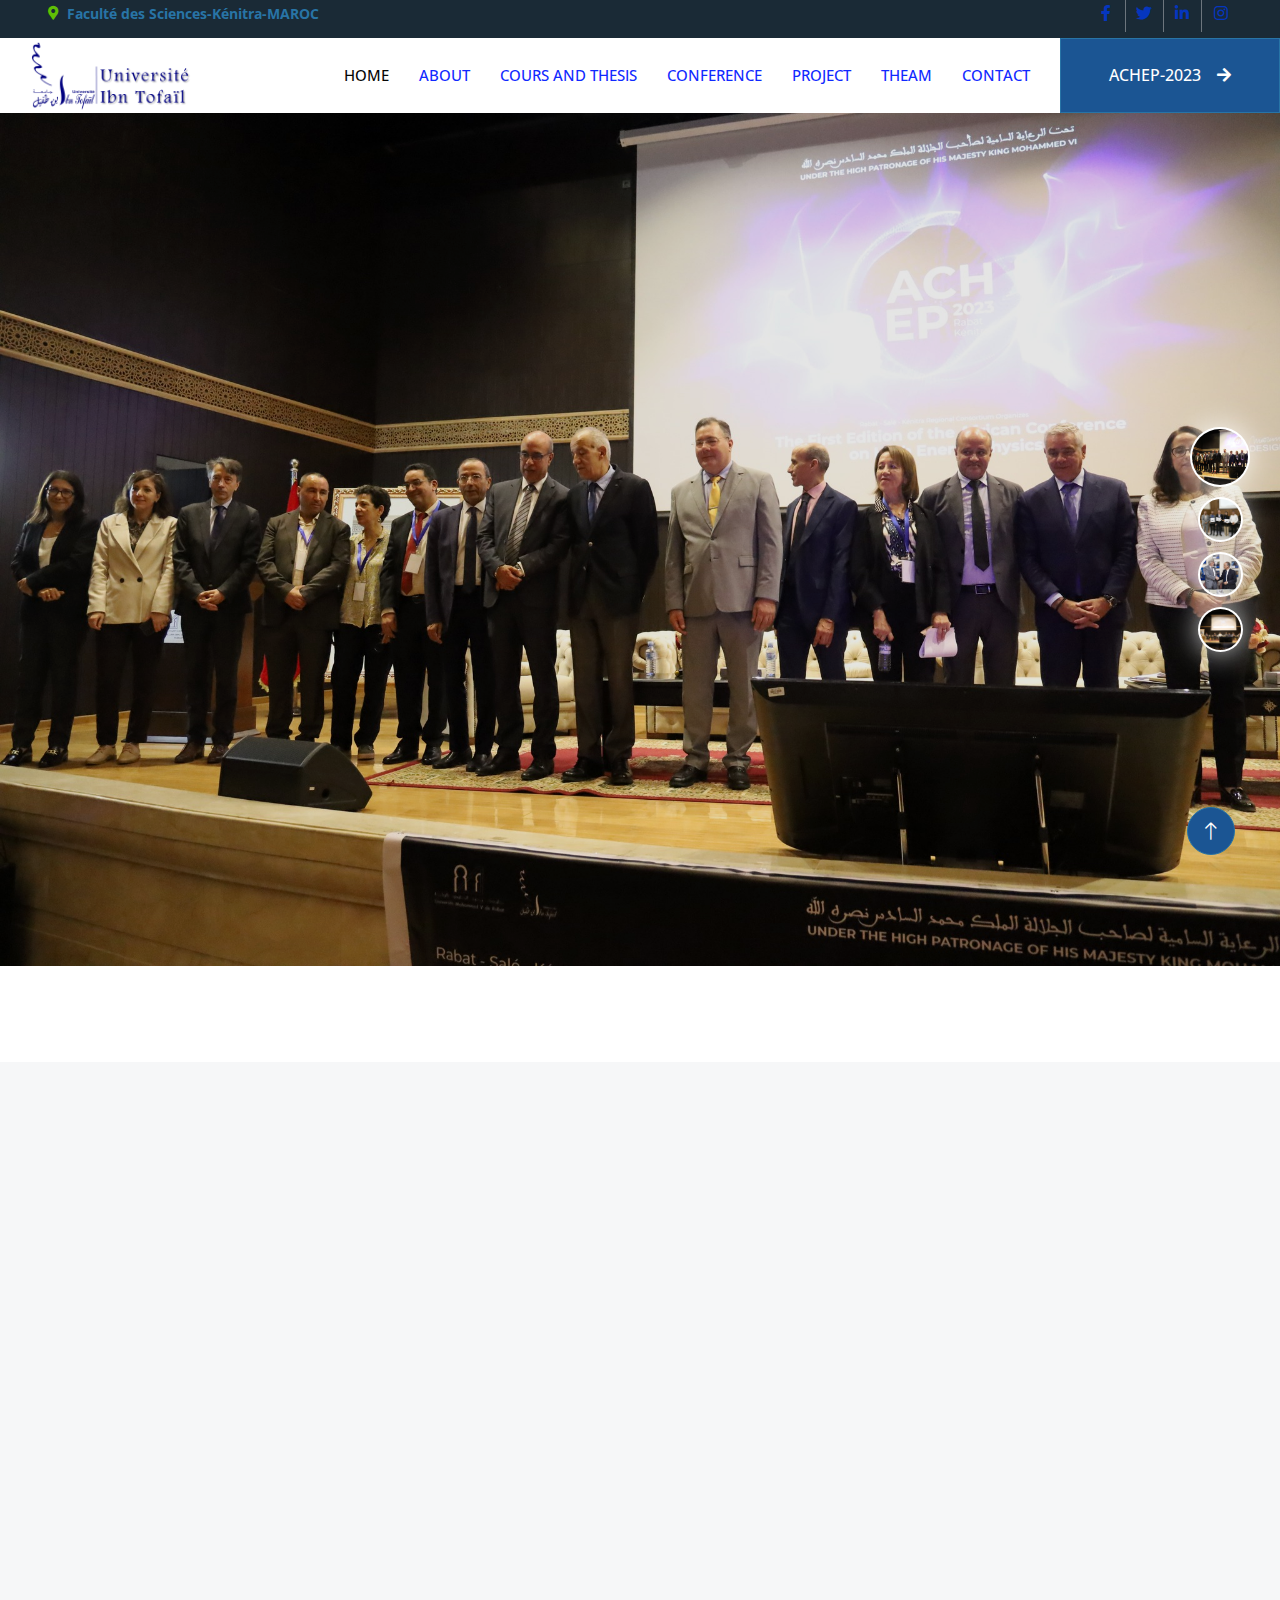
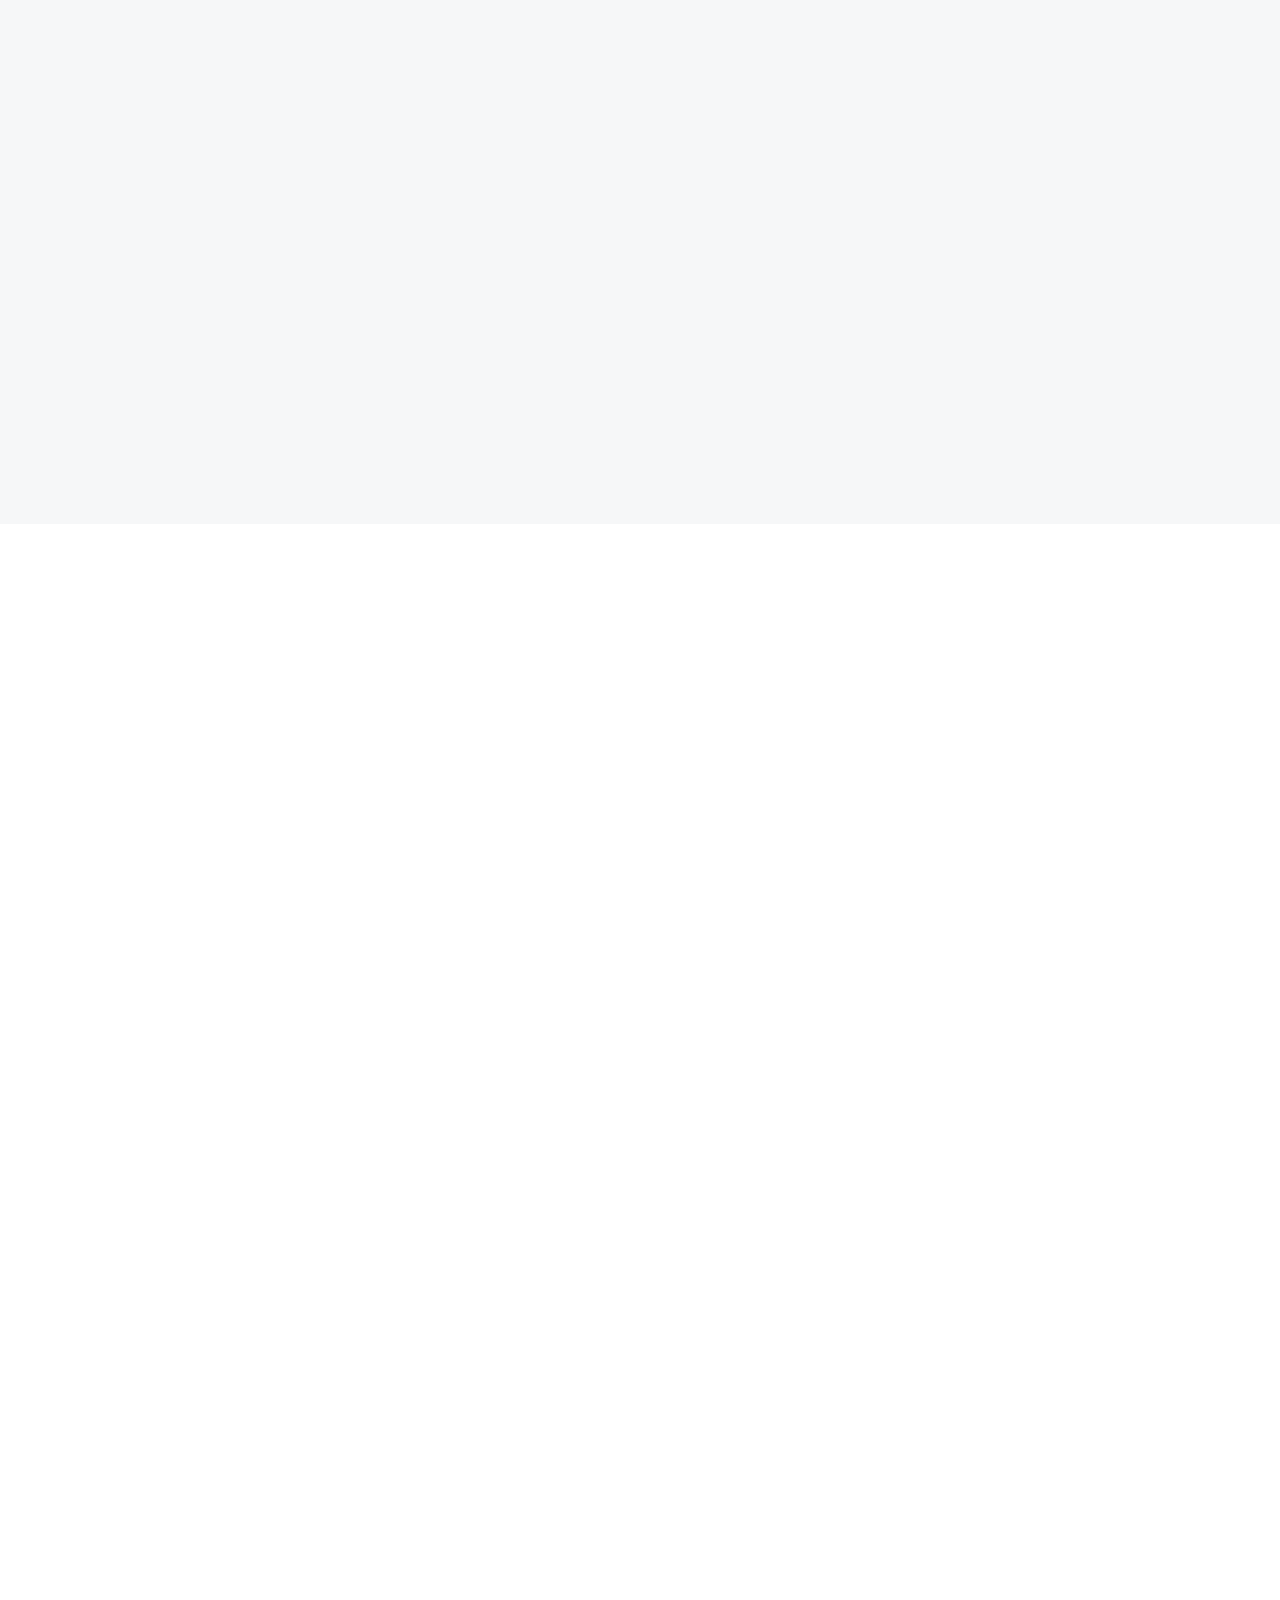
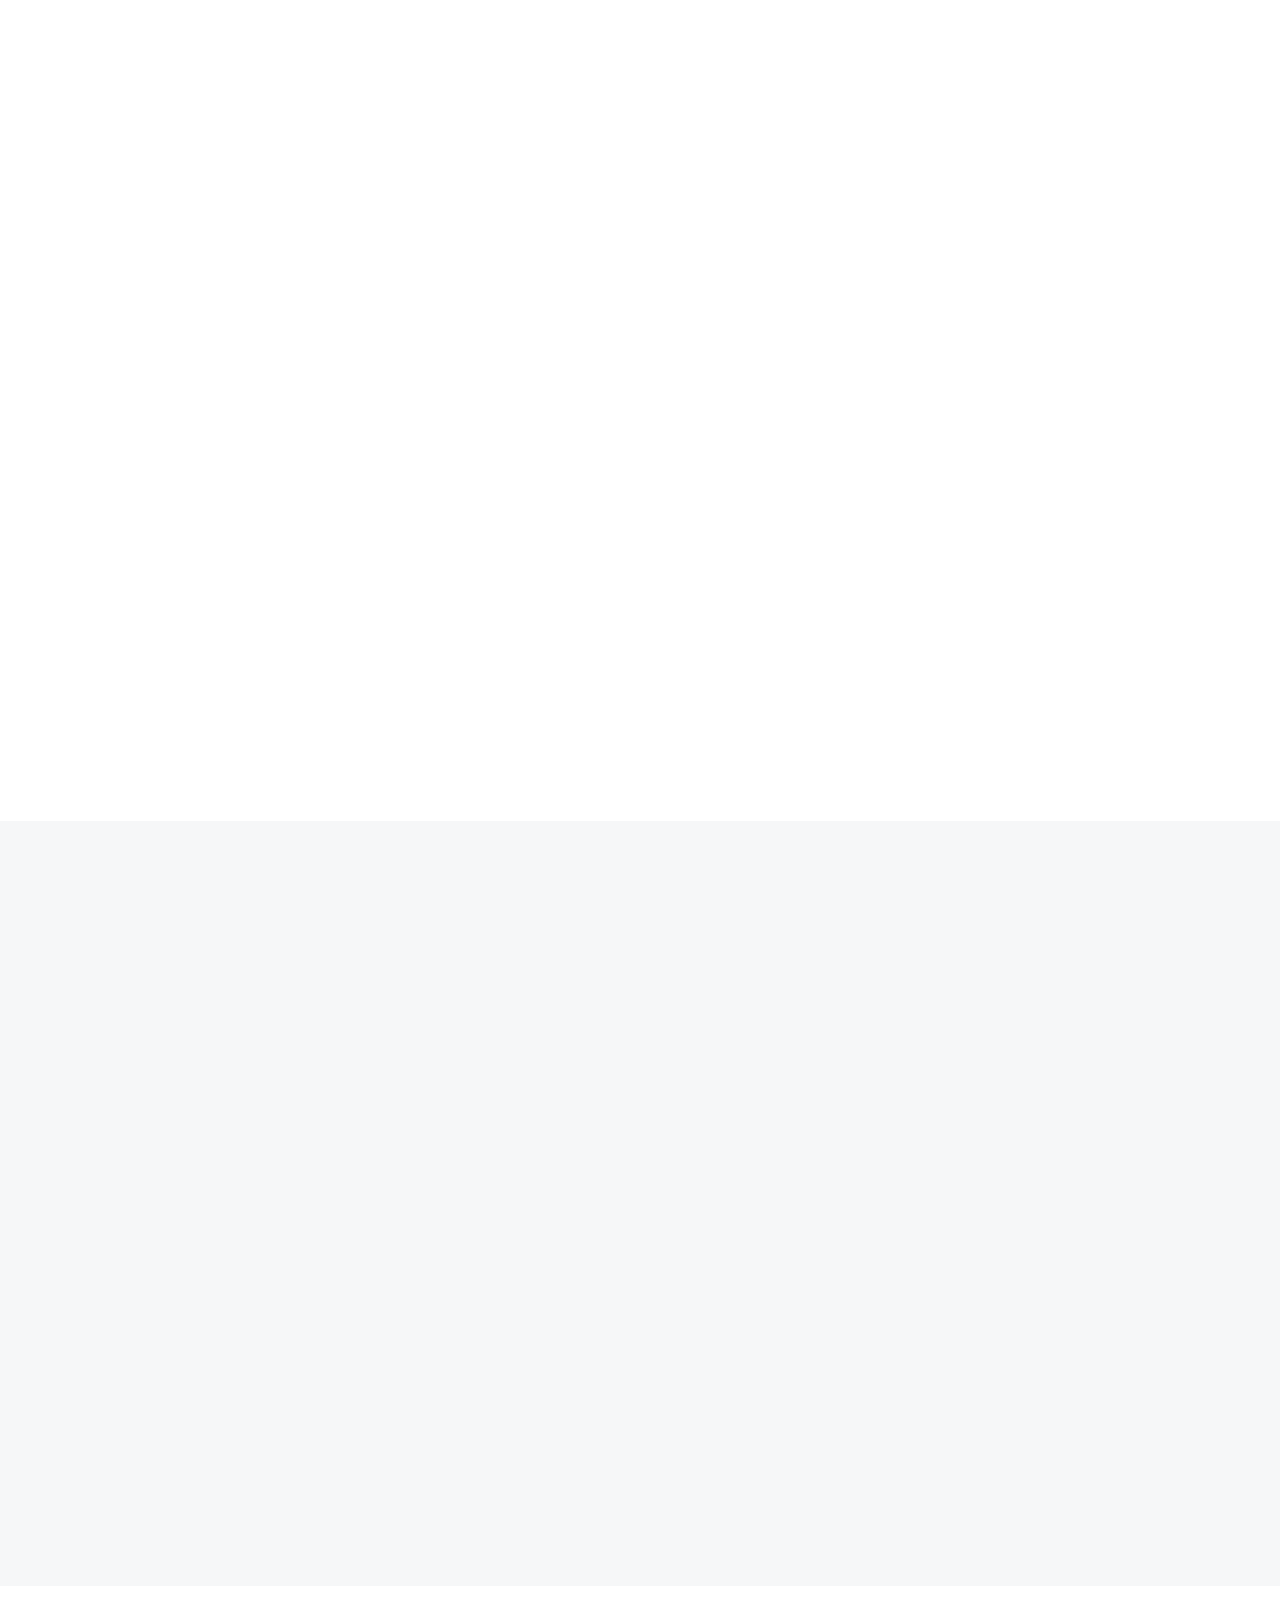
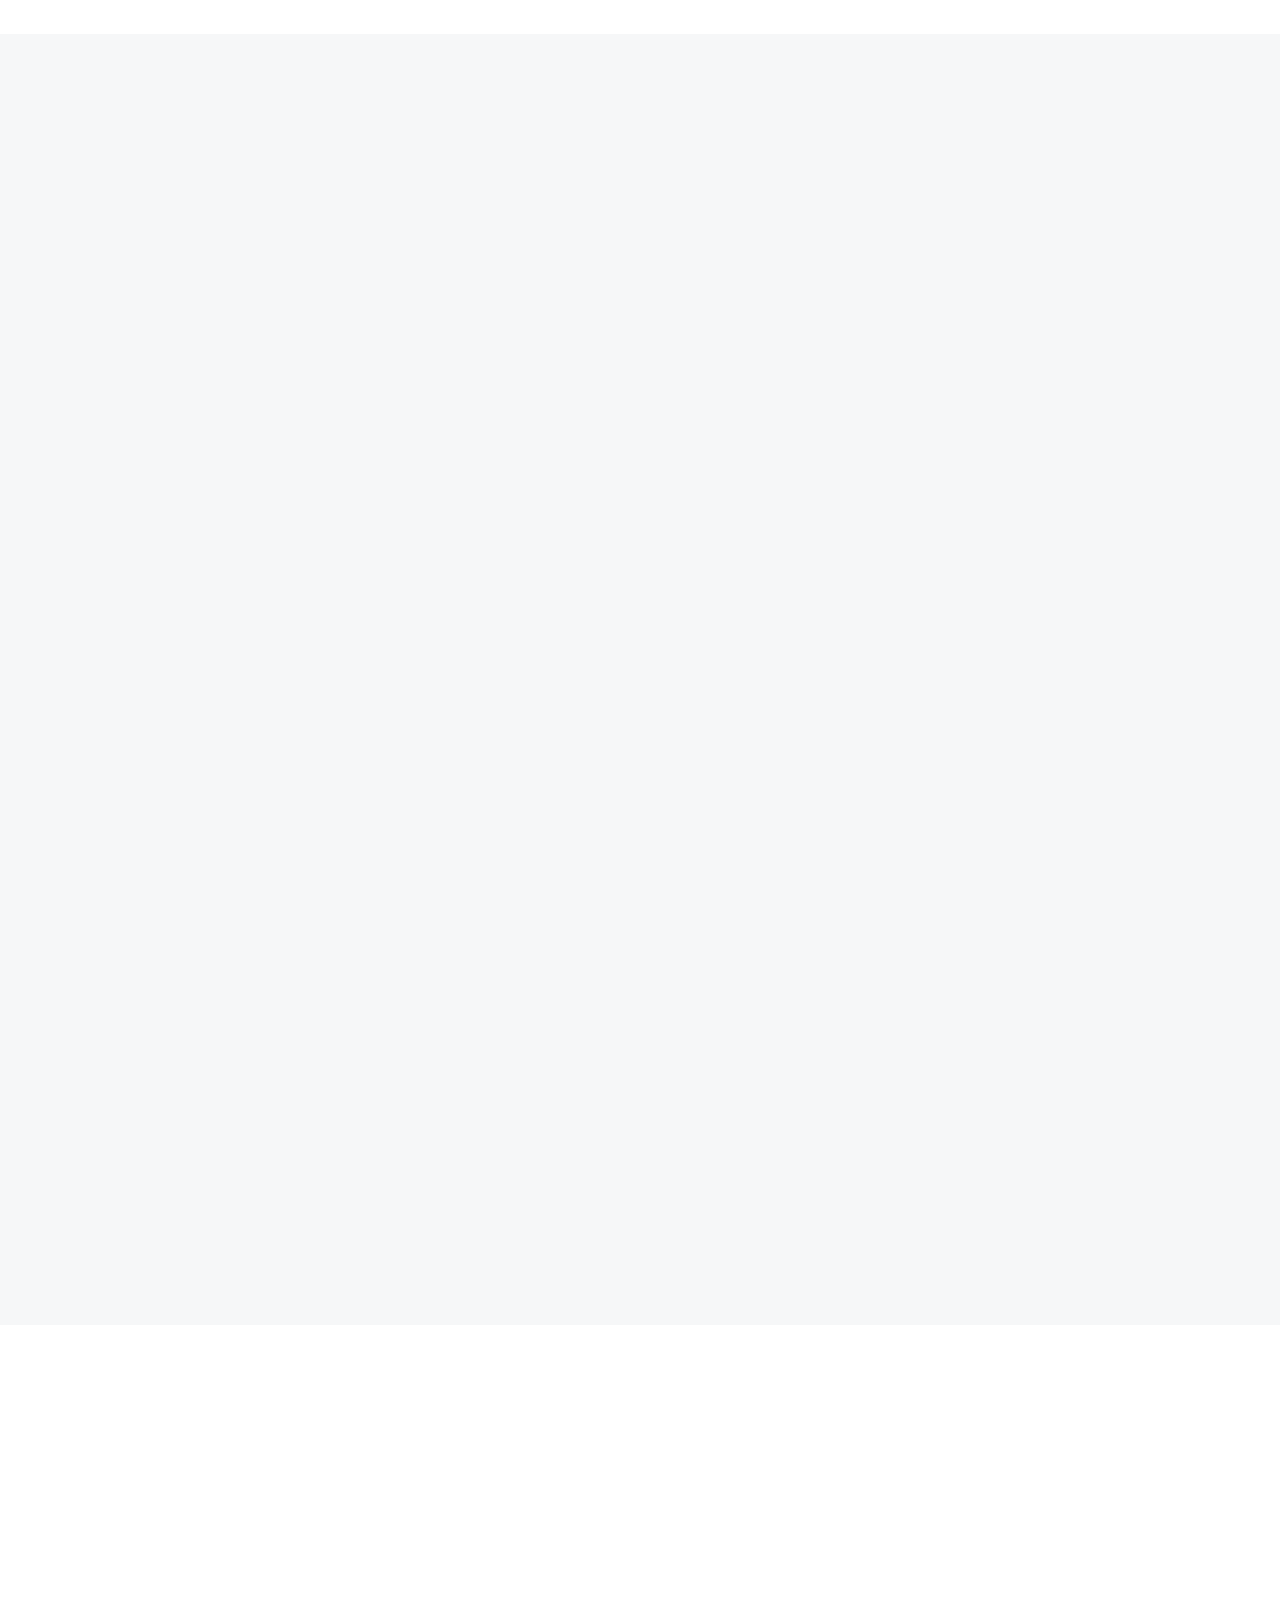
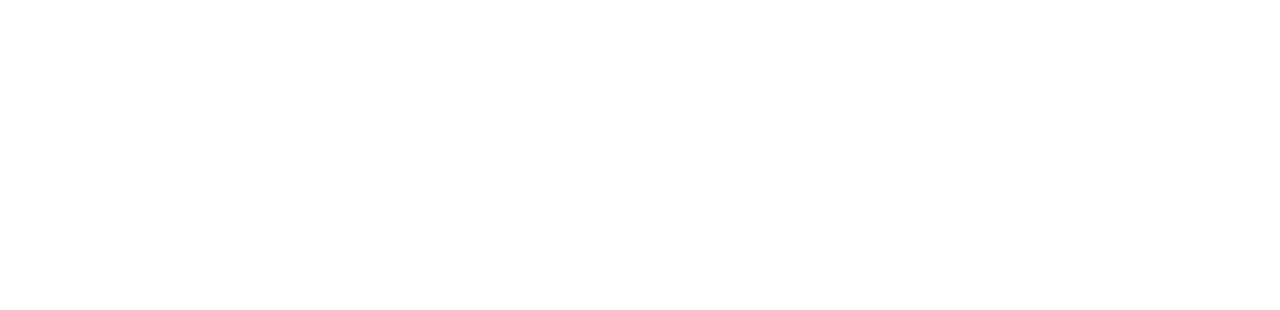
<file: index.html>
<!DOCTYPE html>
<html lang="en">

<head>
    <meta charset="utf-8">
    <title>Faculté des Sciences-Kénitra-MAROC</title>
    <meta content="width=device-width, initial-scale=1.0" name="viewport">
    <meta content="" name="keywords">
    <meta content="" name="description">
    <!-- Favicon -->
    <link href="img/favicon.ico" rel="icon">
    <!-- Google Web Fonts -->
    <link rel="preconnect" href="https://fonts.googleapis.com">
    <link rel="preconnect" href="https://fonts.gstatic.com" crossorigin>
    <link href="https://fonts.googleapis.com/css2?family=Open+Sans:wght@400;500&family=Roboto:wght@500;700;900&display=swap" rel="stylesheet">
    <!-- Icon Font Stylesheet -->
    <link href="https://cdnjs.cloudflare.com/ajax/libs/font-awesome/5.10.0/css/all.min.css" rel="stylesheet">
    <link href="https://cdn.jsdelivr.net/npm/bootstrap-icons@1.4.1/font/bootstrap-icons.css" rel="stylesheet">
    <!-- Libraries Stylesheet -->
    <link href="lib/animate/animate.min.css" rel="stylesheet">
    <link href="lib/owlcarousel/assets/owl.carousel.min.css" rel="stylesheet">
    <link href="lib/lightbox/css/lightbox.min.css" rel="stylesheet">

    <!-- Customized Bootstrap Stylesheet -->
    <link href="css/bootstrap.min.css" rel="stylesheet">

    <!-- Template Stylesheet -->
    <link href="css/style.css" rel="stylesheet">
</head>

<body>
    <!-- Spinner Start -->
    <div id="spinner" class="show bg-white position-fixed translate-middle w-100 vh-100 top-50 start-50 d-flex align-items-center justify-content-center">
        <div class="spinner-border text-primary" style="width: 3rem; height: 3rem;" role="status">
            <span class="sr-only">Loading...</span>
        </div>
    </div>
    <!-- Spinner End -->
    <!-- Topbar Start -->
    <div class="container-fluid bg-dark p-0">
        <div class="row gx-0 d-none d-lg-flex">
            <div class="col-lg-7 px-5 text-start">
                <div class="h-100 d-inline-flex align-items-center me-4">
                    <small class="fa fa-map-marker-alt text-primary me-2"></small>
                    <small><b>Faculté des Sciences-Kénitra-MAROC</b></small>
                </div>

            </div>
            <div class="col-lg-5 px-5 text-end">
                <div class="h-100 d-inline-flex align-items-center mx-n2">
                    <a class="btn btn-square btn-link rounded-0 border-0 border-end border-secondary" href=""><i class="fab fa-facebook-f"></i></a>
                    <a class="btn btn-square btn-link rounded-0 border-0 border-end border-secondary" href=""><i class="fab fa-twitter"></i></a>
                    <a class="btn btn-square btn-link rounded-0 border-0 border-end border-secondary" href=""><i class="fab fa-linkedin-in"></i></a>
                    <a class="btn btn-square btn-link rounded-0" href=""><i class="fab fa-instagram"></i></a>
                </div>
            </div>
        </div>
    </div>
    <!-- Topbar End -->
    <!-- Navbar Start -->
    <nav class="navbar navbar-expand-lg bg-white navbar-light sticky-top p-0">
        <a href="index.html" class="logo">
            <div id="logo-header">
                <img id="logo-img" src="img/96.png" alt="">
            </div>
        </a>
        <button type="button" class="navbar-toggler me-4" data-bs-toggle="collapse" data-bs-target="#navbarCollapse">
            <span class="navbar-toggler-icon"></span>
        </button>
        <div class="collapse navbar-collapse" id="navbarCollapse">
            <div class="navbar-nav ms-auto p-4 p-lg-0">
                <a href="index.html" class="nav-item nav-link active">Home</a>
                <a href="about.html" class="nav-item nav-link">About</a>
                <a href="cours.html" class="nav-item nav-link">Cours And Thesis</a>
                <a href="project.html" class="nav-item nav-link">Conference</a>
                <a href="quote.html" class="nav-item nav-link">Project</a>
                <a href="team.html" class="nav-item nav-link">Theam</a>
                <a href="contact.html" class="nav-item nav-link">Contact</a>
            </div>
            <a href="https://fs.uit.ac.ma/achep/" target="_blank" class="btn btn-primary rounded-0 py-4 px-lg-5 d-none d-lg-block">ACHEP-2023<i class="fa fa-arrow-right ms-3"></i></a>
        </div>
    </nav>
    <!-- Navbar End -->
    <!-- Carousel Start -->
    <div class="container-fluid p-0 pb-5 wow fadeIn" data-wow-delay="0.1s">
        <div class="owl-carousel header-carousel position-relative">
            <div class="owl-carousel-item position-relative" data-dot="<img src='img/2222.jpg'>">
                <img class="img-fluid" src="img/2222.jpg" alt="">
                <div class="owl-carousel-inner">
                    <div class="container">
                        <div class="row justify-content-start">
                        </div>
                    </div>
                </div>
            </div>
            <div class="owl-carousel-item position-relative" data-dot="<img src='img/A1.jpg'>">
                <img class="img-fluid" src="img/A1.jpg" alt="">
                <div class="owl-carousel-inner">
                    <div class="container">
                        <div class="row justify-content-start">
                        </div>
                    </div>
                </div>
            </div>
            <div class="owl-carousel-item position-relative" data-dot="<img src='img/ta.jpg'>">
                <img class="img-fluid" src="img/ta.jpg" alt="">
                <div class="owl-carousel-inner">
                    <div class="container">
                        <div class="row justify-content-start">
                        </div>
                    </div>
                </div>
            </div>
            <div class="owl-carousel-item position-relative" data-dot="<img src='img/111-11.jpg'>">
                <img class="img-fluid" src="img/111-11.jpg" alt="">
                <div class="owl-carousel-inner">
                    <div class="container">
                        <div class="row justify-content-start">
                            <div class="col-10 col-lg-8">
                            </div>
                        </div>
                    </div>
                </div>
            </div>
        </div>
    </div>
    <!-- Carousel End -->

    <!-- Feature Start -->
    <!-- About Start -->
    <div class="container-fluid bg-light overflow-hidden my-5 px-lg-0">
        <div class="container about px-lg-0">
            <div class="row g-0 mx-lg-0">
                <div class="col-lg-6 ps-lg-0 wow fadeIn" data-wow-delay="0.1s" style="min-height: 400px;">
                    <div class="position-relative h-100">
                        <img class="position-absolute img-fluid w-100 h-100" src="img/G1.jpg" style="object-fit: cover;" alt="">
                    </div>
                </div>
                <div class="col-lg-6 about-text py-5 wow fadeIn" data-wow-delay="0.5s">
                    <div class="p-lg-5 pe-lg-0">
                        <h6 class="text-primary">ATLAS Note</h6>
                        <h1 class="mb-4">Technical Design Report:<br>
                            <b>A High-Granularity Timing Detector for<br> the
                            ATLAS Phase-II Upgrade</b>
                        </h1>
                        <p> Many of the precision SM measurements as well as the Higgs properties measurements are
                            already limited by systematic uncertainties using the Run-1 and Run-2 datasets. <br><b>It is therefore
                            important to improve the detector capabilities to limit the impact of systematic uncertainties
                            related to the reconstructed physics objects</b> as well as the modelling of backgrounds.<br> To
                            this end, improvements on the signal-to-background ratio, in addition to the statistical
                            significance gains, are needed to increase the precision of these measurements.<br> The HGTD
                            will play a significant role in improving the reconstruction of <b>physics objects in the forward
                            region of ATLAS, restoring the performance achieved there to levels similar</b> to the ones
                            in the central detector regions. <br>This will lead to a reduction in systematic uncertainties in
                            this new phase space which has been largely unexplored in the first decade of the ATLAS
                            physics programme. <br>
                        </p>
                        <a href="books/ATLAS-TDR-031_HGTD.pdf"  target="_blank" class="btn btn-primary rounded-pill py-3 px-5 mt-3">Explore More</a>
                    </div>
                </div>
            </div>
        </div>
    </div>
    <!-- About End -->
    <!-- Service Start -->
    <!-- Projects Start -->
    <div class="container-xxl py-5">
        <div class="container">
            <div class="text-center mx-auto mb-5 wow fadeInUp" data-wow-delay="0.1s" style="max-width: 600px;">
                <h6 class="text-primary">Our Projects-Mohamed GOUIGHRI</h6>
                <h1 class="mb-4">Visit Our Laboratory of High Energy Physics</h1>
            </div>
            <div class="row mt-n2 wow fadeInUp" data-wow-delay="0.3s">
                <div class="col-12 text-center">
                    <ul class="list-inline mb-5" id="portfolio-flters">
                        <li class="mx-2 active" data-filter="*">All</li>
                        <li class="mx-2" data-filter=".first"><b>ATLAS</b> </li>
                        <li class="mx-2" data-filter=".second"><b>COURS AND THESIS</b></li>
                        <li class="mx-2" data-filter=".third"> <b> CONFERENCE and PROJECT</b></li>
                    </ul>
                </div>
            </div>
            <div class="row g-4 portfolio-container wow fadeInUp" data-wow-delay="0.5s">
                <div class="col-lg-4 col-md-6 portfolio-item first">
                    <div class="portfolio-img rounded overflow-hidden">
                        <img class="img-fluid" src="img/atl.PNG" alt="">
                        <div class="portfolio-btn">
                            <a class="btn btn-lg-square btn-outline-light rounded-circle mx-1" href="img/atl.PNG" data-lightbox="portfolio"><i class="fa fa-eye"></i></a>
                            <a class="btn btn-lg-square btn-outline-light rounded-circle mx-1"  target="_blank" href="books/ATLAS-TDR-031_HGTD.pdf"><i class="fa fa-link"></i></a>
                        </div>
                    </div>
                    <div class="pt-3">
                        <p class="text-primary mb-0"> <b> CERN-LHCC-2020-007 ATLAS-TDR-031</b></p>
                        <hr class="text-primary w-25 my-2">
                        <h5 class="lh-base">
                            Technical Design Report: A High-Granularity Timing Detector for the ATLAS Phase-II Upgrade

                        </h5>
                        <hr class="text-primary w-25 my-2">
                    </div>
                </div>
                <div class="col-lg-4 col-md-6 portfolio-item first">
                    <div class="portfolio-img rounded overflow-hidden">
                        <img class="img-fluid" src="img/ft.PNG" alt="">
                        <div class="portfolio-btn">
                            <a class="btn btn-lg-square btn-outline-light rounded-circle mx-1" href="img/ft.PNG" data-lightbox="portfolio"><i class="fa fa-eye"></i></a>
                            <a class="btn btn-lg-square btn-outline-light rounded-circle mx-1"  target="_blank" href="books/JHEP09(2023)199.pdf"><i class="fa fa-link"></i></a>
                        </div>
                    </div>
                    <div class="pt-3">
                        <p class="text-primary mb-0"> <b>The ATLAS collaboration</b></p>
                        <hr class="text-primary w-25 my-2">
                        <h5 class="lh-base">
                            Measurement of the B→ µµ efective lifetime with the ATLAS detector
                        </h5>
                        <hr class="text-primary w-25 my-2">
                    </div>
                </div>
                <div class="col-lg-4 col-md-6 portfolio-item first">
                    <div class="portfolio-img rounded overflow-hidden">
                        <img class="img-fluid" src="img/mlo4.PNG" alt="">
                        <div class="portfolio-btn">
                            <a class="btn btn-lg-square btn-outline-light rounded-circle mx-1" href="img/mlo4.PNG" data-lightbox="portfolio"><i class="fa fa-eye"></i></a>
                            <a class="btn btn-lg-square btn-outline-light rounded-circle mx-1"  target="_blank" href="books/ATL-COM-PHYS-2016-1458.pdf"><i class="fa fa-link"></i></a>
                        </div>
                    </div>
                    <div class="pt-3">
                        <p class="text-primary mb-0"> <b>ATLAS NOTE ATL-COM-PHYS-2016-1458</b></p>
                        <hr class="text-primary w-25 my-2">
                        <h5 class="lh-base">
                            Search for Neutral MSSM Higgs bosons H/A and Z' decaying to τlτh produced in 13 TeV Collisions with the ATLAS Detector
                        </h5>
                        <hr class="text-primary w-25 my-2">
                    </div>
                </div>
                <div class="col-lg-4 col-md-6 portfolio-item second">
                    <div class="portfolio-img rounded overflow-hidden">
                        <img class="img-fluid" src="img/LMKture.PNG" alt="">
                        <div class="portfolio-btn">
                            <a class="btn btn-lg-square btn-outline-light rounded-circle mx-1" href="img/LMKture.PNG" data-lightbox="portfolio"><i class="fa fa-eye"></i></a>
                            <a class="btn btn-lg-square btn-outline-light rounded-circle mx-1"  target="_blank" href="books/ATL-COM-UPGRADE-2021-001.pdf"><i class="fa fa-link"></i></a>
                        </div>
                    </div>
                    <div class="pt-3">
                        <p class="text-primary mb-0"> <b>Recherche de la production de paires de bosons de Higgs</b></p>
                        <hr class="text-primary w-25 my-2">
                        <h5 class="lh-base">Master physique mathématique</h5>
                    </div>
                </div>
                <div class="col-lg-4 col-md-6 portfolio-item second">
                    <div class="portfolio-img rounded overflow-hidden">
                        <img class="img-fluid" src="img/C78re.PNG" alt="">
                        <div class="portfolio-btn">
                            <a class="btn btn-lg-square btn-outline-light rounded-circle mx-1" href="img/C78re.PNG" data-lightbox="portfolio"><i class="fa fa-eye"></i></a>
                            <a class="btn btn-lg-square btn-outline-light rounded-circle mx-1"  target="_blank" href="file:///C:/Users/hp/Desktop/Gouigri/cours.html"><i class="fa fa-link"></i></a>
                        </div>
                    </div>
                    <div class="pt-3">
                        <p class="text-primary mb-0">Electromagnetism dans le vide</p>
                        <hr class="text-primary w-25 my-2">
                        <h5 class="lh-base">Licence Physique Fondamentale </h5>
                    </div>
                </div><div class="col-lg-4 col-md-6 portfolio-item second">
                <div class="portfolio-img rounded overflow-hidden">
                    <img class="img-fluid" src="img/047.PNG" alt="">
                    <div class="portfolio-btn">
                        <a class="btn btn-lg-square btn-outline-light rounded-circle mx-1" href="img/047.PNG" data-lightbox="portfolio"><i class="fa fa-eye"></i></a>
                        <a class="btn btn-lg-square btn-outline-light rounded-circle mx-1"  target="_blank" href="file:///C:/Users/hp/Desktop/Gouigri/cours.html"><i class="fa fa-link"></i></a>
                    </div>
                </div>
                <div class="pt-3">
                    <p class="text-primary mb-0">Introduction générale à la physique des particules</p>
                    <hr class="text-primary w-25 my-2">
                    <h5 class="lh-base">Master physique mathématique</h5>
                </div>
            </div>
                <div class="col-lg-4 col-md-6 portfolio-item third">
                    <div class="portfolio-img rounded overflow-hidden">
                        <img class="img-fluid" src="img/A1.jpg" alt="">
                        <div class="portfolio-btn">
                            <a class="btn btn-lg-square btn-outline-light rounded-circle mx-1" href="img/A1.jpg" data-lightbox="portfolio"><i class="fa fa-eye"></i></a>
                            <a class="btn btn-lg-square btn-outline-light rounded-circle mx-1"  target="_blank" href="file:///C:/Users/hp/Desktop/Gouigri/project.html"><i class="fa fa-link"></i></a>
                        </div>
                    </div>
                    <div class="pt-3">
                        <p class="text-primary mb-0">participations out in ACHEP2023</p>
                        <hr class="text-primary w-25 my-2">
                        <h5 class="lh-base">Females participations out in ACHEP2023</h5>
                    </div>
                </div>
                <div class="col-lg-4 col-md-6 portfolio-item third">
                    <div class="portfolio-img rounded overflow-hidden">
                        <img class="img-fluid" src="img/11.jpg" alt="">
                        <div class="portfolio-btn">
                            <a class="btn btn-lg-square btn-outline-light rounded-circle mx-1" href="img/11.jpg" data-lightbox="portfolio"><i class="fa fa-eye"></i></a>
                            <a class="btn btn-lg-square btn-outline-light rounded-circle mx-1"  target="_blank" href="file:///C:/Users/hp/Desktop/Gouigri/project.html"><i class="fa fa-link"></i></a>
                        </div>
                    </div>
                    <div class="pt-3">
                        <p class="text-primary mb-0">ACHEP2023</p>
                        <hr class="text-primary w-25 my-2">
                        <h5 class="lh-base">The ACHEP 2023 opening ceremony was simply exceptional! </h5>
                    </div>
                </div>
                <div class="col-lg-4 col-md-6 portfolio-item third">
                    <div class="portfolio-img rounded overflow-hidden">
                        <img class="img-fluid" src="img/ta.jpg" alt="">
                        <div class="portfolio-btn">
                            <a class="btn btn-lg-square btn-outline-light rounded-circle mx-1" href="img/ta.jpg" data-lightbox="portfolio"><i class="fa fa-eye"></i></a>
                            <a class="btn btn-lg-square btn-outline-light rounded-circle mx-1"  target="_blank" href="http://localhost:63342/Abaakil/Laboratory%20of%20High%20Energy%20Physics/project.html"><i class="fa fa-link"></i></a>
                        </div>
                    </div>
                    <div class="pt-3">
                        <p class="text-primary mb-0">Mohamed Gouighri</p>
                        <hr class="text-primary w-25 my-2">
                        <h5 class="lh-base">Grâce à l’expérience «ATLAS» </h5>
                    </div>
                </div>
            </div>
        </div>
    </div>
    <!-- About Start -->
    <!-- Service End -->
    <!-- Feature Start -->
    <div class="text-center mx-auto mb-5 wow fadeInUp" data-wow-delay="0.1s" style="max-width: 600px;">
        <h1 class="mb-4">participations out in ACHEP2023</h1>
    </div>
    <div class="container-fluid bg-light overflow-hidden my-5 px-lg-0">
        <div class="container feature px-lg-0">
            <div class="row g-0 mx-lg-0">
                <div class="col-lg-6 feature-text py-5 wow fadeIn" data-wow-delay="0.1s">
                    <div class="p-lg-5 ps-lg-0">
                        <h6 class="text-primary"><b>ACHEP2023</b></h6>
                        <h1 class="mb-4"><b>High energy physics in Africa</b></h1>
                        <p class="mb-4 pb-2"><b>The ACHEP (African Conferences in High Energy Physics) conference is</b>the first in a series of meetings devoted to nuclear physics and particle physics <b>organized by African universities to structure and bring together the growing scientific community in high energy physics.<br> Elle s’est tenue du 23 au 27 octobre 2023 à Rabat et Kénitra au Maroc.</b><br> Fairouz Malek, researcher at LPSC and co-founder of the ACHEP conferences, tells us more.<br><a href="https://www.in2p3.cnrs.fr/fr/cnrsinfo/fairouz-malek-co-organisatrice-dachep-la-communaute-hep-dafrique-est-en-plein"  target="_blank" class="btn btn-primary rounded-pill py-3 px-5 mt-3"><b>Explore More</b></a>
                        <div class="row g-4">
                            <div class="col-6">
                                <div class="d-flex align-items-center"></div>
                            </div>
                            <div class="col-6">
                                <div class="d-flex align-items-center"></div>
                            </div>
                            <div class="col-6"></div>
                            <div class="col-6">
                                <div class="d-flex align-items-center"></div>
                            </div>
                        </div>
                    </div>
                </div>
                <div class="col-lg-6 pe-lg-0 wow fadeIn" data-wow-delay="0.5s" style="min-height: 400px;">
                    <div class="position-relative h-100">
                        <img class="position-absolute img-fluid w-100 h-100" src="img/22.jpg" style="object-fit: cover;" alt="">
                    </div>
                </div>
            </div>
        </div>
    </div>
    <!-- Feature End -->

    <div class="container-fluid bg-light overflow-hidden my-5 px-lg-0">
        <div class="container about px-lg-0">
            <div class="row g-0 mx-lg-0">
                <div class="col-lg-6 ps-lg-0 wow fadeIn" data-wow-delay="0.1s" style="min-height: 400px;">
                    <div class="position-relative h-100">
                        <img class="position-absolute img-fluid w-100 h-90" src="img/11111.jpg" style="object-fit: cover;" alt="">
                    </div>
                </div>
                <div class="col-lg-6 about-text py-5 wow fadeIn" data-wow-delay="0.5s">
                    <div class="p-lg-5 pe-lg-0">
                        <h6 class="text-primary"> <b>UNDER THE HIGH PATRONAGE OF HIS MAJESTY KING MOHAMMED VI </b></h6>
                        <h2 class="mb-4">The first Edition of the African Conference on High Energy Physics (ACHEP)</h2>
                        <p>Welcome to <b>"The first Edition of the African Conference on High Energy Physics (ACHEP)"</b> to be held from 23 to 27 October, 2023 in Morocco.<br> This first edition is organized by the<b> Rabat-Salé-Kénitra Regional University Consortium and hosted by Rabat and Kénitra Universities</b>:<br> Main Web site. ACHEP is a biennial international conference series on High Energy Physics held in African Institutes. <br>The ACHEP brings together specialized scientists in the field of<b> High Energy Physics from universities and research institutes all over the world on African grounds to discuss current</b> developments and new trends, results, and perspectives in this field. <br>The primary goal of ACHEP meetings is to encourage young African researchers and HEP experts to express and discuss new ideas.<br> <b> List of Topics :</b></p>
                        <p><i class="fa fa-check-circle text-primary me-3"></i><b>ELECTROWEAK AND HIGGS PHYSICS</b></p>
                        <p><i class="fa fa-check-circle text-primary me-3"></i><b>NEUTRINO PHYSICS AND DARK MATTER SEARCHES</b></p>
                        <p><i class="fa fa-check-circle text-primary me-3"></i><b>PHYSICS BEYOND THE STANDARD MODEL</b></p>
                        <p><i class="fa fa-check-circle text-primary me-3"></i><b>QUARK AND LEPTON FLAVOR PHYSICS</b><</p>
                        <p><i class="fa fa-check-circle text-primary me-3"></i><b>STRONG INTERACTIONS AND HADRON PHYSICS</b></p>
                        <p><i class="fa fa-check-circle text-primary me-3"></i><b>HEAVY IONS</b></p>
                        <p><i class="fa fa-check-circle text-primary me-3"></i><b>ASTROPARTICLE PHYSICS AND COSMOLOGY</b></p>
                        <p><i class="fa fa-check-circle text-primary me-3"></i><b>DETECTORS AND FUTURE EXPERIMENTAL FACILITIES </b></p>
                        <p><i class="fa fa-check-circle text-primary me-3"></i><b>EDUCATION & OUTREACH IN AFRICA</b></p>
                        <a href="https://indico.marwan.ma/event/1/?fbclid=IwAR2bPPuv0IaCQwoHMECRytaJppRB4S1ybot_AC_taf8wo5bMfIgFOO3KjP0"  target="_blank" class="btn btn-primary rounded-pill py-3 px-5 mt-3"><b>Explore More</b></a>
                    </div>
                </div>
            </div>
        </div>
    </div>
    <!-- About End -->
    <!-- Projects End -->
    <!-- Team Start -->
    <!-- Team End -->
    <!-- Footer Start -->
    <div class="container-fluid bg-dark text-body footer mt-5 pt-5 wow fadeIn" data-wow-delay="0.1s">
        <div class="container py-5">
            <div class="row g-5">
                <div class="col-lg-3 col-md-6">
                    <h5 class="text-white mb-4">Address</h5>
                    <p class="mb-2"><i class="fa fa-map-marker-alt me-3"></i>Faculté des Sciences,RABAT,MAROC</p>
                    <p class="mb-2"><i class="fa fa-phone-alt me-3"></i>+212 634 706 574</p>
                    <p class="mb-2"><i class="fa fa-envelope me-3"></i>abdallah.slaoui@um5s.net.ma</p>
                    <div class="d-flex pt-2">
                        <a class="btn btn-square btn-outline-light btn-social" href=""><i class="fab fa-twitter"></i></a>
                        <a class="btn btn-square btn-outline-light btn-social" href=""><i class="fab fa-facebook-f"></i></a>
                        <a class="btn btn-square btn-outline-light btn-social" href=""><i class="fab fa-youtube"></i></a>
                        <a class="btn btn-square btn-outline-light btn-social" href=""><i class="fab fa-linkedin-in"></i></a>
                    </div>
                </div>
                <div class="col-lg-3 col-md-6">
                    <h5 class="text-white mb-4">Quick Links</h5>
                    <a class="btn btn-link" href="http://localhost:63342/Abaakil/Laboratory%20of%20High%20Energy%20Physics/about.html">About Us</a>
                    <a class="btn btn-link" href="http://localhost:63342/Abaakil/Laboratory%20of%20High%20Energy%20Physics/contact.html">Contact Us</a>
                    <a class="btn btn-link" href="http://localhost:63342/Abaakil/Laboratory%20of%20High%20Energy%20Physics/cours.html">Cours And Thesis</a>
                    <a class="btn btn-link" href="http://localhost:63342/Abaakil/Laboratory%20of%20High%20Energy%20Physics/project.html">Conference</a>
                    <a class="btn btn-link" href="http://localhost:63342/Abaakil/Laboratory%20of%20High%20Energy%20Physics/quote.html">Project</a>
                </div>
                <div class="col-lg-3 col-md-6">
                    <div class="row g-2">
                        <div class="col-4">
                            <img class="img-fluid rounded" src="img/9-9.jpg" alt="">
                        </div>
                        <div class="col-4">
                            <img class="img-fluid rounded" src="img/mohamad.jpg" alt="">
                        </div>
                        <div class="col-4">
                            <img class="img-fluid rounded" src="img/3333.jpg" alt="">
                        </div>
                        <div class="col-4">
                            <img class="img-fluid rounded" src="img/5555.jpg" alt="">
                        </div>
                        <div class="col-4">
                            <img class="img-fluid rounded" src="img/111-11.jpg" alt="">
                        </div>
                        <div class="col-4">
                            <img class="img-fluid rounded" src="img/07_10224411706133683_6976818015000735748_n.jpg" alt="">
                        </div>
                    </div>
                </div>
                <div class="col-lg-3 col-md-6">
                    <div class="position-relative mx-auto" style="max-width: 400px;">
                        <input class="form-control border-0 w-100 py-3 ps-4 pe-5" type="text" placeholder="Your email">
                        <button type="button" class="btn btn-primary py-2 position-absolute top-0 end-0 mt-2 me-2">SignUp</button>
                    </div>
                </div>
            </div>
        </div>
        <div class="container">
            <div class="copyright">
                <div class="row">
                    <div class="col-md-6 text-center text-md-start mb-3 mb-md-0">
                        &copy; <a href="#">2023 Laboratory of High Energy Physics</a>, All Right Reserved.
                    </div>
                </div>
            </div>
        </div>
    </div>
    <!-- Footer End -->
    <!-- Back to Top -->
    <a href="#" class="btn btn-lg btn-primary btn-lg-square rounded-circle back-to-top"><i class="bi bi-arrow-up"></i></a>
    <!--JavaScript Libraries -->
    <script src="https://code.jquery.com/jquery-3.4.1.min.js"></script>
    <script src="https://cdn.jsdelivr.net/npm/bootstrap@5.0.0/dist/js/bootstrap.bundle.min.js"></script>
    <script src="lib/wow/wow.min.js"></script>
    <script src="lib/easing/easing.min.js"></script>
    <script src="lib/waypoints/waypoints.min.js"></script>
    <script src="lib/counterup/counterup.min.js"></script>
    <script src="lib/owlcarousel/owl.carousel.min.js"></script>
    <script src="lib/isotope/isotope.pkgd.min.js"></script>
    <script src="lib/lightbox/js/lightbox.min.js"></script>
    <!-- Template Javascript -->
    <script src="js/main.js"></script>
</body>

</html>
</file>
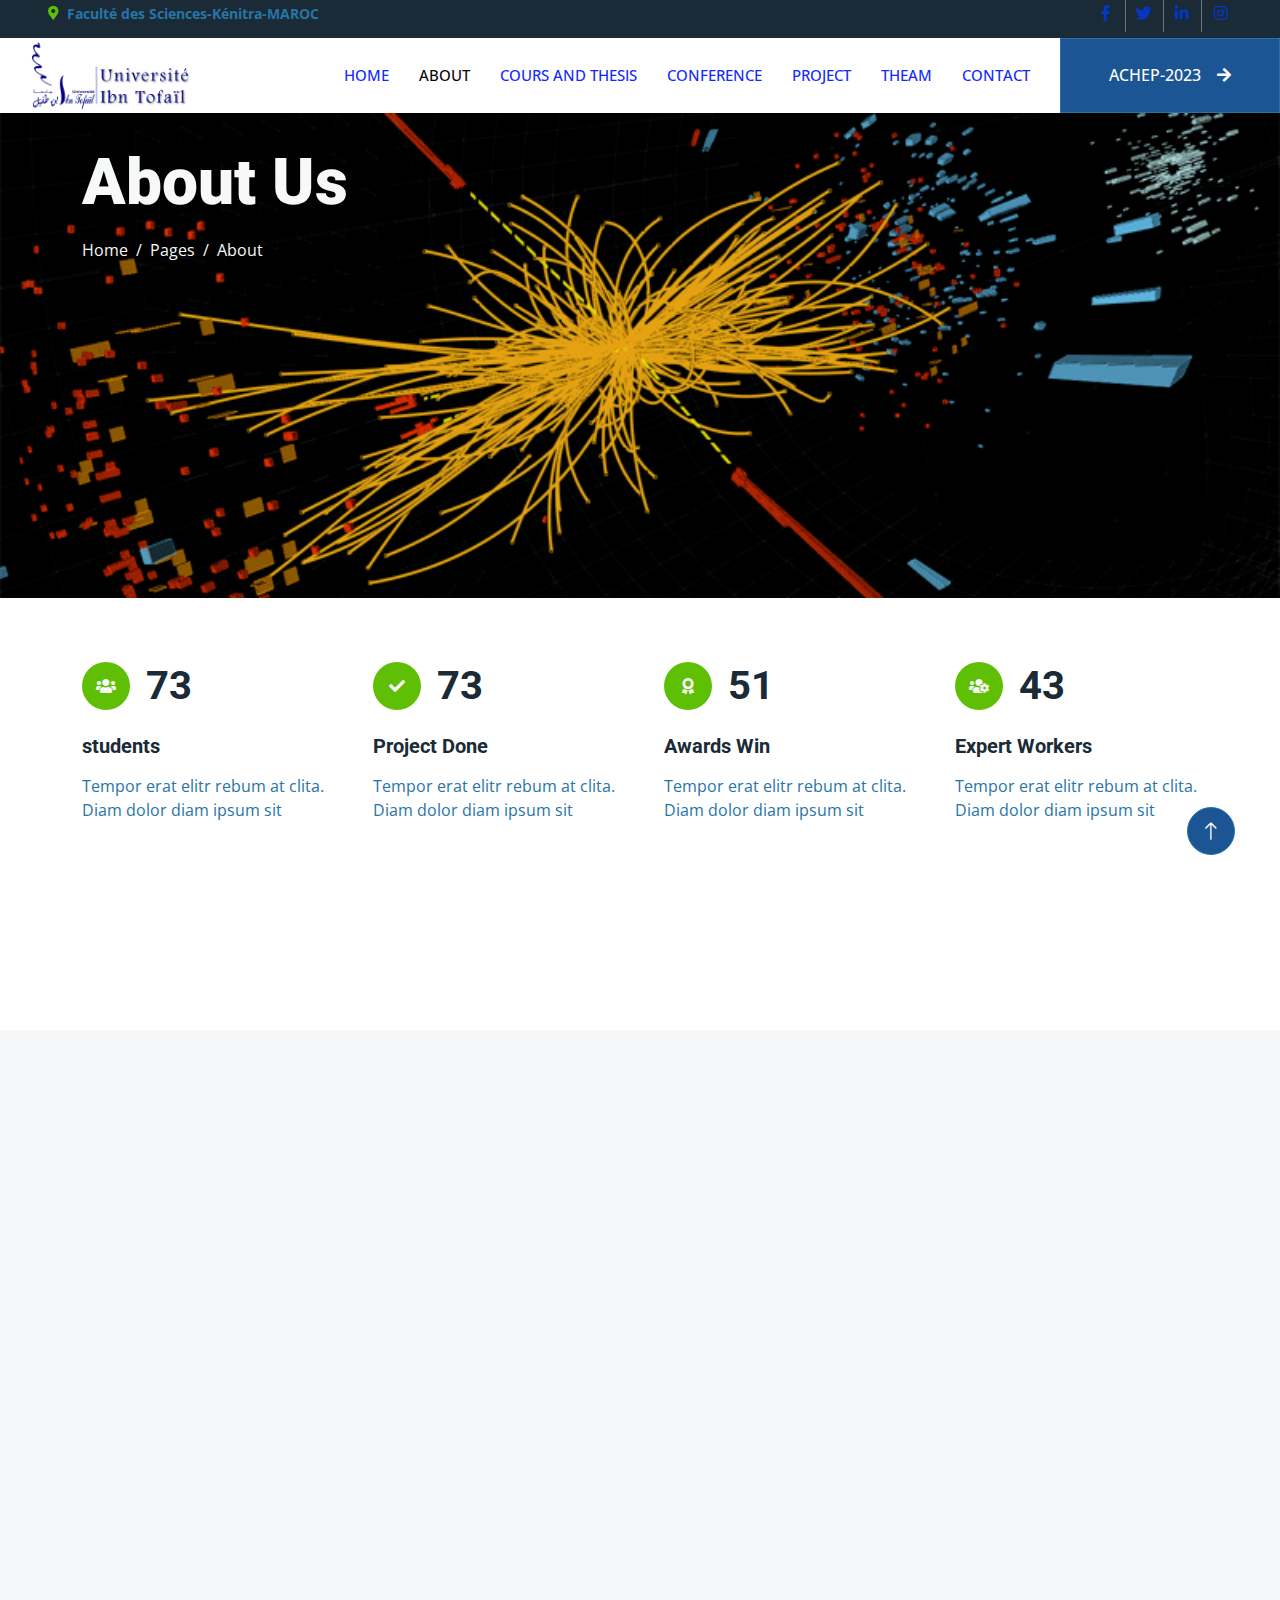
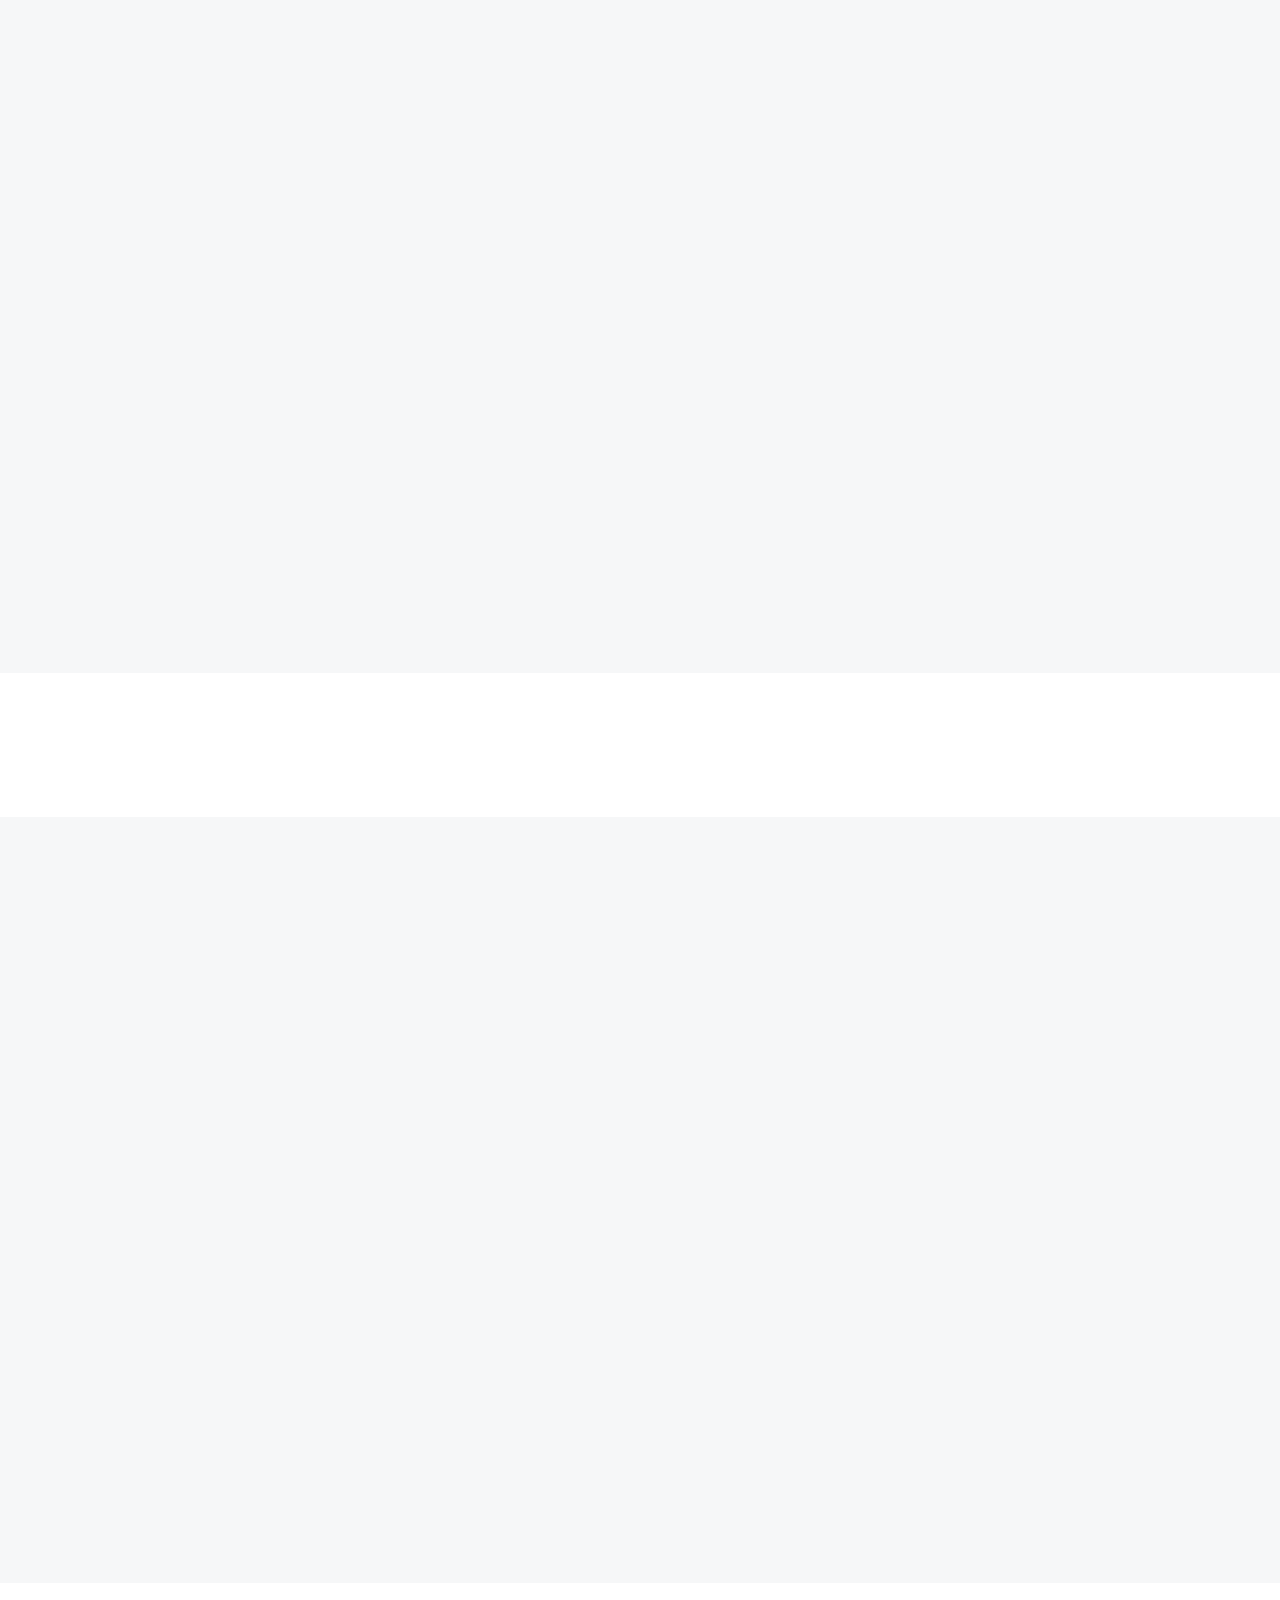
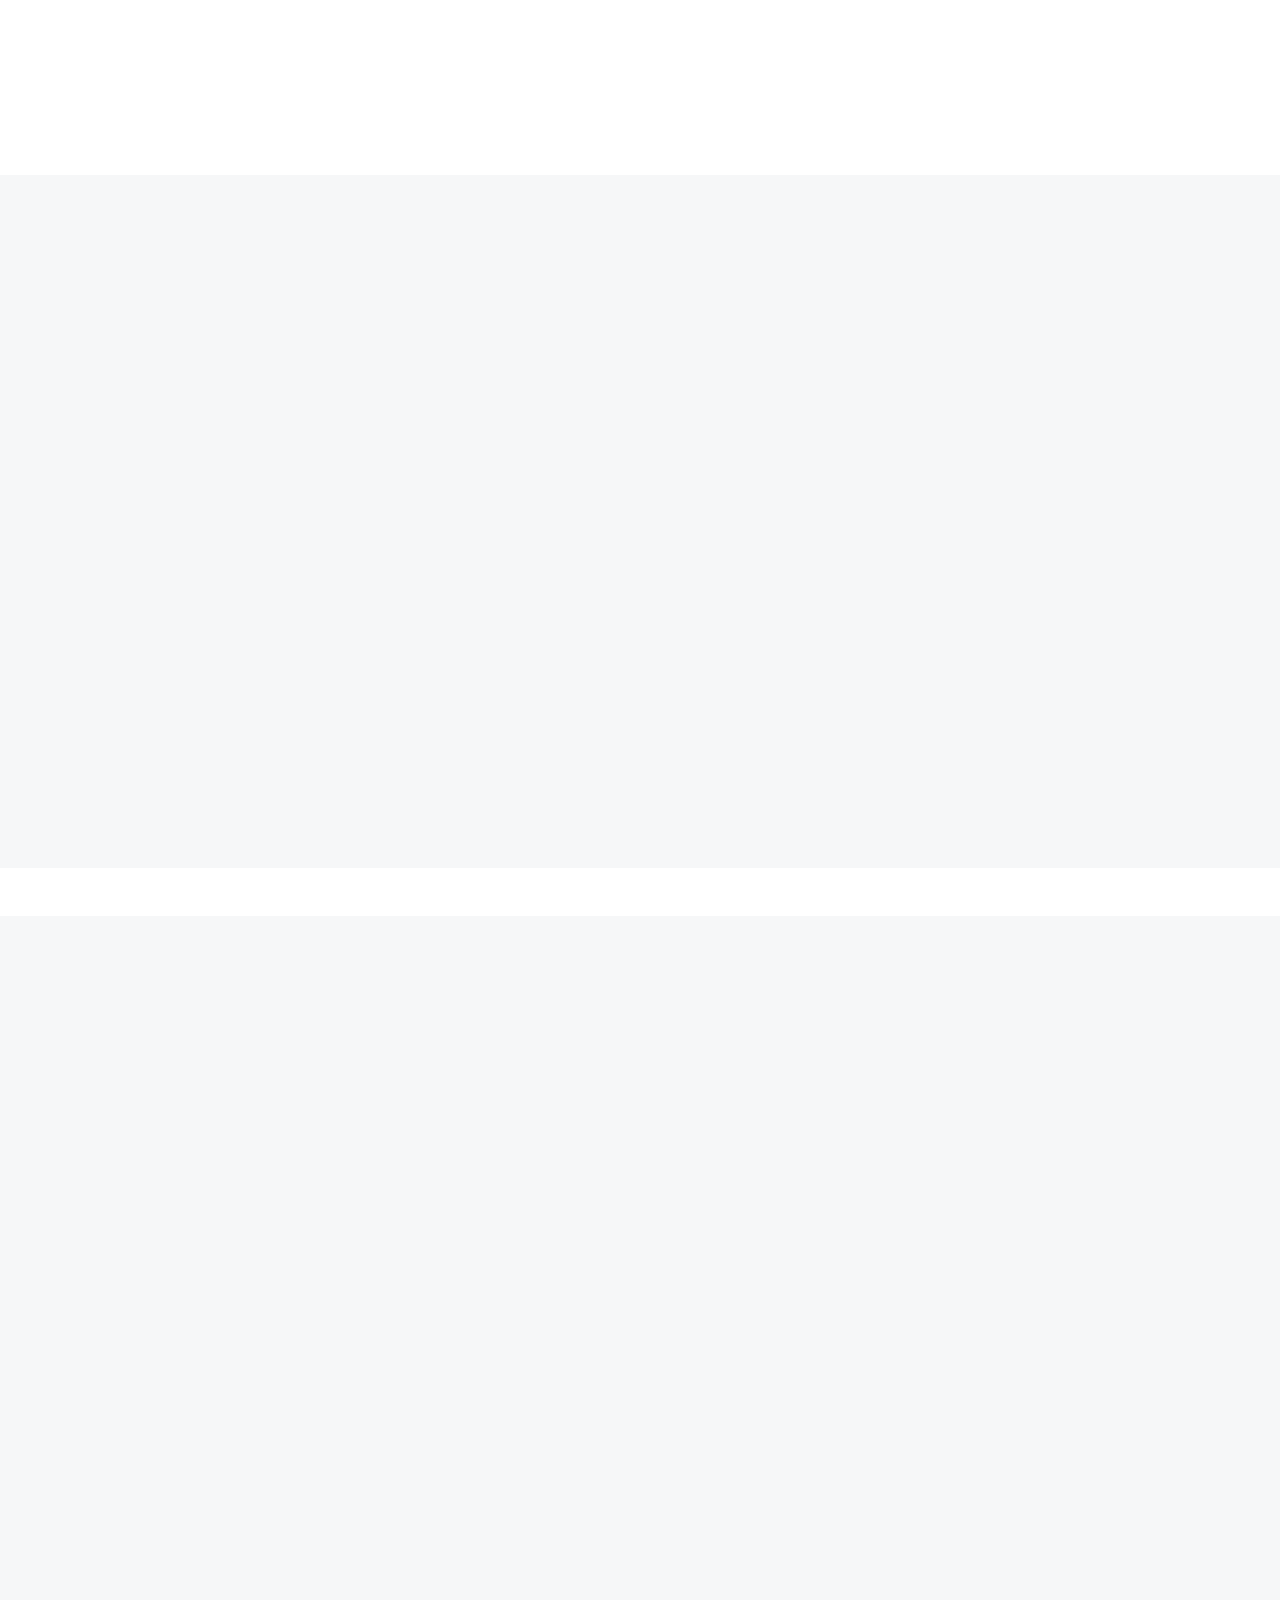
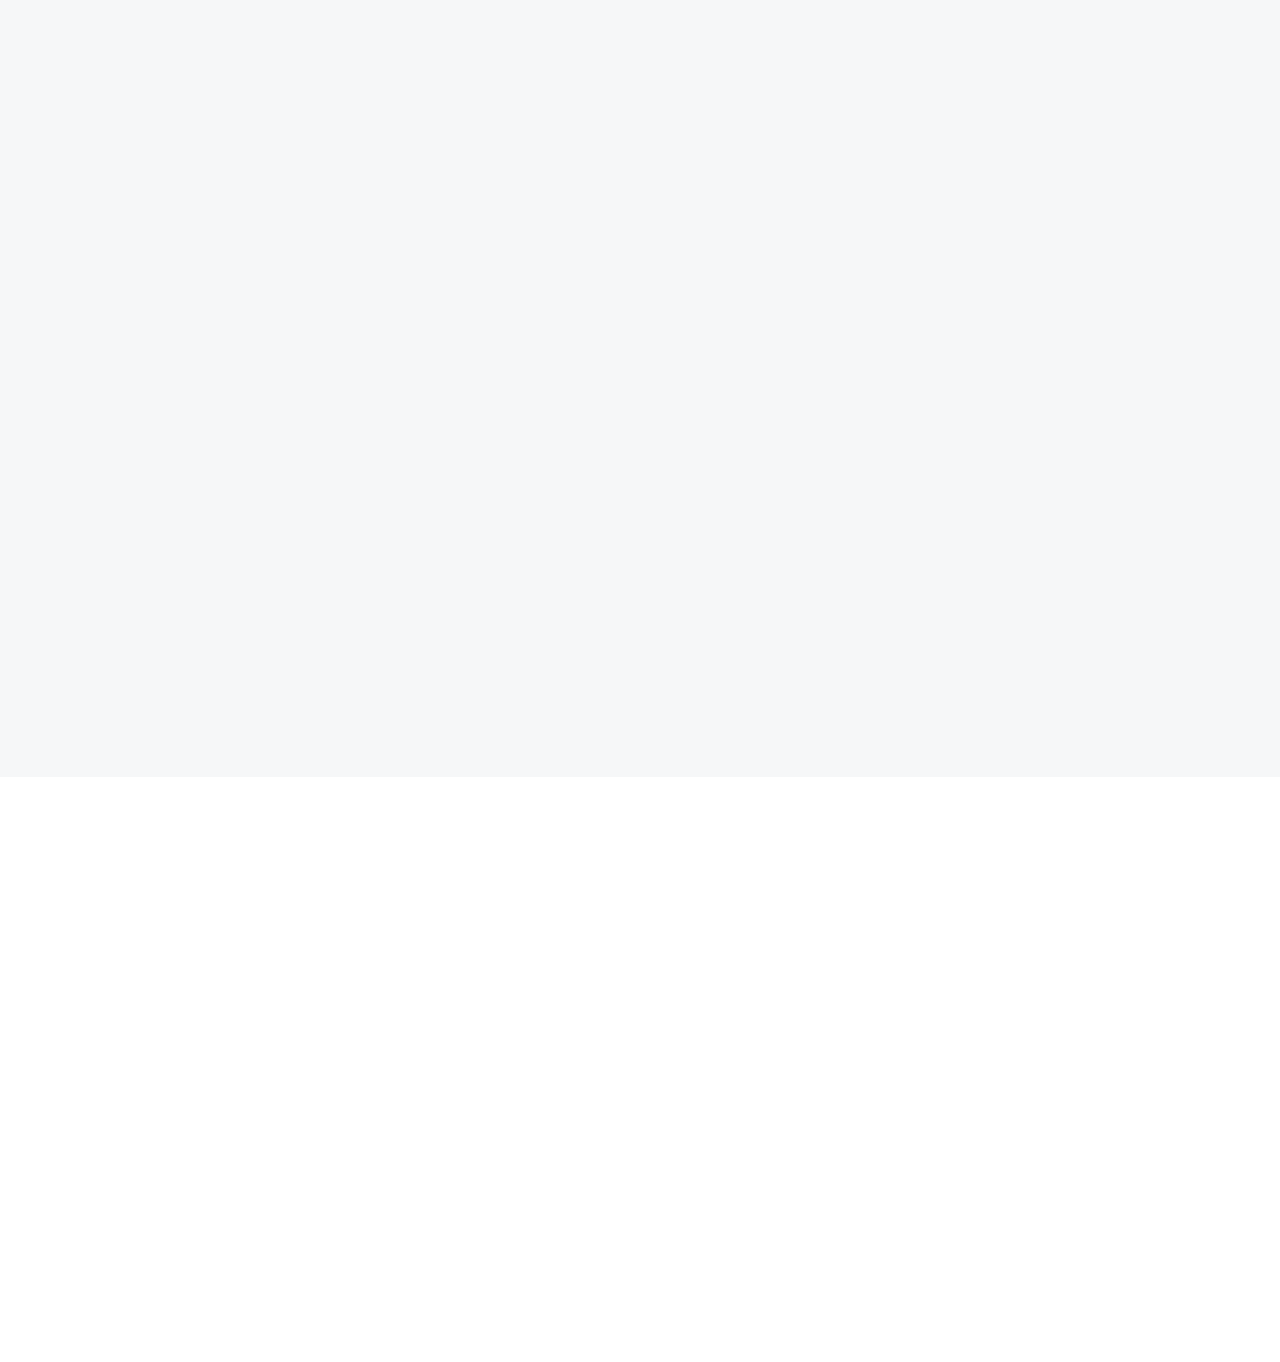
<file: about.html>
<!DOCTYPE html>
<html lang="en">

<head>
    <meta charset="utf-8">
    <title>Faculté des Sciences-Kénitra-MAROC</title>
    <meta content="width=device-width, initial-scale=1.0" name="viewport">
    <meta content="" name="keywords">
    <meta content="" name="description">

    <!-- Favicon -->
    <link href="img/favicon.ico" rel="icon">

    <!-- Google Web Fonts -->
    <link rel="preconnect" href="https://fonts.googleapis.com">
    <link rel="preconnect" href="https://fonts.gstatic.com" crossorigin>
    <link href="https://fonts.googleapis.com/css2?family=Open+Sans:wght@400;500&family=Roboto:wght@500;700;900&display=swap" rel="stylesheet"> 

    <!-- Icon Font Stylesheet -->
    <link href="https://cdnjs.cloudflare.com/ajax/libs/font-awesome/5.10.0/css/all.min.css" rel="stylesheet">
    <link href="https://cdn.jsdelivr.net/npm/bootstrap-icons@1.4.1/font/bootstrap-icons.css" rel="stylesheet">

    <!-- Libraries Stylesheet -->
    <link href="lib/animate/animate.min.css" rel="stylesheet">
    <link href="lib/owlcarousel/assets/owl.carousel.min.css" rel="stylesheet">
    <link href="lib/lightbox/css/lightbox.min.css" rel="stylesheet">

    <!-- Customized Bootstrap Stylesheet -->
    <link href="css/bootstrap.min.css" rel="stylesheet">

    <!-- Template Stylesheet -->
    <link href="css/style.css" rel="stylesheet">
</head>

<body>
    <!-- Spinner Start -->
    <div id="spinner" class="show bg-white position-fixed translate-middle w-100 vh-100 top-50 start-50 d-flex align-items-center justify-content-center">
        <div class="spinner-border text-primary" style="width: 3rem; height: 3rem;" role="status">
            <span class="sr-only">Loading...</span>
        </div>
    </div>
    <!-- Spinner End -->


    <!-- Topbar Start -->
    <div class="container-fluid bg-dark p-0">
        <div class="row gx-0 d-none d-lg-flex">
            <div class="col-lg-7 px-5 text-start">
                <div class="h-100 d-inline-flex align-items-center me-4">
                    <small class="fa fa-map-marker-alt text-primary me-2"></small>
                    <small><b>Faculté des Sciences-Kénitra-MAROC</b></small>
                </div>

            </div>
            <div class="col-lg-5 px-5 text-end">
                <div class="h-100 d-inline-flex align-items-center mx-n2">
                    <a class="btn btn-square btn-link rounded-0 border-0 border-end border-secondary" href=""><i class="fab fa-facebook-f"></i></a>
                    <a class="btn btn-square btn-link rounded-0 border-0 border-end border-secondary" href=""><i class="fab fa-twitter"></i></a>
                    <a class="btn btn-square btn-link rounded-0 border-0 border-end border-secondary" href=""><i class="fab fa-linkedin-in"></i></a>
                    <a class="btn btn-square btn-link rounded-0" href=""><i class="fab fa-instagram"></i></a>
                </div>
            </div>
        </div>
    </div>
    <!-- Topbar End -->


    <!-- Navbar Start -->
    <nav class="navbar navbar-expand-lg bg-white navbar-light sticky-top p-0">
        <a href="ome.html" class="logo">
            <div id="logo-header">
                <img id="logo-img" src="img/96.png" alt="">
            </div>
        </a>
        <button type="button" class="navbar-toggler me-4" data-bs-toggle="collapse" data-bs-target="#navbarCollapse">
            <span class="navbar-toggler-icon"></span>
        </button>
        <div class="collapse navbar-collapse" id="navbarCollapse">
            <div class="navbar-nav ms-auto p-4 p-lg-0">
                <a href="index.html" class="nav-item nav-link">Home</a>
                <a href="about.html" class="nav-item nav-link active ">About</a>
                <a href="cours.html" class="nav-item nav-link">Cours And Thesis</a>
                <a href="project.html" class="nav-item nav-link">Conference</a>
                <a href="quote.html" class="nav-item nav-link">Project</a>
                <a href="team.html" class="nav-item nav-link">Theam</a>
                <a href="contact.html" class="nav-item nav-link">Contact</a>
            </div>
            <a href="https://fs.uit.ac.ma/achep/" target="_blank" class="btn btn-primary rounded-0 py-4 px-lg-5 d-none d-lg-block">ACHEP-2023<i class="fa fa-arrow-right ms-3"></i></a>
        </div>
    </nav>
    <!-- Navbar End -->


    <!-- Page Header Start -->
    <div class="container-fluid page-header py-5 mb-5">
        <div class="container py-5">
            <h1 class="display-3 text-white mb-3 animated slideInDown">About Us</h1>
            <nav aria-label="breadcrumb animated slideInDown">
                <ol class="breadcrumb">
                    <li class="breadcrumb-item"><a class="text-white" href="#">Home</a></li>
                    <li class="breadcrumb-item"><a class="text-white" href="#">Pages</a></li>
                    <li class="breadcrumb-item text-white active" aria-current="page">About</li>
                </ol>
            </nav>
        </div>
    </div>
    <!-- Page Header End -->


    <!-- Feature Start -->
    <div class="container-xxl py-5">
        <div class="container">
            <div class="row g-5">
                <div class="col-md-6 col-lg-3 wow fadeIn" data-wow-delay="0.1s">
                    <div class="d-flex align-items-center mb-4">
                        <div class="btn-lg-square bg-primary rounded-circle me-3">
                            <i class="fa fa-users text-white"></i>
                        </div>
                        <h1 class="mb-0" data-toggle="counter-up">215</h1>
                    </div>
                    <h5 class="mb-3">students</h5>
                    <span>Tempor erat elitr rebum at clita. Diam dolor diam ipsum sit</span>
                </div>
                <div class="col-md-6 col-lg-3 wow fadeIn" data-wow-delay="0.3s">
                    <div class="d-flex align-items-center mb-4">
                        <div class="btn-lg-square bg-primary rounded-circle me-3">
                            <i class="fa fa-check text-white"></i>
                        </div>
                        <h1 class="mb-0" data-toggle="counter-up">215</h1>
                    </div>
                    <h5 class="mb-3">Project Done</h5>
                    <span>Tempor erat elitr rebum at clita. Diam dolor diam ipsum sit</span>
                </div>
                <div class="col-md-6 col-lg-3 wow fadeIn" data-wow-delay="0.5s">
                    <div class="d-flex align-items-center mb-4">
                        <div class="btn-lg-square bg-primary rounded-circle me-3">
                            <i class="fa fa-award text-white"></i>
                        </div>
                        <h1 class="mb-0" data-toggle="counter-up">150</h1>
                    </div>
                    <h5 class="mb-3">Awards Win</h5>
                    <span>Tempor erat elitr rebum at clita. Diam dolor diam ipsum sit</span>
                </div>
                <div class="col-md-6 col-lg-3 wow fadeIn" data-wow-delay="0.7s">
                    <div class="d-flex align-items-center mb-4">
                        <div class="btn-lg-square bg-primary rounded-circle me-3">
                            <i class="fa fa-users-cog text-white"></i>
                        </div>
                        <h1 class="mb-0" data-toggle="counter-up">125</h1>
                    </div>
                    <h5 class="mb-3">Expert Workers</h5>
                    <span>Tempor erat elitr rebum at clita. Diam dolor diam ipsum sit</span>
                </div>
            </div>
        </div>
    </div>
    <!-- Feature Start -->
    

    <!-- About Start -->
    <div class="container-fluid bg-light overflow-hidden my-5 px-lg-0"><div class="text-center mx-auto mb-5 wow fadeInUp" data-wow-delay="0.1s" style="max-width: 600px;">
        <h1 class="mb-4">Prof. Mohamed Gouighri</h1>
    </div>
        <div class="container about px-lg-0">
            <div class="row g-0 mx-lg-0">
                <div class="col-lg-6 ps-lg-0 wow fadeIn" data-wow-delay="0.1s" style="min-height: 400px;">
                    <div class="position-relative h-100">
                        <img class="position-absolute img-fluid w-100 h-90" src="img/about.PNG" style="object-fit: cover;" alt="">
                    </div>
                </div>
                <div class="col-lg-6 about-text py-5 wow fadeIn" data-wow-delay="0.5s">
                    <div class="p-lg-5 pe-lg-0">
                        <h6 class="text-primary"> <b>About Usb </b></h6>
                        <h2 class="mb-4">Lab head : Prof. Mohamed Gouighri</h2>
                        <p>My academic experience and research interests span on a wide range of topics from nuclear physics to high energy physics.<br> <b>I joined the European Organization for Nuclear Research (CERN) as a PhD student since 2007, working on the ATLAS experiment at the world's largest and highest-energy accelerator, the Large Hadron Collider (LHC).</b> <br>My PhD thesis focus on tree main parts: Eperimentale part: which was about the electronic calibration of the ATLAS detector Physics Part: Which is dedicated to the B-Physci study. This part contain a study of the possible measurement of parameters of the Standard Model, which relate to the CP violation using the LHC data Computing Part: Which concerns the grid computing The prime goal of building the LHC is to provide the existance of the mysterious Higgs boson, and furthermore to probe the signals of New Physics. <br><b>My current research interest concerns this topic, mainly on the search of the charged Higgs boson.</b> <br>My research interests include :</p>
                        <p><i class="fa fa-check-circle text-primary me-3"></i><b>High Energy Physics :</b><br> dark matter, dark energy, heavy flavor physics, matter/antimatter asymmetry...</p>
                        <p><i class="fa fa-check-circle text-primary me-3"></i><b>Experimental particle physics :</b><br> Neutrino properties, understanding the fundamental forces and particles of the universe & Instrumentation and detector development.</p>
                        <p><i class="fa fa-check-circle text-primary me-3"></i><b>Mathematical Physics :</b><br> Physics beyond the Standard Model and Quantum Theory</p>
                        <a href="https://www.researchgate.net/profile/Mohamed-Gouighri"  target="_blank" class="btn btn-primary rounded-pill py-3 px-5 mt-3"><b>Explore More</b></a>
                    </div>
                </div>
            </div>
        </div>
    </div>
    <!-- About End -->
    <!-- Feature Start -->
    <div class="text-center mx-auto mb-5 wow fadeInUp" data-wow-delay="0.1s" style="max-width: 600px;">
        <h1 class="mb-4">participations out in ACHEP2023</h1>
    </div>
    <div class="container-fluid bg-light overflow-hidden my-5 px-lg-0">
        <div class="container feature px-lg-0">
            <div class="row g-0 mx-lg-0">
                <div class="col-lg-6 feature-text py-5 wow fadeIn" data-wow-delay="0.1s">
                    <div class="p-lg-5 ps-lg-0">
                        <h6 class="text-primary"><b>ACHEP2023</b></h6>
                        <h1 class="mb-4"><b>High energy physics in Africa</b></h1>
                        <p class="mb-4 pb-2"><b>The ACHEP (African Conferences in High Energy Physics) conference is</b>the first in a series of meetings devoted to nuclear physics and particle physics <b>organized by African universities to structure and bring together the growing scientific community in high energy physics.<br> Elle s’est tenue du 23 au 27 octobre 2023 à Rabat et Kénitra au Maroc.</b><br> Fairouz Malek, researcher at LPSC and co-founder of the ACHEP conferences, tells us more.<br><a href="https://www.in2p3.cnrs.fr/fr/cnrsinfo/fairouz-malek-co-organisatrice-dachep-la-communaute-hep-dafrique-est-en-plein"  target="_blank" class="btn btn-primary rounded-pill py-3 px-5 mt-3"><b>Explore More</b></a>
                        <div class="row g-4">
                            <div class="col-6">
                                <div class="d-flex align-items-center"></div>
                            </div>
                            <div class="col-6">
                                <div class="d-flex align-items-center"></div>
                            </div>
                            <div class="col-6"></div>
                            <div class="col-6">
                                <div class="d-flex align-items-center"></div>
                            </div>
                        </div>
                    </div>
                </div>
                <div class="col-lg-6 pe-lg-0 wow fadeIn" data-wow-delay="0.5s" style="min-height: 400px;">
                    <div class="position-relative h-100">
                        <img class="position-absolute img-fluid w-100 h-100" src="img/A1.jpg" style="object-fit: cover;" alt="">
                    </div>
                </div>
            </div>
        </div>
    </div>
    <div class="text-center mx-auto mb-5 wow fadeInUp" data-wow-delay="0.1s" style="max-width: 600px;">
        <h1 class="mb-4">The ACHEP 2023 opening ceremony was exceptional!</h1>
    </div>
    <div class="container-fluid bg-light overflow-hidden my-5 px-lg-0">
        <div class="container feature px-lg-0">
            <div class="row g-0 mx-lg-0">
                <div class="col-lg-6 feature-text py-5 wow fadeIn" data-wow-delay="0.1s">
                    <div class="p-lg-5 ps-lg-0">
                        <h6 class="text-primary"><b>ACHEP2023</b></h6>
                        <h1 class="mb-4"><b>The ACHEP 2023 opening ceremony was exceptional!</b></h1>
                        <p class="mb-4 pb-2"><b>The ACHEP 2023 opening ceremony was simply exceptional! </b>The participation of the Ministry,<b>University Presidents, Deans, the director of the AMSSNuR agency,</b> as well as other personalities, brought a special touch to this unmissable event.<br> <b>A big thank you to all participants for helping to make this day a memorable one.</b></p>
                        <a href="https://fs.uit.ac.ma/achep/"  target="_blank" class="btn btn-primary rounded-pill py-3 px-5 mt-3"><b>Explore More</b></a>
                        <div class="row g-4">
                            <div class="col-6">
                                <div class="d-flex align-items-center"></div>
                            </div>
                            <div class="col-6">
                                <div class="d-flex align-items-center"></div>
                            </div>
                            <div class="col-6"></div>
                            <div class="col-6">
                                <div class="d-flex align-items-center"></div>
                            </div>
                        </div>
                    </div>
                </div>
                <div class="col-lg-6 pe-lg-0 wow fadeIn" data-wow-delay="0.5s" style="min-height: 400px;">
                    <div class="position-relative h-100">
                        <img class="position-absolute img-fluid w-100 h-100" src="img/2222.jpg" style="object-fit: cover;" alt="">
                    </div>
                </div>
            </div>
        </div>
    </div>
    <!-- Feature Start -->
    <div class="container-fluid bg-light overflow-hidden my-5 px-lg-0">
        <div class="container feature px-lg-0">
            <div class="row g-0 mx-lg-0">
                <div class="col-lg-6 feature-text py-5 wow fadeIn" data-wow-delay="0.1s">
                    <div class="p-lg-5 ps-lg-0">
                        <h6 class="text-primary"><b>Mohamed Gouighri</b></h6>
                        <h1 class="mb-4">Grâce à l’expérience «ATLAS» du Centre européen de recherche nucléaire : Mohamed Gouighri, un chercheur primé</h1>
                        <p class="mb-4 pb-2">C’est dans le cadre du programme national de financement de travaux de recherche de l’Académie Hassan II des sciences et techniques que<b> Mohamed Gouighri</b> s’est distingué. <br><b>Ce jeune chercheur en physique des hautes énergies a participé à l’invention du plus grand détecteur du monde.</b> <br>Un motif de fierté pour les Marocains. <br>Au terme de quelques années de travail sérieux et de grande qualité le jeune chercheur Mohamed Gouighri, sous l’encadrement du Dr. <br><b>Abdeslam Hoummada</b>, a présenté ses travaux de recherche à <b>la Faculté des Sciences Aïn Chock</b>>. <br>Ce travail de longue haleine a couvert plusieurs aspects du programme de <b>recherche de l’expérience ATLAS du Centre européen de recherche nucléaire (CERN)</b>. <br>Aujourd’hui, le détecteur ATLAS est né.<br> Ce plus grand détecteur jamais construit par l’homme, <b>a mobilisé un budget de pas moins de 340 millions d’euros</b>. <br>D’après les scientifiques qui ont chapeauté ce projet, <b>«ATLAS est un détecteur polyvalent conçu pour couvrir les aspects les plus divers de la physique. <br>Ce détecteur permettrait d’élucider la matière de l’univers et de mettre à l’évidence la nature des liaisons entre la masse et l’énergie».</b><br>
                            <b>L’expérience ATLAS est un défi technologique qui a été difficile à relever</b>. <br>Il faut dire à cet effet que la grande majorité des technologies utilisées n’existaient pas il y a une quinzaine d’années. <br>Ces développements ont nécessité la conception et la construction de <b>prototypes de plusieurs composants d’ATLAS, et chaque composant n’est adopté qu’après une multitude </b>de tests rigoureux.</p>
                        <a href="https://aujourdhui.ma/societe/grace-a-lexperience-atlas-du-centre-europeen-de-recherche-nucleaire-mohamed-gouighri-un-chercheur-prime-81343"  target="_blank" class="btn btn-primary rounded-pill py-3 px-5 mt-3"><b>Explore More</b></a>
                    </div>
                </div>
                <div class="col-lg-6 pe-lg-0 wow fadeIn" data-wow-delay="0.5s" style="min-height: 400px;">
                    <div class="position-relative h-100">
                        <img class="position-absolute img-fluid w-100 h-100" src="img/mohamad.jpg" style="object-fit: cover;" alt="">
                    </div>
                </div>
            </div>
        </div>
    </div>
    <!-- Feature End -->
    <!-- Footer Start -->
    <div class="container-fluid bg-dark text-body footer mt-5 pt-5 wow fadeIn" data-wow-delay="0.1s">
        <div class="container py-5">
            <div class="row g-5">
                <div class="col-lg-3 col-md-6">
                    <h5 class="text-white mb-4">Address</h5>
                    <p class="mb-2"><i class="fa fa-map-marker-alt me-3"></i>Faculté des Sciences-RABAT-MAROC</p>
                    <p class="mb-2"><i class="fa fa-phone-alt me-3"></i>+212634706574</p>
                    <p class="mb-2"><i class="fa fa-envelope me-3"></i>abdallah.slaoui@um5s.net.ma</p>
                    <div class="d-flex pt-2">
                        <a class="btn btn-square btn-outline-light btn-social" href=""><i class="fab fa-twitter"></i></a>
                        <a class="btn btn-square btn-outline-light btn-social" href=""><i class="fab fa-facebook-f"></i></a>
                        <a class="btn btn-square btn-outline-light btn-social" href=""><i class="fab fa-youtube"></i></a>
                        <a class="btn btn-square btn-outline-light btn-social" href=""><i class="fab fa-linkedin-in"></i></a>
                    </div>
                </div>
                <div class="col-lg-3 col-md-6">
                    <h5 class="text-white mb-4">Quick Links</h5>
                    <a class="btn btn-link" href="http://localhost:63342/Abaakil/Laboratory%20of%20High%20Energy%20Physics/about.html">About Us</a>
                    <a class="btn btn-link" href="http://localhost:63342/Abaakil/Laboratory%20of%20High%20Energy%20Physics/contact.html">Contact Us</a>
                    <a class="btn btn-link" href="http://localhost:63342/Abaakil/Laboratory%20of%20High%20Energy%20Physics/cours.html">Cours And Thesis</a>
                    <a class="btn btn-link" href="http://localhost:63342/Abaakil/Laboratory%20of%20High%20Energy%20Physics/project.html">Conference</a>
                    <a class="btn btn-link" href="http://localhost:63342/Abaakil/Laboratory%20of%20High%20Energy%20Physics/quote.html">Project</a>
                </div>
                <div class="col-lg-3 col-md-6">
                    <div class="row g-2">
                        <div class="col-4">
                            <img class="img-fluid rounded" src="img/9-9.jpg" alt="">
                        </div>
                        <div class="col-4">
                            <img class="img-fluid rounded" src="img/mohamad.jpg" alt="">
                        </div>
                        <div class="col-4">
                            <img class="img-fluid rounded" src="img/3333.jpg" alt="">
                        </div>
                        <div class="col-4">
                            <img class="img-fluid rounded" src="img/5555.jpg" alt="">
                        </div>
                        <div class="col-4">
                            <img class="img-fluid rounded" src="img/111-11.jpg" alt="">
                        </div>
                        <div class="col-4">
                            <img class="img-fluid rounded" src="img/07_10224411706133683_6976818015000735748_n.jpg" alt="">
                        </div>
                    </div>
                </div>
                <div class="col-lg-3 col-md-6">
                    <div class="position-relative mx-auto" style="max-width: 400px;">
                        <input class="form-control border-0 w-100 py-3 ps-4 pe-5" type="text" placeholder="Your email">
                        <button type="button" class="btn btn-primary py-2 position-absolute top-0 end-0 mt-2 me-2">SignUp</button>
                    </div>
                </div>
            </div>
        </div>
        <div class="container">
            <div class="copyright">
                <div class="row">
                    <div class="col-md-6 text-center text-md-start mb-3 mb-md-0">
                        &copy; <a href="#">2023 Laboratory of High Energy Physics</a>, All Right Reserved.
                    </div>
                </div>
            </div>
        </div>
    </div>
    <!-- Footer End -->


    <!-- Back to Top -->
    <a href="#" class="btn btn-lg btn-primary btn-lg-square rounded-circle back-to-top"><i class="bi bi-arrow-up"></i></a>


    <!-- JavaScript Libraries -->
    <script src="https://code.jquery.com/jquery-3.4.1.min.js"></script>
    <script src="https://cdn.jsdelivr.net/npm/bootstrap@5.0.0/dist/js/bootstrap.bundle.min.js"></script>
    <script src="lib/wow/wow.min.js"></script>
    <script src="lib/easing/easing.min.js"></script>
    <script src="lib/waypoints/waypoints.min.js"></script>
    <script src="lib/counterup/counterup.min.js"></script>
    <script src="lib/owlcarousel/owl.carousel.min.js"></script>
    <script src="lib/isotope/isotope.pkgd.min.js"></script>
    <script src="lib/lightbox/js/lightbox.min.js"></script>

    <!-- Template Javascript -->
    <script src="js/main.js"></script>
</body>

</html>
</file>
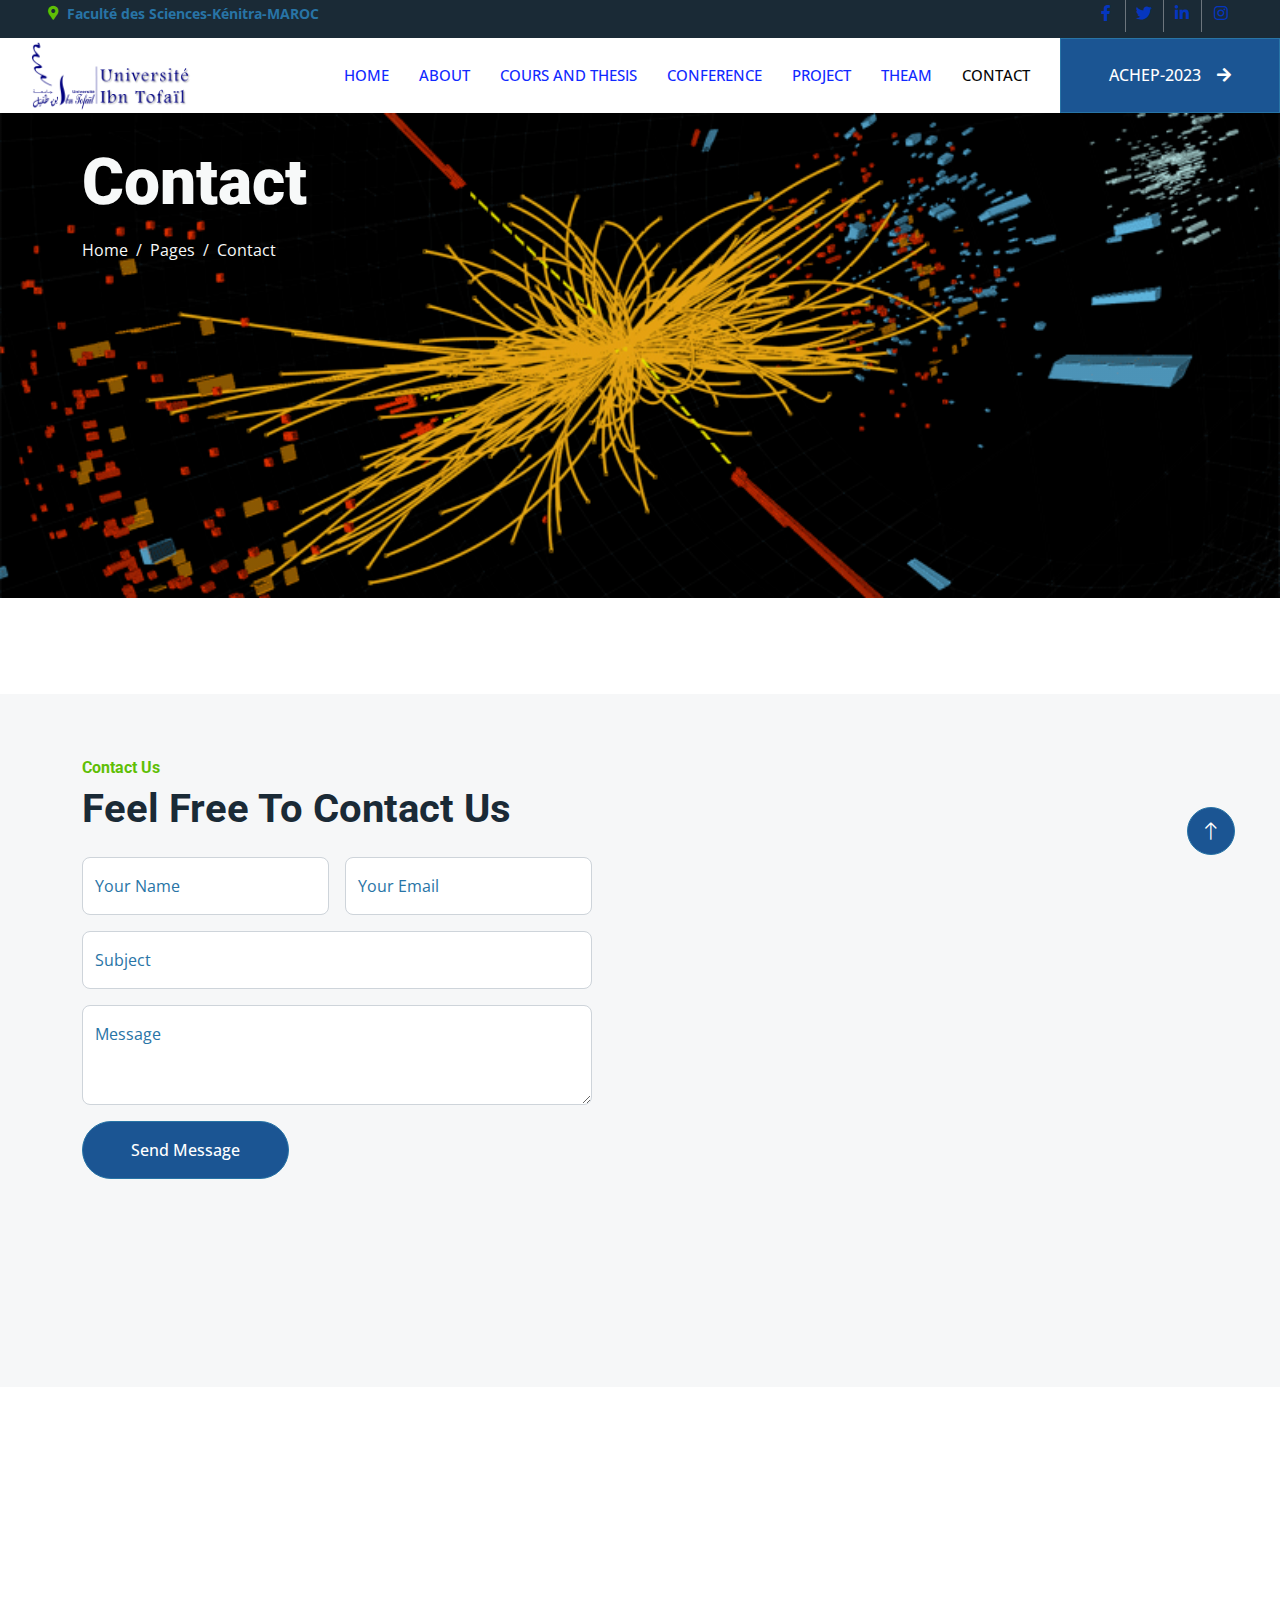
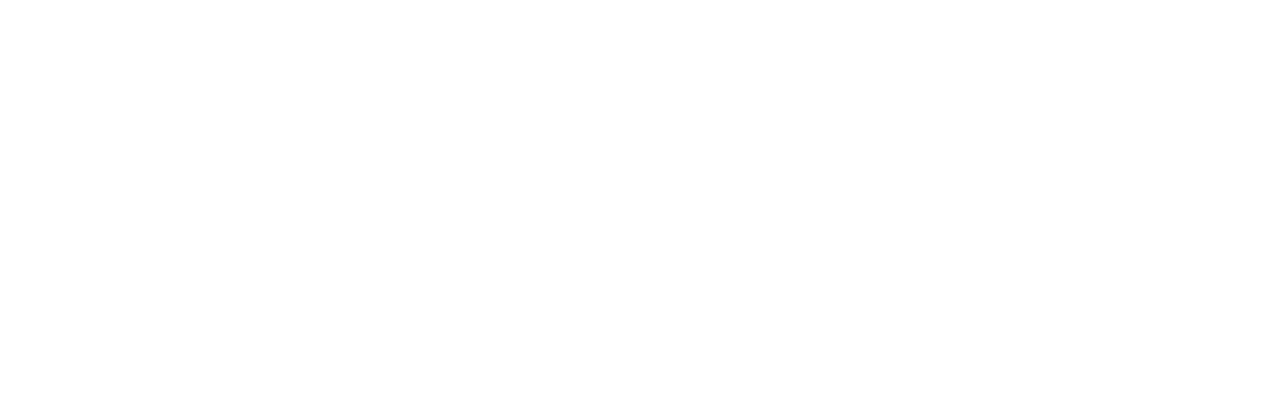
<file: contact.html>
<!DOCTYPE html>
<html lang="en">

<head>
    <meta charset="utf-8">
    <title>Faculté des Sciences-Kénitra-MAROC</title>
    <meta content="width=device-width, initial-scale=1.0" name="viewport">
    <meta content="" name="keywords">
    <meta content="" name="description">

    <!-- Favicon -->
    <link href="img/favicon.ico" rel="icon">

    <!-- Google Web Fonts -->
    <link rel="preconnect" href="https://fonts.googleapis.com">
    <link rel="preconnect" href="https://fonts.gstatic.com" crossorigin>
    <link href="https://fonts.googleapis.com/css2?family=Open+Sans:wght@400;500&family=Roboto:wght@500;700;900&display=swap" rel="stylesheet"> 

    <!-- Icon Font Stylesheet -->
    <link href="https://cdnjs.cloudflare.com/ajax/libs/font-awesome/5.10.0/css/all.min.css" rel="stylesheet">
    <link href="https://cdn.jsdelivr.net/npm/bootstrap-icons@1.4.1/font/bootstrap-icons.css" rel="stylesheet">

    <!-- Libraries Stylesheet -->
    <link href="lib/animate/animate.min.css" rel="stylesheet">
    <link href="lib/owlcarousel/assets/owl.carousel.min.css" rel="stylesheet">
    <link href="lib/lightbox/css/lightbox.min.css" rel="stylesheet">

    <!-- Customized Bootstrap Stylesheet -->
    <link href="css/bootstrap.min.css" rel="stylesheet">

    <!-- Template Stylesheet -->
    <link href="css/style.css" rel="stylesheet">
</head>

<body>
    <!-- Spinner Start -->
    <div id="spinner" class="show bg-white position-fixed translate-middle w-100 vh-100 top-50 start-50 d-flex align-items-center justify-content-center">
        <div class="spinner-border text-primary" style="width: 3rem; height: 3rem;" role="status">
            <span class="sr-only">Loading...</span>
        </div>
    </div>
    <!-- Spinner End -->


    <!-- Topbar Start -->
    <div class="container-fluid bg-dark p-0">
        <div class="row gx-0 d-none d-lg-flex">
            <div class="col-lg-7 px-5 text-start">
                <div class="h-100 d-inline-flex align-items-center me-4">
                    <small class="fa fa-map-marker-alt text-primary me-2"></small>
                    <small><b>Faculté des Sciences-Kénitra-MAROC</b></small>
                </div>

            </div>
            <div class="col-lg-5 px-5 text-end">
                <div class="h-100 d-inline-flex align-items-center mx-n2">
                    <a class="btn btn-square btn-link rounded-0 border-0 border-end border-secondary" href=""><i class="fab fa-facebook-f"></i></a>
                    <a class="btn btn-square btn-link rounded-0 border-0 border-end border-secondary" href=""><i class="fab fa-twitter"></i></a>
                    <a class="btn btn-square btn-link rounded-0 border-0 border-end border-secondary" href=""><i class="fab fa-linkedin-in"></i></a>
                    <a class="btn btn-square btn-link rounded-0" href=""><i class="fab fa-instagram"></i></a>
                </div>
            </div>
        </div>
    </div>
    <!-- Topbar End -->


    <!-- Navbar Start -->
    <nav class="navbar navbar-expand-lg bg-white navbar-light sticky-top p-0">
        <a href="index.html" class="logo">
            <div id="logo-header">
                <img id="logo-img" src="img/96.png" alt="">
            </div>
        </a>
        <button type="button" class="navbar-toggler me-4" data-bs-toggle="collapse" data-bs-target="#navbarCollapse">
            <span class="navbar-toggler-icon"></span>
        </button>
        <div class="collapse navbar-collapse" id="navbarCollapse">
            <div class="navbar-nav ms-auto p-4 p-lg-0">
                <a href="index.html" class="nav-item nav-link">Home</a>
                <a href="about.html" class="nav-item nav-link">About</a>
                <a href="cours.html" class="nav-item nav-link">Cours And Thesis</a>
                <a href="project.html" class="nav-item nav-link">Conference</a>
                <a href="quote.html" class="nav-item nav-link">Project</a>
                <a href="team.html" class="nav-item nav-link">Theam</a>
                <a href="contact.html" class="nav-item nav-link active ">Contact</a>
            </div>
            <a href="https://fs.uit.ac.ma/achep/" target="_blank" class="btn btn-primary rounded-0 py-4 px-lg-5 d-none d-lg-block">ACHEP-2023<i class="fa fa-arrow-right ms-3"></i></a>
        </div>
    </nav>
    <!-- Navbar End -->


    <!-- Page Header Start -->
    <div class="container-fluid page-header py-5 mb-5">
        <div class="container py-5">
            <h1 class="display-3 text-white mb-3 animated slideInDown">Contact</h1>
            <nav aria-label="breadcrumb animated slideInDown">
                <ol class="breadcrumb">
                    <li class="breadcrumb-item"><a class="text-white" href="#">Home</a></li>
                    <li class="breadcrumb-item"><a class="text-white" href="#">Pages</a></li>
                    <li class="breadcrumb-item text-white active" aria-current="page">Contact</li>
                </ol>
            </nav>
        </div>
    </div>
    <!-- Page Header End -->


    <!-- Contact Start -->
    <div class="container-fluid bg-light overflow-hidden px-lg-0" style="margin: 6rem 0;">
        <div class="container contact px-lg-0">
            <div class="row g-0 mx-lg-0">
                <div class="col-lg-6 contact-text py-5 wow fadeIn" data-wow-delay="0.5s">
                    <div class="p-lg-5 ps-lg-0">
                        <h6 class="text-primary">Contact Us</h6>
                        <h1 class="mb-4">Feel Free To Contact Us</h1>
                        <form>
                            <div class="row g-3">
                                <div class="col-md-6">
                                    <div class="form-floating">
                                        <input type="text" class="form-control" id="name" placeholder="Your Name">
                                        <label for="name">Your Name</label>
                                    </div>
                                </div>
                                <div class="col-md-6">
                                    <div class="form-floating">
                                        <input type="email" class="form-control" id="email" placeholder="Your Email">
                                        <label for="email">Your Email</label>
                                    </div>
                                </div>
                                <div class="col-12">
                                    <div class="form-floating">
                                        <input type="text" class="form-control" id="subject" placeholder="Subject">
                                        <label for="subject">Subject</label>
                                    </div>
                                </div>
                                <div class="col-12">
                                    <div class="form-floating">
                                        <textarea class="form-control" placeholder="Leave a message here" id="message" style="height: 100px"></textarea>
                                        <label for="message">Message</label>
                                    </div>
                                </div>
                                <div class="col-12">
                                    <button class="btn btn-primary rounded-pill py-3 px-5" type="submit">Send Message</button>
                                </div>
                            </div>
                        </form>
                    </div>
                </div>
                <div class="col-lg-6 pe-lg-0" style="min-height: 400px;">
                    <div class="position-relative h-100">
                        <iframe class="position-absolute w-100 h-100" style="object-fit: cover;"
                                src="https://www.google.com/maps/embed?pb=!1m14!1m8!1m3!1d13191.57412861025!2d-6.589256822229004!3d34.25126027133335!3m2!1i1024!2i768!4f13.1!3m3!1m2!1s0xda759f9cb8abb07%3A0xd57193fc3b561ccf!2sFacult%C3%A9%20des%20Sciences!5e0!3m2!1sfr!2sma!4v1707847257155!5m2!1sfr!2sma%22%20width=%22600%22%20height=%22450%22%20style=%22border:0;%22%20allowfullscreen=%22%22%20loading=%22lazy%22%20referrerpolicy=%22no-referrer-when-downgrade" width="600" height="450" style="border:0;" allowfullscreen="" loading="lazy" referrerpolicy="no-referrer-when-downgrade"
                                frameborder="0" allowfullscreen="" aria-hidden="false"
                                tabindex="0"></iframe>
                    </div>

                </div>
            </div>
        </div>
    </div>
    <!-- Contact End -->


    <!-- Footer Start -->
    <div class="container-fluid bg-dark text-body footer mt-5 pt-5 wow fadeIn" data-wow-delay="0.1s">
        <div class="container py-5">
            <div class="row g-5">
                <div class="col-lg-3 col-md-6">
                    <h5 class="text-white mb-4">Address</h5>
                    <p class="mb-2"><i class="fa fa-map-marker-alt me-3"></i>Faculté des Sciences,RABAT,MAROC</p>
                    <p class="mb-2"><i class="fa fa-phone-alt me-3"></i>+212 634 706 574</p>
                    <p class="mb-2"><i class="fa fa-envelope me-3"></i>abdallah.slaoui@um5s.net.ma</p>
                    <div class="d-flex pt-2">
                        <a class="btn btn-square btn-outline-light btn-social" href=""><i class="fab fa-twitter"></i></a>
                        <a class="btn btn-square btn-outline-light btn-social" href=""><i class="fab fa-facebook-f"></i></a>
                        <a class="btn btn-square btn-outline-light btn-social" href=""><i class="fab fa-youtube"></i></a>
                        <a class="btn btn-square btn-outline-light btn-social" href=""><i class="fab fa-linkedin-in"></i></a>
                    </div>
                </div>
                <div class="col-lg-3 col-md-6">
                    <h5 class="text-white mb-4">Quick Links</h5>
                    <a class="btn btn-link" href="http://localhost:63342/Abaakil/Laboratory%20of%20High%20Energy%20Physics/about.html">About Us</a>
                    <a class="btn btn-link" href="http://localhost:63342/Abaakil/Laboratory%20of%20High%20Energy%20Physics/contact.html">Contact Us</a>
                    <a class="btn btn-link" href="http://localhost:63342/Abaakil/Laboratory%20of%20High%20Energy%20Physics/cours.html">Cours And Thesis</a>
                    <a class="btn btn-link" href="http://localhost:63342/Abaakil/Laboratory%20of%20High%20Energy%20Physics/project.html">Conference</a>
                    <a class="btn btn-link" href="http://localhost:63342/Abaakil/Laboratory%20of%20High%20Energy%20Physics/quote.html">Project</a>
                </div>
                <div class="col-lg-3 col-md-6">
                    <div class="row g-2">
                        <div class="col-4">
                            <img class="img-fluid rounded" src="img/9-9.jpg" alt="">
                        </div>
                        <div class="col-4">
                            <img class="img-fluid rounded" src="img/mohamad.jpg" alt="">
                        </div>
                        <div class="col-4">
                            <img class="img-fluid rounded" src="img/3333.jpg" alt="">
                        </div>
                        <div class="col-4">
                            <img class="img-fluid rounded" src="img/5555.jpg" alt="">
                        </div>
                        <div class="col-4">
                            <img class="img-fluid rounded" src="img/111-11.jpg" alt="">
                        </div>
                        <div class="col-4">
                            <img class="img-fluid rounded" src="img/07_10224411706133683_6976818015000735748_n.jpg" alt="">
                        </div>
                    </div>
                </div>
                <div class="col-lg-3 col-md-6">
                    <h5 class="text-white mb-4">Newsletter</h5>
                    <div class="position-relative mx-auto" style="max-width: 400px;">
                        <input class="form-control border-0 w-100 py-3 ps-4 pe-5" type="text" placeholder="Your email">
                        <button type="button" class="btn btn-primary py-2 position-absolute top-0 end-0 mt-2 me-2">SignUp</button>
                    </div>
                </div>
            </div>
        </div>
        <div class="container">
            <div class="copyright">
                <div class="row">
                    <div class="col-md-6 text-center text-md-start mb-3 mb-md-0">
                        &copy; <a href="#">2023 Laboratory of High Energy Physics</a>, All Right Reserved.
                    </div>
                </div>
            </div>
        </div>
    </div>
    <!-- Footer End -->


    <!-- Back to Top -->
    <a href="#" class="btn btn-lg btn-primary btn-lg-square rounded-circle back-to-top"><i class="bi bi-arrow-up"></i></a>


    <!-- JavaScript Libraries -->
    <script src="https://code.jquery.com/jquery-3.4.1.min.js"></script>
    <script src="https://cdn.jsdelivr.net/npm/bootstrap@5.0.0/dist/js/bootstrap.bundle.min.js"></script>
    <script src="lib/wow/wow.min.js"></script>
    <script src="lib/easing/easing.min.js"></script>
    <script src="lib/waypoints/waypoints.min.js"></script>
    <script src="lib/counterup/counterup.min.js"></script>
    <script src="lib/owlcarousel/owl.carousel.min.js"></script>
    <script src="lib/isotope/isotope.pkgd.min.js"></script>
    <script src="lib/lightbox/js/lightbox.min.js"></script>

    <!-- Template Javascript -->
    <script src="js/main.js"></script>
</body>

</html>
</file>
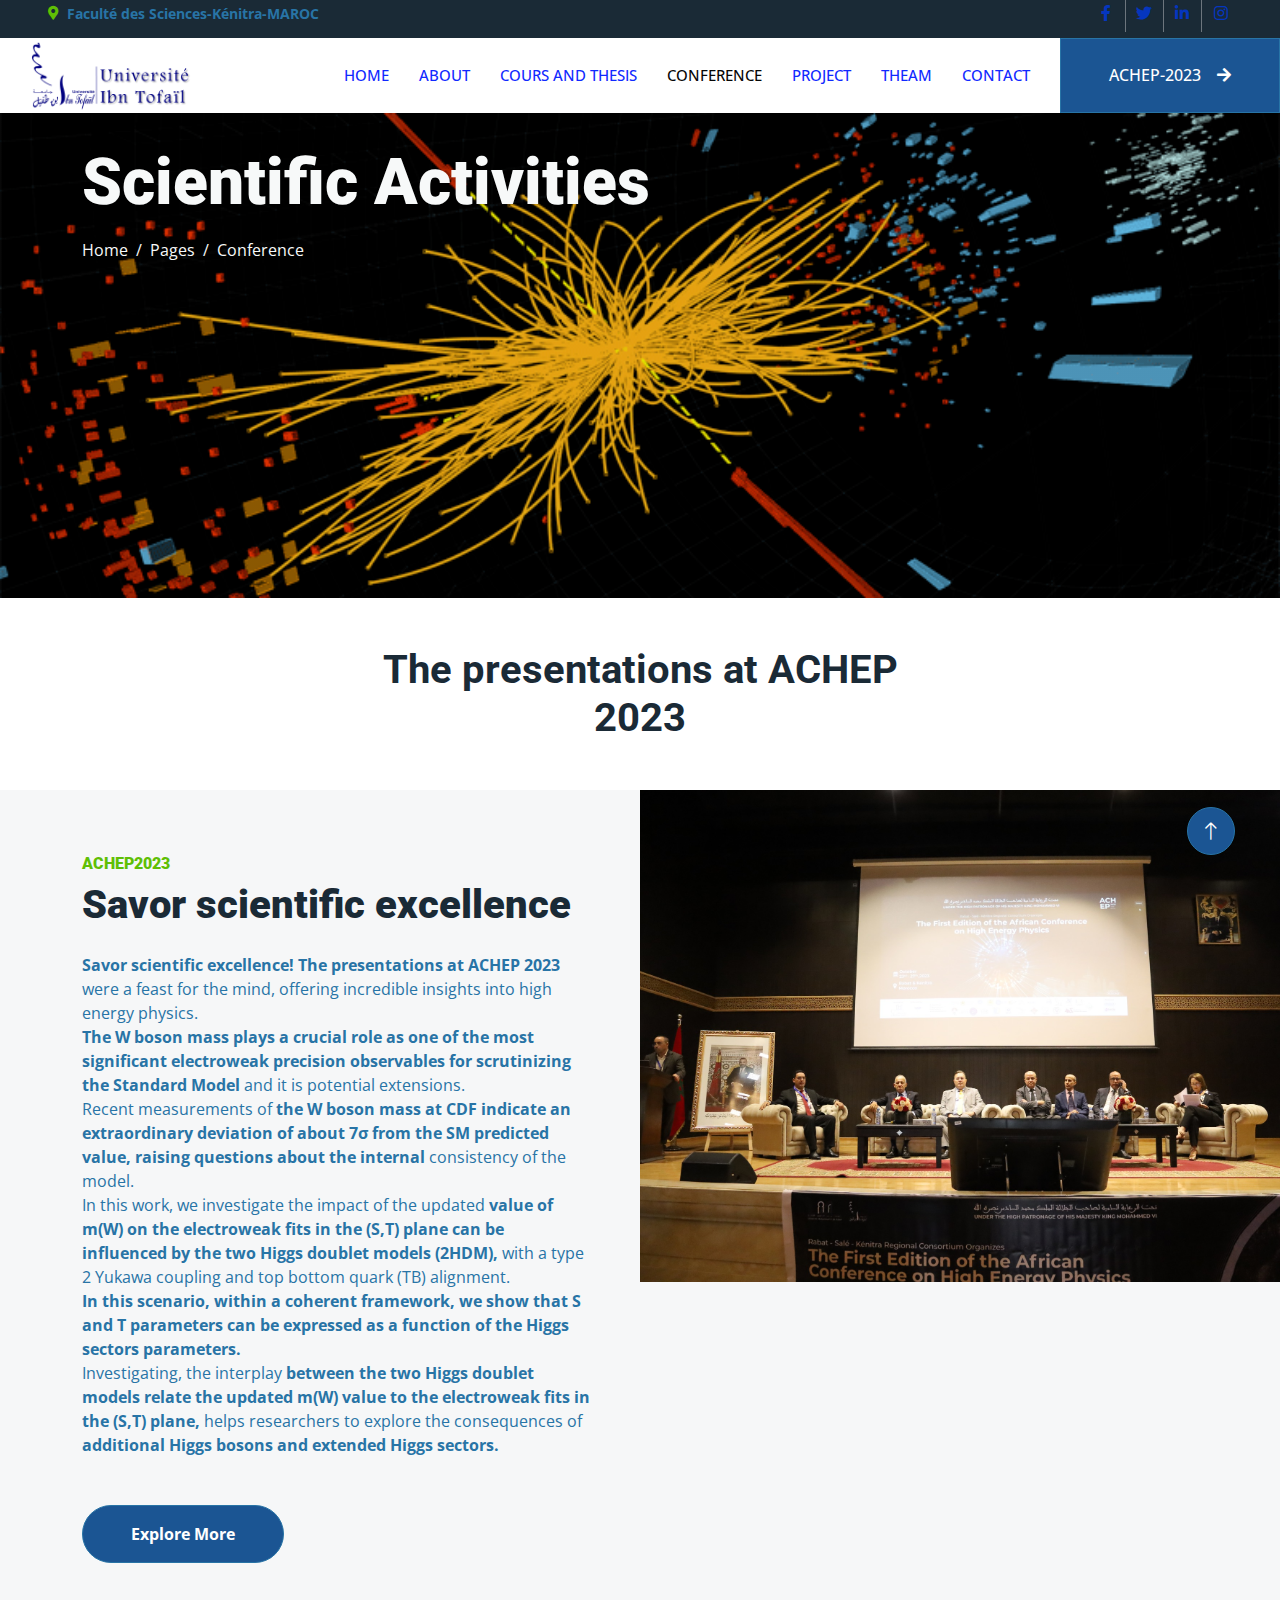
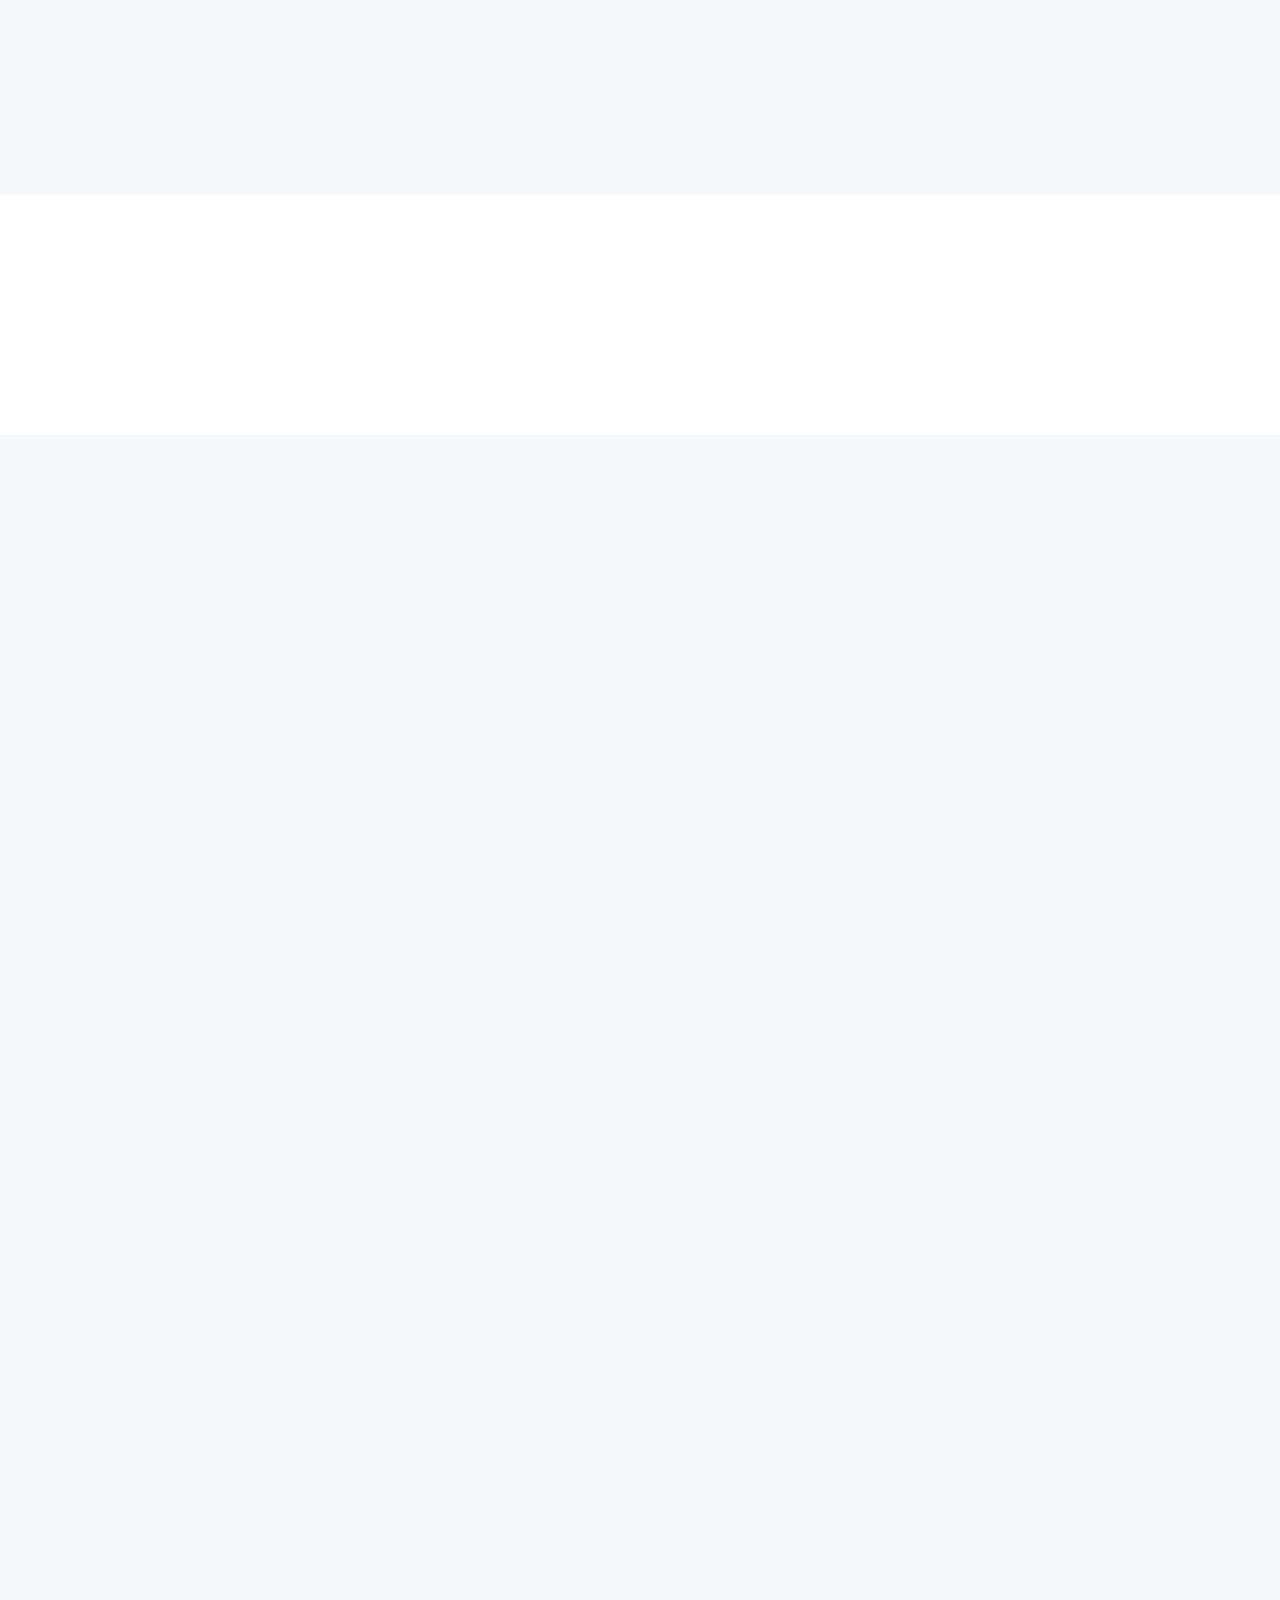
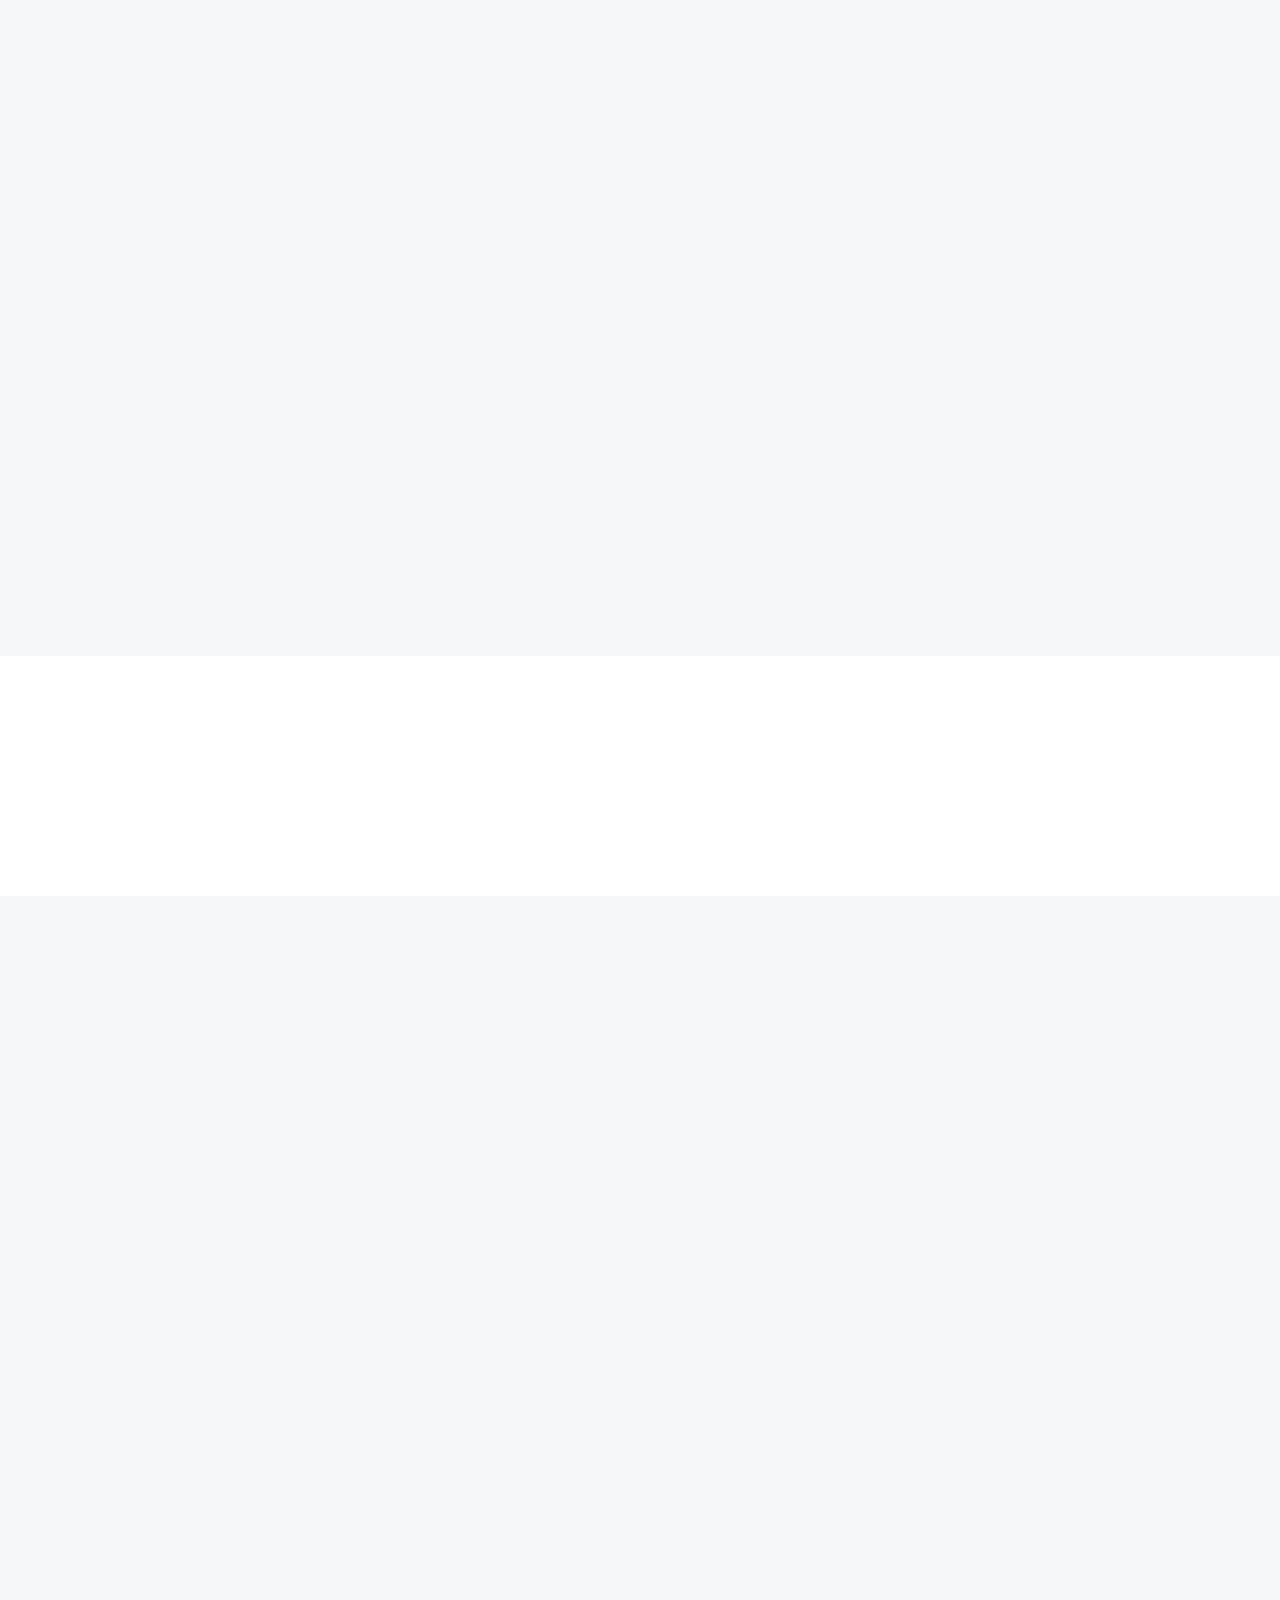
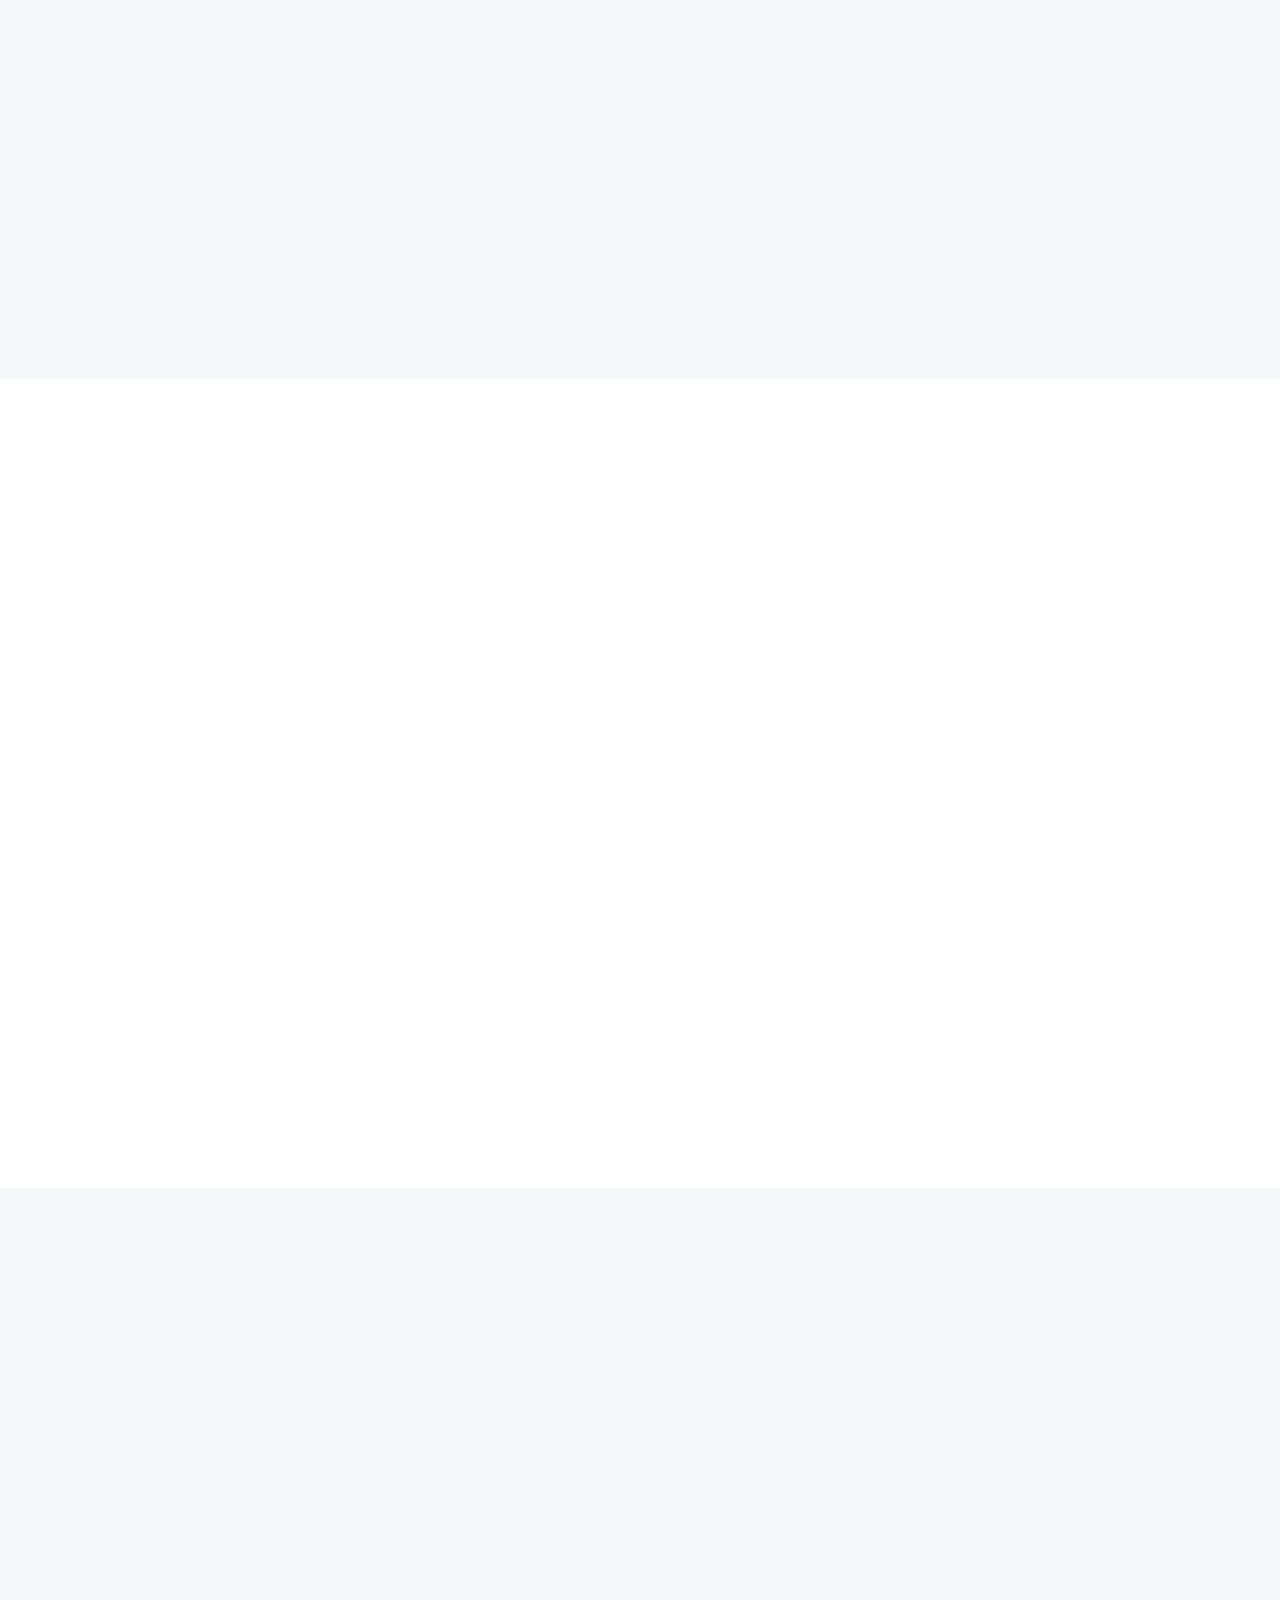
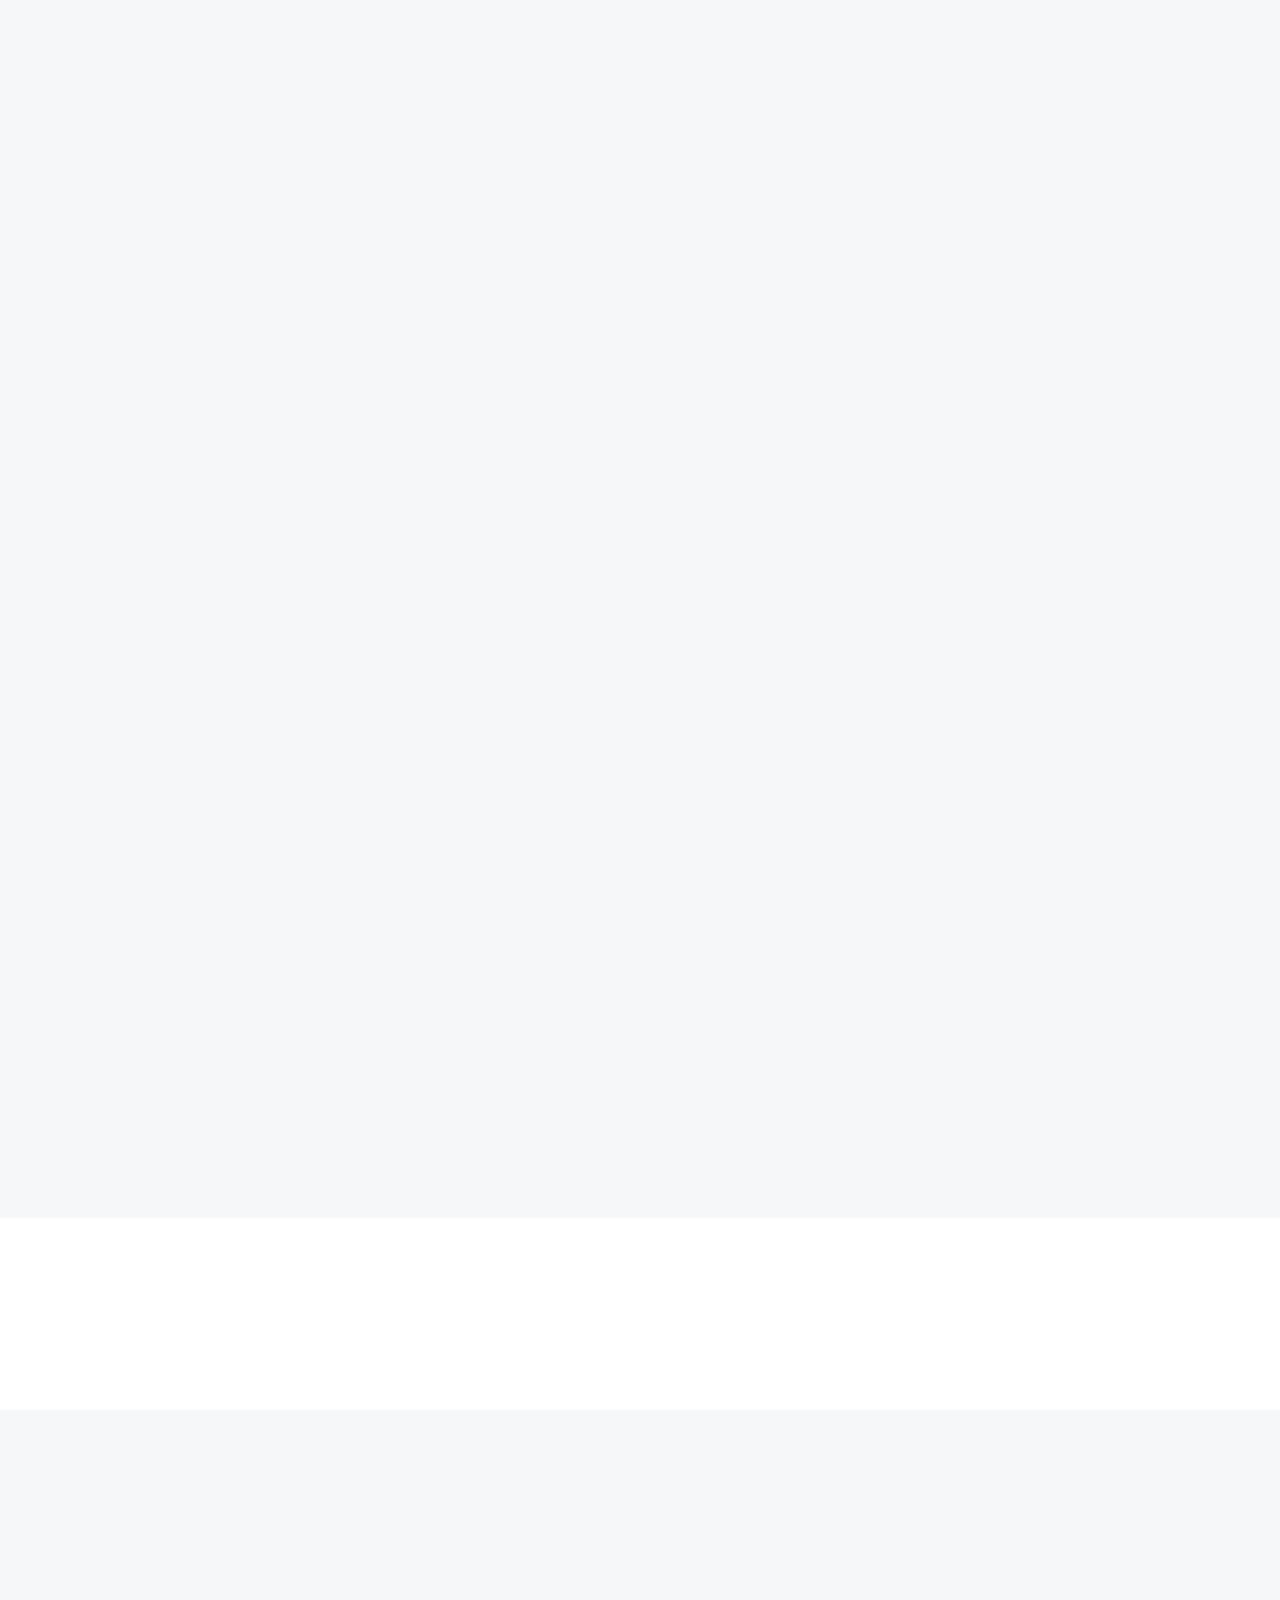
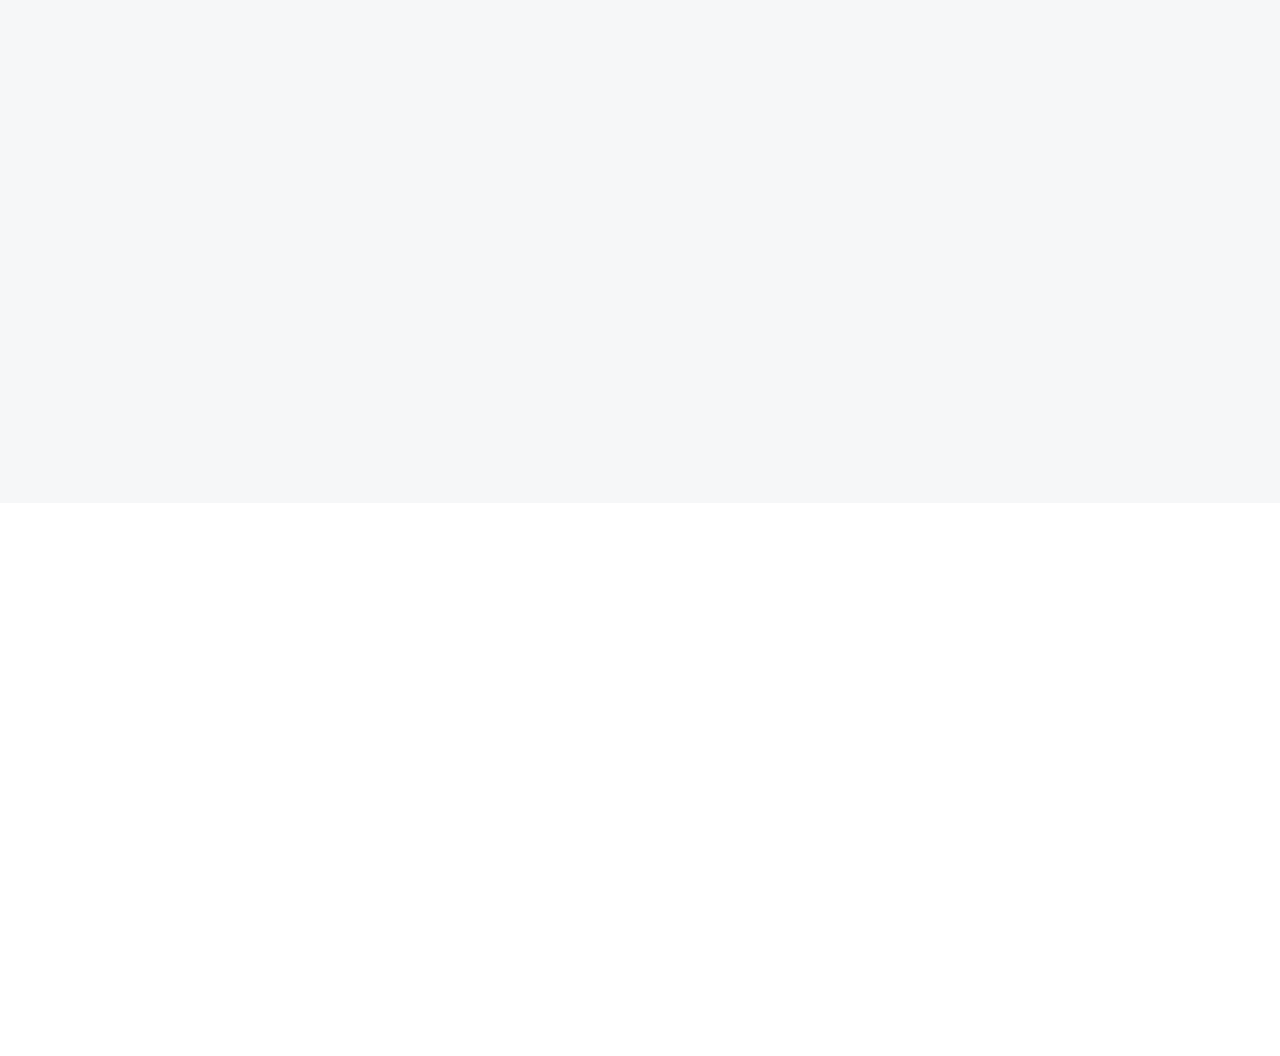
<file: project.html>
<!DOCTYPE html>
<html lang="en">

<head>
    <meta charset="utf-8">
    <title>Faculté des Sciences-Kénitra-MAROC</title>
    <meta content="width=device-width, initial-scale=1.0" name="viewport">
    <meta content="" name="keywords">
    <meta content="" name="description">

    <!-- Favicon -->
    <link href="img/favicon.ico" rel="icon">

    <!-- Google Web Fonts -->
    <link rel="preconnect" href="https://fonts.googleapis.com">
    <link rel="preconnect" href="https://fonts.gstatic.com" crossorigin>
    <link href="https://fonts.googleapis.com/css2?family=Open+Sans:wght@400;500&family=Roboto:wght@500;700;900&display=swap" rel="stylesheet"> 

    <!-- Icon Font Stylesheet -->
    <link href="https://cdnjs.cloudflare.com/ajax/libs/font-awesome/5.10.0/css/all.min.css" rel="stylesheet">
    <link href="https://cdn.jsdelivr.net/npm/bootstrap-icons@1.4.1/font/bootstrap-icons.css" rel="stylesheet">

    <!-- Libraries Stylesheet -->
    <link href="lib/animate/animate.min.css" rel="stylesheet">
    <link href="lib/owlcarousel/assets/owl.carousel.min.css" rel="stylesheet">
    <link href="lib/lightbox/css/lightbox.min.css" rel="stylesheet">

    <!-- Customized Bootstrap Stylesheet -->
    <link href="css/bootstrap.min.css" rel="stylesheet">

    <!-- Template Stylesheet -->
    <link href="css/style.css" rel="stylesheet">
</head>

<body>
    <!-- Spinner Start -->
    <div id="spinner" class="show bg-white position-fixed translate-middle w-100 vh-100 top-50 start-50 d-flex align-items-center justify-content-center">
        <div class="spinner-border text-primary" style="width: 3rem; height: 3rem;" role="status">
            <span class="sr-only">Loading...</span>
        </div>
    </div>
    <!-- Spinner End -->


    <!-- Topbar Start -->
    <div class="container-fluid bg-dark p-0">
        <div class="row gx-0 d-none d-lg-flex">
            <div class="col-lg-7 px-5 text-start">
                <div class="h-100 d-inline-flex align-items-center me-4">
                    <small class="fa fa-map-marker-alt text-primary me-2"></small>
                    <small><b>Faculté des Sciences-Kénitra-MAROC</b></small>
                </div>

            </div>
            <div class="col-lg-5 px-5 text-end">
                <div class="h-100 d-inline-flex align-items-center mx-n2">
                    <a class="btn btn-square btn-link rounded-0 border-0 border-end border-secondary" href=""><i class="fab fa-facebook-f"></i></a>
                    <a class="btn btn-square btn-link rounded-0 border-0 border-end border-secondary" href=""><i class="fab fa-twitter"></i></a>
                    <a class="btn btn-square btn-link rounded-0 border-0 border-end border-secondary" href=""><i class="fab fa-linkedin-in"></i></a>
                    <a class="btn btn-square btn-link rounded-0" href=""><i class="fab fa-instagram"></i></a>
                </div>
            </div>
        </div>
    </div>
    <!-- Topbar End -->


    <!-- Navbar Start -->
    <nav class="navbar navbar-expand-lg bg-white navbar-light sticky-top p-0">
        <a href="ome.html" class="logo">
            <div id="logo-header">
                <img id="logo-img" src="img/96.png" alt="">
            </div>
        </a>
        <button type="button" class="navbar-toggler me-4" data-bs-toggle="collapse" data-bs-target="#navbarCollapse">
            <span class="navbar-toggler-icon"></span>
        </button>
        <div class="collapse navbar-collapse" id="navbarCollapse">
            <div class="navbar-nav ms-auto p-4 p-lg-0">
                <a href="index.html" class="nav-item nav-link">Home</a>
                <a href="about.html" class="nav-item nav-link">About</a>
                <a href="cours.html" class="nav-item nav-link">Cours And Thesis</a>
                <a href="project.html" class="nav-item nav-link active">Conference</a>
                <a href="quote.html" class="nav-item nav-link">Project</a>
               <a href="team.html" class="nav-item nav-link">Theam</a>
                <a href="contact.html" class="nav-item nav-link">Contact</a>
            </div>
            <a href="https://fs.uit.ac.ma/achep/" target="_blank" class="btn btn-primary rounded-0 py-4 px-lg-5 d-none d-lg-block">ACHEP-2023<i class="fa fa-arrow-right ms-3"></i></a>
        </div>
    </nav>
    <!-- Navbar End -->


    <!-- Page Header Start -->
    <div class="container-fluid page-header py-5 mb-5">
        <div class="container py-5">
            <h1 class="display-3 text-white mb-3 animated slideInDown">Scientific Activities</h1>
            <nav aria-label="breadcrumb animated slideInDown">
                <ol class="breadcrumb">
                    <li class="breadcrumb-item"><a class="text-white" href="#">Home</a></li>
                    <li class="breadcrumb-item"><a class="text-white" href="#">Pages</a></li>
                    <li class="breadcrumb-item text-white active" aria-current="page">Conference</li>
                </ol>
            </nav>
        </div>
    </div>
    <!-- Page Header End -->
    <!-- start -->
    <div class="text-center mx-auto mb-5 wow fadeInUp" data-wow-delay="0.1s" style="max-width: 600px;">
        <h1 class="mb-4"> The presentations at ACHEP 2023</h1>
    </div>
    <div class="container-fluid bg-light overflow-hidden my-5 px-lg-0">
        <div class="container feature px-lg-0">
            <div class="row g-0 mx-lg-0">
                <div class="col-lg-6 feature-text py-5 wow fadeIn" data-wow-delay="0.1s">
                    <div class="p-lg-5 ps-lg-0">
                        <h6 class="text-primary"><b>ACHEP2023</b></h6>
                        <h1 class="mb-4"><b>Savor scientific excellence</b></h1>
                        <p class="mb-4 pb-2"><b>Savor scientific excellence! The presentations at ACHEP 2023 </b> were a feast for the mind, offering incredible insights into high energy physics.<br><b>The W boson mass plays a crucial role as one of the most significant electroweak precision observables for scrutinizing the Standard Model</b> and it is potential extensions. <br>Recent measurements of <b> the W boson mass at CDF indicate an extraordinary deviation of about 7σ from the SM predicted value, raising questions about the internal</b> consistency of the model.<br>

                            In this work, we investigate the impact of the updated<b> value of m(W) on the electroweak fits in the (S,T) plane can be influenced by the two Higgs doublet models (2HDM),</b> with a type 2 Yukawa coupling and top bottom quark (TB) alignment.<br> <b>In this scenario, within a coherent framework, we show that S and T parameters can be expressed as a function of the Higgs sectors parameters.</b><br>

                            Investigating, the interplay <b> between the two Higgs doublet models relate the updated m(W) value to the electroweak fits in the (S,T) plane, </b>helps researchers to explore the consequences of <b>additional Higgs bosons and extended Higgs sectors.</b></p>
                        <a href="https://indico.marwan.ma/event/1/contributions/417/"  target="_blank" class="btn btn-primary rounded-pill py-3 px-5 mt-3"><b>Explore More</b></a>
                        <div class="row g-4">
                            <div class="col-6">
                                <div class="d-flex align-items-center"></div>
                            </div>
                            <div class="col-6">
                                <div class="d-flex align-items-center"></div>
                            </div>
                            <div class="col-6"></div>
                            <div class="col-6">
                                <div class="d-flex align-items-center"></div>
                            </div>
                        </div>
                    </div>
                </div>
                <div class="col-lg-6 pe-lg-0 wow fadeIn" data-wow-delay="0.5s" style="min-height: 400px;">
                    <div class="position-relative h-100">
                        <img class="position-absolute img-fluid w-100 h-100" src="img/111-11.jpg" style="object-fit: cover;" alt="">
                    </div>
                </div>
            </div>
        </div>
    </div>
    <!--  End -->

    <!-- Feature End -->
    <!-- start  -->
    <div class="text-center mx-auto mb-5 wow fadeInUp" data-wow-delay="0.1s" style="max-width: 600px;">
        <h1 class="mb-4">The first Edition of the African Conference on High Energy Physics (ACHEP)</h1>
    </div>
    <div class="container-fluid bg-light overflow-hidden my-5 px-lg-0">
        <div class="container about px-lg-0">
            <div class="row g-0 mx-lg-0">
                <div class="col-lg-6 ps-lg-0 wow fadeIn" data-wow-delay="0.1s" style="min-height: 400px;">
                    <div class="position-relative h-100">
                        <img class="position-absolute img-fluid w-100 h-90" src="img/04.jpg" style="object-fit: cover;" alt="">
                    </div>
                </div>
                <div class="col-lg-6 about-text py-5 wow fadeIn" data-wow-delay="0.5s">
                    <div class="p-lg-5 pe-lg-0">
                        <h6 class="text-primary"> <b>About ACHEP</b> <br>ACHEP is a biennial international conference series on High Energy Physics held in African Institutes.<br> The ACHEP brings together specialized scientists in the field of High Energy Physics from universities and research institutes all over the world on African grounds to discuss current developments and new trends, results, and perspectives in this field. The primary goal of ACHEP meetings is to encourage young African researchers and HEP experts to express and discuss new ideas. Please note that the conference is exclusively an in-person event. </h6>
                        <h2 class="mb-4">The first Edition of the African Conference on High Energy Physics (ACHEP)</h2>
                        <p> <b>The first edition of the African Conference on High Energy Physics (2023) will be hosted in Morocco and organized by the Rabat-Salé-Kénitra Regional University Consortium</b>.<br> It is with great pleasure to welcome all our HEP colleagues to this important event taking place from<b> 23 to 27 October, 2023.</b><br> This event is organized by the Rabat-Salé-Kénitra Regional University Consortium and has the full support of the Moroccan Ministry of Higher education, the University Mohammed V in Rabat and the University Ibn Tofail in Kénitra, along with<b> the support of the Centre National pour la Recherche Scientifique et Technique and the Hassan II Academy of Science and Technology</b>. <br>Activities of the conference will take place in Rabat and Kénitra.<br> Rabat is the stunning capital city, the second largest city in the country. <br>It is one of the fourth imperial cities of Morocco and many parts of the city are listed as UNESCO World Heritage Sites.<br> Kénitra, constitutes a very important biological and natural reserve in <b>Morocco and has a great history and full of culture. The region is well-connected to the other part world</b> and welcomes numerous airports to Rabat- Salé international airport and offer a large selection of hotels.<br> The venue for<b> ACHEP 2023 is Kénitra University and Rabat University.</b><br> see Map.</p>
                        <p><i class="fa fa-check-circle text-primary me-3"></i><b>Mohamed Gouighri</b> (co-Chair) (U. Ibn-Tofail, Kénitra)</p>
                        <p><i class="fa fa-check-circle text-primary me-3"></i><b>Yahya Tayalati</b> (co-Chair) (U. Mohammed V, Rabat)</p>
                        <p><i class="fa fa-check-circle text-primary me-3"></i><b>Rachid Benbrik</b> (U. Cadi Ayyad, Marrakech)</p>
                        <p><i class="fa fa-check-circle text-primary me-3"></i><b>Driss Benchekroun</b> (U. Hassan II, Casablanca)</p>
                        <p><i class="fa fa-check-circle text-primary me-3"></i><b>El Mahjoub Chakir</b> (U. Ibn-Tofail, Kénitra)</p>
                        <p><i class="fa fa-check-circle text-primary me-3"></i><b>Lalla Btissam Drissi</b> (U. Mohammed V, Rabat)</p>
                        <p><i class="fa fa-check-circle text-primary me-3"></i><b>Alaeddine Lahbass (U. Mohammed V, Rabat)</b></p>
                        <p><i class="fa fa-check-circle text-primary me-3"></i><b>Fairouz Malek </b>(CNRS, LPSC- Grenoble, France) </p>
                        <p><i class="fa fa-check-circle text-primary me-3"></i><b>Bouzid Manaut</b> (U. Sultan Moulay Sliman, Beni Mellal)A</p>
                        <p><i class="fa fa-check-circle text-primary me-3"></i><b>Idriss Moumen </b>(U. Ibn-Tofail, Kénitra)</p>
                        <p><i class="fa fa-check-circle text-primary me-3"></i><b>Abdelilah Moussa </b>(U. Mohammed 1er Oujda)</p>
                        <p><i class="fa fa-check-circle text-primary me-3"></i><b>Larbi Rahili</b> (U. Ibn-Zohr, Agadir)</p>
                        <p><i class="fa fa-check-circle text-primary me-3"></i><b>Lydia Roos</b> (CNRS, LPNHE-Paris, France)</p>
                        <a href="https://fs.uit.ac.ma/achep/"  target="_blank" class="btn btn-primary rounded-pill py-3 px-5 mt-3"><b>Explore More</b></a>
                    </div>
                </div>
            </div>
        </div>
    </div>
    <!-- end -->

    <!-- start  -->
    <div class="text-center mx-auto mb-5 wow fadeInUp" data-wow-delay="0.1s" style="max-width: 600px;">
        <h1 class="mb-4">The Science Mediation cell of the FSR and the organizing committee of ACHEP-2023</h1>
    </div>
    <div class="container-fluid bg-light overflow-hidden my-5 px-lg-0">
        <div class="container about px-lg-0">
            <div class="row g-0 mx-lg-0">
                <div class="col-lg-6 ps-lg-0 wow fadeIn" data-wow-delay="0.1s" style="min-height: 400px;">
                    <div class="position-relative h-100">
                        <img class="position-absolute img-fluid w-100 h-90" src="img/78457.jpg" style="object-fit: cover;" alt="">
                    </div>
                </div>
                <div class="col-lg-6 about-text py-5 wow fadeIn" data-wow-delay="0.5s">
                    <div class="p-lg-5 pe-lg-0">
                        <h2 class="mb-4">The Science Mediation cell of the FSR and the organizing committee of ACHEP-2023</h2>
                        <p> <b>> The Science Mediation cell of the FSR and the organizing committee of ACHEP-2023</b> (The First Edition of the African Conference on High Energy Physics) are pleased to announce the <b>organization of a Science Mediation activity dedicated to High energy physics</b>.<br>
                            Entitled <b> “Matter and Universe: what does high energy physics tell us?”</b>, this activity will take place on Monday October 23 at 6:45 p.m. at the Belmahi amphitheater of the FSR and will be structured around the following three interventions:<br>
                            Lydia Roos (IN2P3, France): <br><b>“Matter and universe: in the beginning were high energies. »</b><br>
                            Martin Gastal (CERN, Switzerland):<br> “The CERN machinery: measurement and excess. »
                            Rachid Mazini (University of Cape Town, South Africa): <br>“The quest for new physics: <br>a difficult path. »
                            This activity is free to enter and is open to all audiences.</p>
                        <p><i class="fa fa-check-circle text-primary me-3"></i><b>Pr Lydia Roos</b> directrice de recherche au CNRS</p>
                        <p><i class="fa fa-check-circle text-primary me-3"></i><b>Pr Martin GASTAL</b>  (MBA and MSc Physics) is a senior staff member of CERN</p>
                        <p><i class="fa fa-check-circle text-primary me-3"></i><b>Rachid Benbrik</b> (U. Cadi Ayyad, Marrakech)</p>
                        <p><i class="fa fa-check-circle text-primary me-3"></i><b>Driss Benchekroun</b> (U. Hassan II, Casablanca)</p>
                        <p><i class="fa fa-check-circle text-primary me-3"></i><b>Rachid Mazini</b> Research Specialist in Medium and High Energy Physics.</p>
                    </div>
                </div>
            </div>
        </div>
    </div>
    <!-- end -->
    <!-- Testimonial Start -->
    <div class="container-xxl py-5">
        <div class="container">
            <div class="text-center mx-auto mb-5 wow fadeInUp" data-wow-delay="0.1s" style="max-width: 600px;">
                <h6 class="text-primary">Testimonial</h6>
                <h1 class="mb-4">What Our Clients Say!</h1>
            </div>
            <div class="owl-carousel testimonial-carousel wow fadeInUp" data-wow-delay="0.1s">
                <div class="testimonial-item text-center">
                    <div class="testimonial-img position-relative">
                        <img class="img-fluid rounded-circle mx-auto mb-5" src="img/00189.PNG">
                        <div class="btn-square bg-primary rounded-circle">
                            <i class="fa fa-quote-left text-white"></i>
                        </div>
                    </div>
                    <div class="testimonial-text text-center rounded p-4">
                        <p>Clita clita tempor justo dolor ipsum amet kasd amet duo justo duo duo labore sed sed. Magna ut diam sit et amet stet eos sed clita erat magna elitr erat sit sit erat at rebum justo sea clita.</p>
                        <h5 class="mb-1">Client Name</h5>
                        <span class="fst-italic">Profession</span>
                    </div>
                </div>
                <div class="testimonial-item text-center">
                    <div class="testimonial-img position-relative">
                        <img class="img-fluid rounded-circle mx-auto mb-5" src="img/Cap--ture.PNG">
                        <div class="btn-square bg-primary rounded-circle">
                            <i class="fa fa-quote-left text-white"></i>
                        </div>
                    </div>
                    <div class="testimonial-text text-center rounded p-4">
                        <p>Clita clita tempor justo dolor ipsum amet kasd amet duo justo duo duo labore sed sed. Magna ut diam sit et amet stet eos sed clita erat magna elitr erat sit sit erat at rebum justo sea clita.</p>
                        <h5 class="mb-1">Client Name</h5>
                        <span class="fst-italic">Profession</span>
                    </div>
                </div>
                <div class="testimonial-item text-center">
                    <div class="testimonial-img position-relative">
                        <img class="img-fluid rounded-circle mx-auto mb-5" src="img/ioi.PNG">
                        <div class="btn-square bg-primary rounded-circle">
                            <i class="fa fa-quote-left text-white"></i>
                        </div>
                    </div>
                    <div class="testimonial-text text-center rounded p-4">
                        <p>Clita clita tempor justo dolor ipsum amet kasd amet duo justo duo duo labore sed sed. Magna ut diam sit et amet stet eos sed clita erat magna elitr erat sit sit erat at rebum justo sea clita.</p>
                        <h5 class="mb-1">Client Name</h5>
                        <span class="fst-italic">Profession</span>
                    </div>
                </div>
                <div class="testimonial-item text-center">
                    <div class="testimonial-img position-relative">
                        <img class="img-fluid rounded-circle mx-auto mb-5" src="img/trrtyrtyne.PNG">
                        <div class="btn-square bg-primary rounded-circle">
                            <i class="fa fa-quote-left text-white"></i>
                        </div>
                    </div>
                    <div class="testimonial-text text-center rounded p-4">
                        <p>Clita clita tempor justo dolor ipsum amet kasd amet duo justo duo duo labore sed sed. Magna ut diam sit et amet stet eos sed clita erat magna elitr erat sit sit erat at rebum justo sea clita.</p>
                        <h5 class="mb-1">Client Name</h5>
                        <span class="fst-italic">Profession</span>
                    </div>
                </div>
                <div class="testimonial-item text-center">
                    <div class="testimonial-img position-relative">
                        <img class="img-fluid rounded-circle mx-auto mb-5" src="img/Cgtytyt.PNG">
                        <div class="btn-square bg-primary rounded-circle">
                            <i class="fa fa-quote-left text-white"></i>
                        </div>
                    </div>
                    <div class="testimonial-text text-center rounded p-4">
                        <p>Clita clita tempor justo dolor ipsum amet kasd amet duo justo duo duo labore sed sed. Magna ut diam sit et amet stet eos sed clita erat magna elitr erat sit sit erat at rebum justo sea clita.</p>
                        <h5 class="mb-1">Client Name</h5>
                        <span class="fst-italic">Profession</span>
                    </div>
                </div>
                <div class="testimonial-item text-center">
                    <div class="testimonial-img position-relative">
                        <img class="img-fluid rounded-circle mx-auto mb-5" src="img/youe.PNG">
                        <div class="btn-square bg-primary rounded-circle">
                            <i class="fa fa-quote-left text-white"></i>
                        </div>
                    </div>
                    <div class="testimonial-text text-center rounded p-4">
                        <p>Clita clita tempor justo dolor ipsum amet kasd amet duo justo duo duo labore sed sed. Magna ut diam sit et amet stet eos sed clita erat magna elitr erat sit sit erat at rebum justo sea clita.</p>
                        <h5 class="mb-1">Client Name</h5>
                        <span class="fst-italic">Profession</span>
                    </div>
                </div>
            </div>
        </div>
    </div>
    <!-- Testimonial End -->
    <!-- Feature Start -->
    <div class="text-center mx-auto mb-5 wow fadeInUp" data-wow-delay="0.1s" style="max-width: 600px;">
        <h1 class="mb-4">participations out in ACHEP2023</h1>
    </div>
    <div class="container-fluid bg-light overflow-hidden my-5 px-lg-0">
        <div class="container feature px-lg-0">
            <div class="row g-0 mx-lg-0">
                <div class="col-lg-6 feature-text py-5 wow fadeIn" data-wow-delay="0.1s">
                    <div class="p-lg-5 ps-lg-0">
                        <h6 class="text-primary"><b>ACHEP2023</b></h6>
                        <h1 class="mb-4"><b>Females participations out in ACHEP2023</b></h1>
                        <p class="mb-4 pb-2"><b>The field of high-energy physics has long been dominated by male researchers</b>, but efforts to promote diversity and inclusion are gaining momentum worldwide.<br> <b>The first edition of the African Conference on High Energy Physics (ACHEP) held in Morocco in 2023 marked a significant milestone in advancing gender equality</b> and <b>empowering female scientists in the region.</b><br><b>High-energy physics explores the fundamental nature of the universe, probing the smallest particles </b>and the most extreme conditions.<br> <b>Despite its importance, women have been historically </b>underrepresented in this field, facing barriers to access and advancement.<br><i class="fa fa-check-circle text-primary me-3"></i><b>Empowering Female Scientists:</b><br>
                            ACHEP 2023 prioritized gender diversity and inclusivity,<br> with a strong focus on <b>encouraging female participation.<br> Initiatives such as mentorship programs,</b> panel discussions on gender equality, and dedicated sessions showcasing<b> research by female scientists were integral parts of the conference agenda.</b><br><i class="fa fa-check-circle text-primary me-3"></i><b>Highlighting Female Contributions:</b><br>
                            The <b>conference featured presentations and poster sessions highlighting the groundbreaking work of female researchers in high-energy physics</b>. <br>Topics ranged from particle accelerators and collider experiments to theoretical advancements and computational modeling.<br><i class="fa fa-check-circle text-primary me-3"></i><b>Building Networks and Partnerships:</b><br>
                            ACHEP 2023 facilitated meaningful<b> connections and collaborations among female scientists,<br> fostering a supportive community </b>dedicated to advancing the frontiers of<b> high-energy physics in Africa</b>. <br>Partnerships with international organizations and<b> academic institutions further strengthened opportunities for female</b> researchers in the region.<br><i class="fa fa-check-circle text-primary me-3"></i><b>Future Directions:</b><br>
                            The success of ACHEP 2023 underscored the importance of <b> promoting diversity and inclusion in high-energy physics.<br><i class="fa fa-check-circle text-primary me-3"></i> Continued efforts to support and empower female scientists will </b> be crucial in driving innovation, excellence,<br> and equity in the field
                            ACHEP 2023 facilitated meaningful connections and <b>collaborations among female scientists,<br> fostering a supportive community dedicated to advancing</b> the frontiers of high-energy physics in Africa.<br> Partnerships with international organizations and academic <b> institutions further strengthened opportunities for female researchers in the region.</b></p>
                        <a href="https://indico.marwan.ma/event/1/contributions/?config=48aea863-148a-4356-97ed-87166d1c8100"  target="_blank" class="btn btn-primary rounded-pill py-3 px-5 mt-3"><b>Explore More</b></a>
                        <div class="row g-4">
                            <div class="col-6">
                                <div class="d-flex align-items-center"></div>
                            </div>
                            <div class="col-6">
                                <div class="d-flex align-items-center"></div>
                            </div>
                            <div class="col-6"></div>
                            <div class="col-6">
                                <div class="d-flex align-items-center"></div>
                            </div>
                        </div>
                    </div>
                </div>
                <div class="col-lg-6 pe-lg-0 wow fadeIn" data-wow-delay="0.5s" style="min-height: 400px;">
                    <div class="position-relative h-100">
                        <img class="position-absolute img-fluid w-100 h-100" src="img/124.jpg" style="object-fit: cover;" alt="">
                    </div>
                </div>
            </div>
        </div>
    </div>
    <div class="text-center mx-auto mb-5 wow fadeInUp" data-wow-delay="0.1s" style="max-width: 600px;">
        <h1 class="mb-4">The ACHEP 2023 opening ceremony was exceptional!</h1>
    </div>
    <div class="container-fluid bg-light overflow-hidden my-5 px-lg-0">
        <div class="container feature px-lg-0">
            <div class="row g-0 mx-lg-0">
                <div class="col-lg-6 feature-text py-5 wow fadeIn" data-wow-delay="0.1s">
                    <div class="p-lg-5 ps-lg-0">
                        <h6 class="text-primary"><b>ACHEP2023</b></h6>
                        <h1 class="mb-4"><b>The ACHEP 2023 opening ceremony was exceptional!</b></h1>
                        <p class="mb-4 pb-2"><b>The ACHEP 2023 opening ceremony was simply exceptional! </b>The participation of the Ministry,<b>University Presidents, Deans, the director of the AMSSNuR agency,</b> as well as other personalities, brought a special touch to this unmissable event.<br> <b>A big thank you to all participants for helping to make this day a memorable one.</b></p>
                        <a href="https://fs.uit.ac.ma/achep/"  target="_blank" class="btn btn-primary rounded-pill py-3 px-5 mt-3"><b>Explore More</b></a>
                        <div class="row g-4">
                            <div class="col-6">
                                <div class="d-flex align-items-center"></div>
                            </div>
                            <div class="col-6">
                                <div class="d-flex align-items-center"></div>
                            </div>
                            <div class="col-6"></div>
                            <div class="col-6">
                                <div class="d-flex align-items-center"></div>
                            </div>
                        </div>
                    </div>
                </div>
                <div class="col-lg-6 pe-lg-0 wow fadeIn" data-wow-delay="0.5s" style="min-height: 400px;">
                    <div class="position-relative h-100">
                        <img class="position-absolute img-fluid w-100 h-100" src="img/2222.jpg" style="object-fit: cover;" alt="">
                    </div>
                </div>
            </div>
        </div>
    </div>
    <!-- Feature End -->
    <!-- Footer Start -->
    <div class="container-fluid bg-dark text-body footer mt-5 pt-5 wow fadeIn" data-wow-delay="0.1s">
        <div class="container py-5">
            <div class="row g-5">
                <div class="col-lg-3 col-md-6">
                    <h5 class="text-white mb-4">Address</h5>
                    <p class="mb-2"><i class="fa fa-map-marker-alt me-3"></i>Faculté des Sciences-Kénitra-MAROC</p>
                    <p class="mb-2"><i class="fa fa-envelope me-3"></i>abdallah.slaoui@um5s.net.ma</p>
                    <div class="d-flex pt-2">
                        <a class="btn btn-square btn-outline-light btn-social" href=""><i class="fab fa-twitter"></i></a>
                        <a class="btn btn-square btn-outline-light btn-social" href=""><i class="fab fa-facebook-f"></i></a>
                        <a class="btn btn-square btn-outline-light btn-social" href=""><i class="fab fa-youtube"></i></a>
                        <a class="btn btn-square btn-outline-light btn-social" href=""><i class="fab fa-linkedin-in"></i></a>
                    </div>
                </div>
                <div class="col-lg-3 col-md-6">
                    <h5 class="text-white mb-4">Quick Links</h5>
                    <a class="btn btn-link" href="http://localhost:63342/Abaakil/Laboratory%20of%20High%20Energy%20Physics/about.html">About Us</a>
                    <a class="btn btn-link" href="http://localhost:63342/Abaakil/Laboratory%20of%20High%20Energy%20Physics/contact.html">Contact Us</a>
                    <a class="btn btn-link" href="http://localhost:63342/Abaakil/Laboratory%20of%20High%20Energy%20Physics/cours.html">Cours And Thesis</a>
                    <a class="btn btn-link" href="http://localhost:63342/Abaakil/Laboratory%20of%20High%20Energy%20Physics/project.html">Conference</a>
                    <a class="btn btn-link" href="http://localhost:63342/Abaakil/Laboratory%20of%20High%20Energy%20Physics/quote.html">Project</a>
                </div>
                <div class="col-lg-3 col-md-6">
                    <div class="row g-2">
                        <div class="col-4">
                            <img class="img-fluid rounded" src="img/9-9.jpg" alt="">
                        </div>
                        <div class="col-4">
                            <img class="img-fluid rounded" src="img/mohamad.jpg" alt="">
                        </div>
                        <div class="col-4">
                            <img class="img-fluid rounded" src="img/3333.jpg" alt="">
                        </div>
                        <div class="col-4">
                            <img class="img-fluid rounded" src="img/5555.jpg" alt="">
                        </div>
                        <div class="col-4">
                            <img class="img-fluid rounded" src="img/111-11.jpg" alt="">
                        </div>
                        <div class="col-4">
                            <img class="img-fluid rounded" src="img/07_10224411706133683_6976818015000735748_n.jpg" alt="">
                        </div>
                    </div>
                </div>
                <div class="col-lg-3 col-md-6">

                    <div class="position-relative mx-auto" style="max-width: 400px;">
                        <input class="form-control border-0 w-100 py-3 ps-4 pe-5" type="text" placeholder="Your email">
                        <button type="button" class="btn btn-primary py-2 position-absolute top-0 end-0 mt-2 me-2">SignUp</button>
                    </div>
                </div>
            </div>
        </div>
        <div class="container">
            <div class="copyright">
                <div class="row">
                    <div class="col-md-6 text-center text-md-start mb-3 mb-md-0">
                        &copy; <a href="#">2023 Laboratory of High Energy Physics</a>, All Right Reserved.
                    </div>
                </div>
            </div>
        </div>
    </div>
    <!-- Footer End -->



    <!-- Back to Top -->
    <a href="#" class="btn btn-lg btn-primary btn-lg-square rounded-circle back-to-top"><i class="bi bi-arrow-up"></i></a>


    <!-- JavaScript Libraries -->
    <script src="https://code.jquery.com/jquery-3.4.1.min.js"></script>
    <script src="https://cdn.jsdelivr.net/npm/bootstrap@5.0.0/dist/js/bootstrap.bundle.min.js"></script>
    <script src="lib/wow/wow.min.js"></script>
    <script src="lib/easing/easing.min.js"></script>
    <script src="lib/waypoints/waypoints.min.js"></script>
    <script src="lib/counterup/counterup.min.js"></script>
    <script src="lib/owlcarousel/owl.carousel.min.js"></script>
    <script src="lib/isotope/isotope.pkgd.min.js"></script>
    <script src="lib/lightbox/js/lightbox.min.js"></script>

    <!-- Template Javascript -->
    <script src="js/main.js"></script>
</body>

</html>
</file>
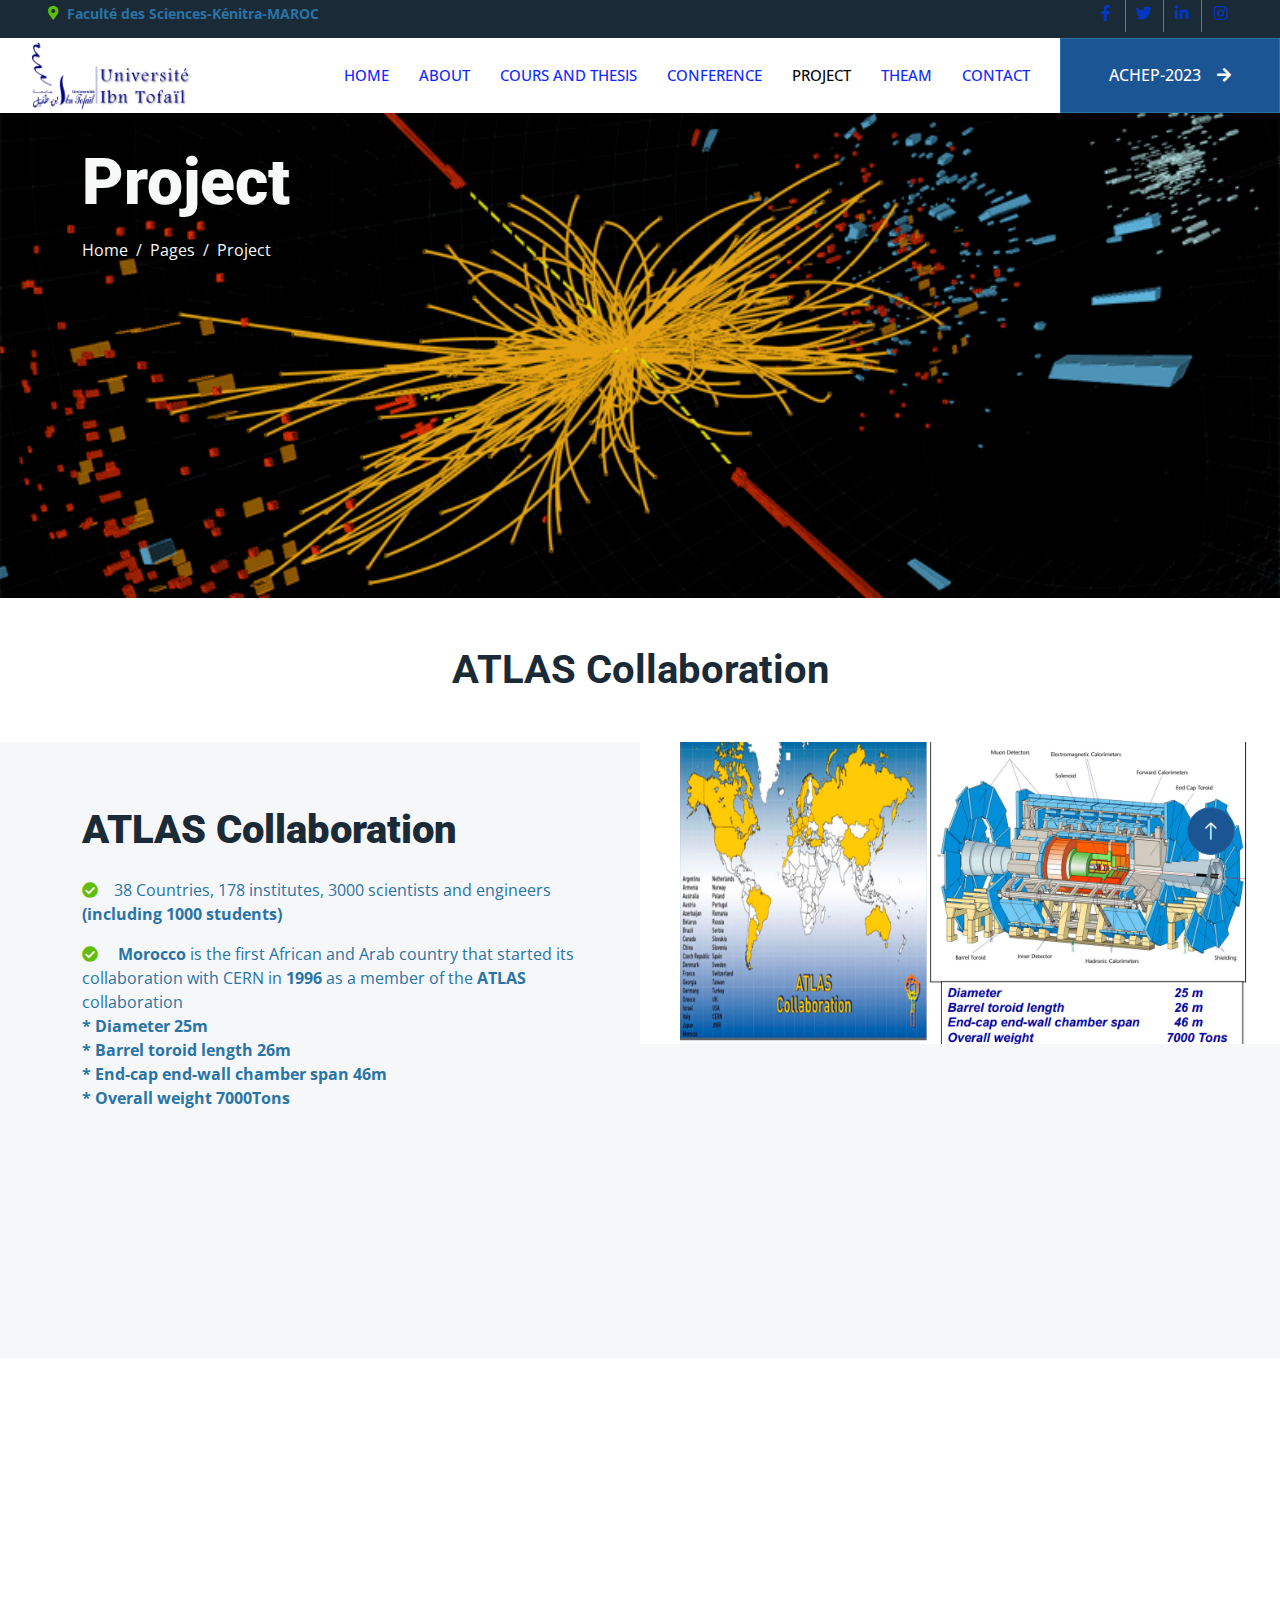
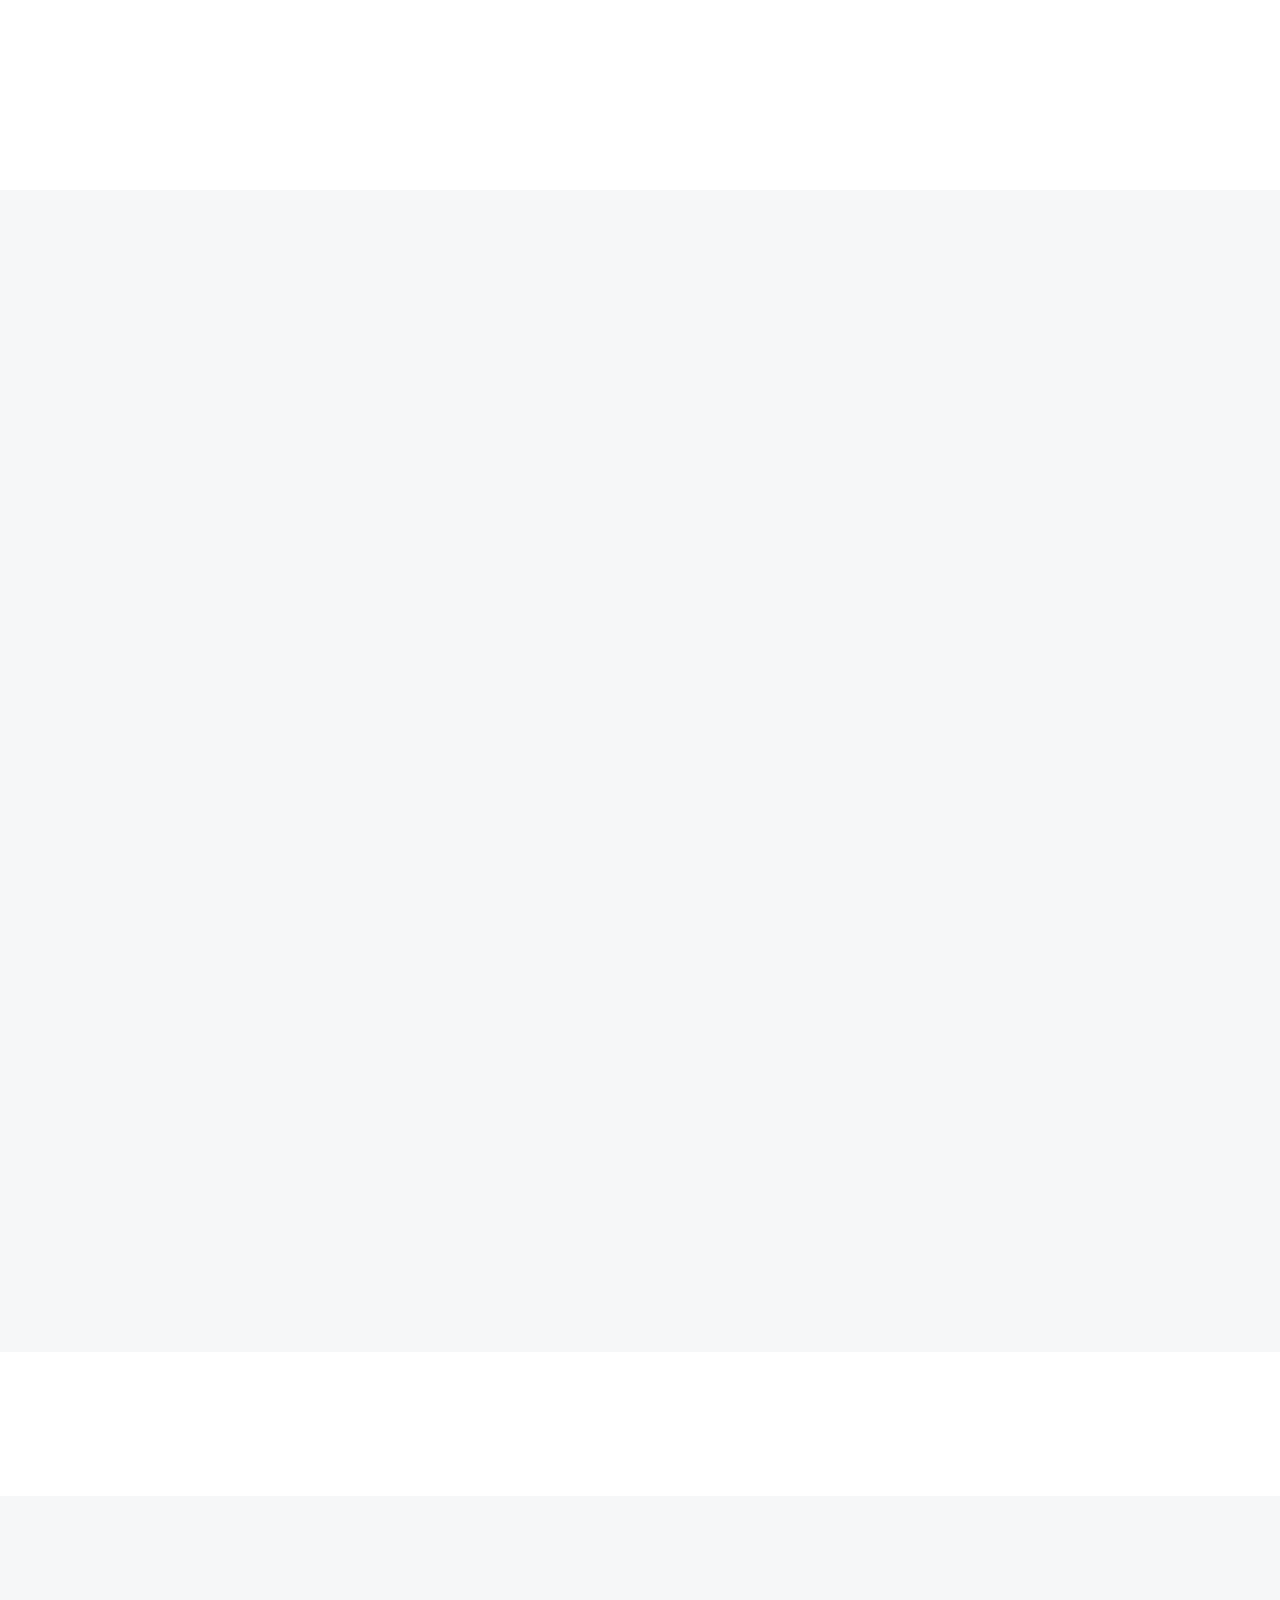
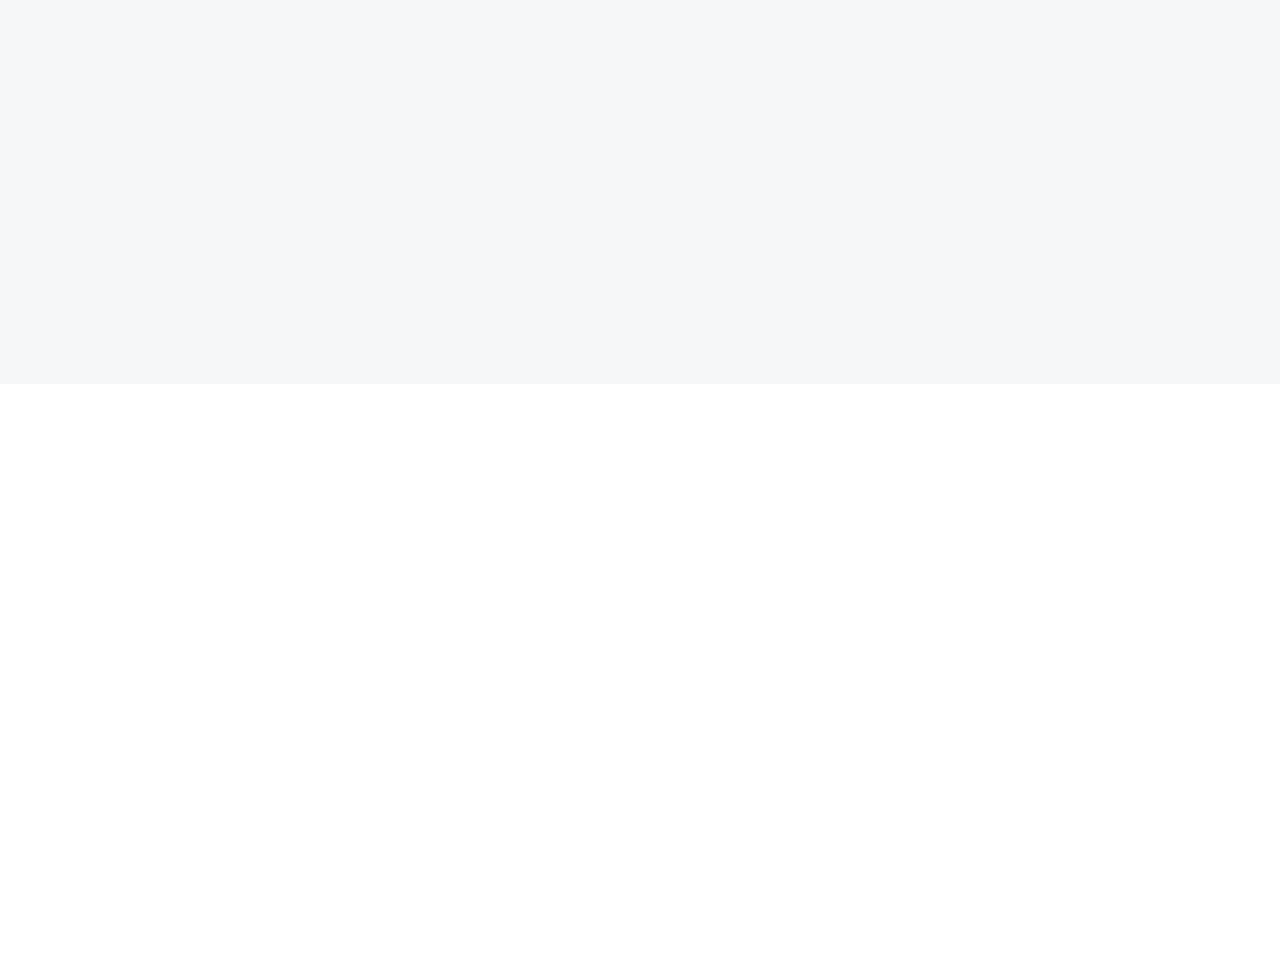
<file: quote.html>
<!DOCTYPE html>
<html lang="en">

<head>
    <meta charset="utf-8">
    <title>Faculté des Sciences-Kénitra-MAROC</title>
    <meta content="width=device-width, initial-scale=1.0" name="viewport">
    <meta content="" name="keywords">
    <meta content="" name="description">

    <!-- Favicon -->
    <link href="img/favicon.ico" rel="icon">

    <!-- Google Web Fonts -->
    <link rel="preconnect" href="https://fonts.googleapis.com">
    <link rel="preconnect" href="https://fonts.gstatic.com" crossorigin>
    <link href="https://fonts.googleapis.com/css2?family=Open+Sans:wght@400;500&family=Roboto:wght@500;700;900&display=swap" rel="stylesheet">

    <!-- Icon Font Stylesheet -->
    <link href="https://cdnjs.cloudflare.com/ajax/libs/font-awesome/5.10.0/css/all.min.css" rel="stylesheet">
    <link href="https://cdn.jsdelivr.net/npm/bootstrap-icons@1.4.1/font/bootstrap-icons.css" rel="stylesheet">

    <!-- Libraries Stylesheet -->
    <link href="lib/animate/animate.min.css" rel="stylesheet">
    <link href="lib/owlcarousel/assets/owl.carousel.min.css" rel="stylesheet">
    <link href="lib/lightbox/css/lightbox.min.css" rel="stylesheet">

    <!-- Customized Bootstrap Stylesheet -->
    <link href="css/bootstrap.min.css" rel="stylesheet">

    <!-- Template Stylesheet -->
    <link href="css/style.css" rel="stylesheet">
</head>

<body>
    <!-- Spinner Start -->
    <div id="spinner" class="show bg-white position-fixed translate-middle w-100 vh-100 top-50 start-50 d-flex align-items-center justify-content-center">
        <div class="spinner-border text-primary" style="width: 3rem; height: 3rem;" role="status">
            <span class="sr-only">Loading...</span>
        </div>
    </div>
    <!-- Spinner End -->


    <!-- Topbar Start -->
    <div class="container-fluid bg-dark p-0">
        <div class="row gx-0 d-none d-lg-flex">
            <div class="col-lg-7 px-5 text-start">
                <div class="h-100 d-inline-flex align-items-center me-4">
                    <small class="fa fa-map-marker-alt text-primary me-2"></small>
                    <small><b>Faculté des Sciences-Kénitra-MAROC</b></small>
                </div>

            </div>
            <div class="col-lg-5 px-5 text-end">
                <div class="h-100 d-inline-flex align-items-center mx-n2">
                    <a class="btn btn-square btn-link rounded-0 border-0 border-end border-secondary" href=""><i class="fab fa-facebook-f"></i></a>
                    <a class="btn btn-square btn-link rounded-0 border-0 border-end border-secondary" href=""><i class="fab fa-twitter"></i></a>
                    <a class="btn btn-square btn-link rounded-0 border-0 border-end border-secondary" href=""><i class="fab fa-linkedin-in"></i></a>
                    <a class="btn btn-square btn-link rounded-0" href=""><i class="fab fa-instagram"></i></a>
                </div>
            </div>
        </div>
    </div>
    <!-- Topbar End -->


    <!-- Navbar Start -->
    <nav class="navbar navbar-expand-lg bg-white navbar-light sticky-top p-0">
        <a href="index.html" class="logo">
            <div id="logo-header">
                <img id="logo-img" src="img/96.png" alt="">
            </div>
        </a>
        <button type="button" class="navbar-toggler me-4" data-bs-toggle="collapse" data-bs-target="#navbarCollapse">
            <span class="navbar-toggler-icon"></span>
        </button>
        <div class="collapse navbar-collapse" id="navbarCollapse">
            <div class="navbar-nav ms-auto p-4 p-lg-0">
                <a href="index.html" class="nav-item nav-link">Home</a>
                <a href="about.html" class="nav-item nav-link">About</a>
                <a href="cours.html" class="nav-item nav-link">Cours And Thesis</a>
                <a href="project.html" class="nav-item nav-link">Conference</a>
                <a href="quote.html" class="nav-item nav-link active">Project</a>
                <a href="team.html" class="nav-item nav-link">Theam</a>
                <a href="contact.html" class="nav-item nav-link">Contact</a>
            </div>
            <a href="https://fs.uit.ac.ma/achep/" target="_blank" class="btn btn-primary rounded-0 py-4 px-lg-5 d-none d-lg-block">ACHEP-2023<i class="fa fa-arrow-right ms-3"></i></a>
        </div>
    </nav>
    <!-- Navbar End -->



    <!-- Page Header Start -->
    <div class="container-fluid page-header py-5 mb-5">
        <div class="container py-5">
            <h1 class="display-3 text-white mb-3 animated slideInDown">Project</h1>
            <nav aria-label="breadcrumb animated slideInDown">
                <ol class="breadcrumb">
                    <li class="breadcrumb-item"><a class="text-white" href="#">Home</a></li>
                    <li class="breadcrumb-item"><a class="text-white" href="#">Pages</a></li>
                    <li class="breadcrumb-item text-white active" aria-current="page">Project</li>
                </ol>
            </nav>
        </div>
    </div>
    <!-- Page Header End -->



    <!---- start-->
    <div class="text-center mx-auto mb-5 wow fadeInUp" data-wow-delay="0.1s" style="max-width: 600px;">
    <h1 class="mb-4">ATLAS Collaboration </h1>
    </div>
    <div class="container-fluid bg-light overflow-hidden my-5 px-lg-0">
        <div class="container feature px-lg-0">
            <div class="row g-0 mx-lg-0">
                <div class="col-lg-6 feature-text py-5 wow fadeIn" data-wow-delay="0.1s">
                    <div class="p-lg-5 ps-lg-0">
                        <h1 class="mb-4"><b>ATLAS Collaboration</b></h1>
                        <p><i class="fa fa-check-circle text-primary me-3"></i>38 Countries, 178 institutes, 3000 scientists and engineers <b>(including 1000 students)</b> </p>
                        <p><i class="fa fa-check-circle text-primary me-3"></i> <b> Morocco </b> is the first African and Arab country that started its collaboration with CERN in <b>1996</b> as a member of the <b>ATLAS</b> collaboration <br><b>* Diameter 25m</b><br><b>* Barrel toroid length 26m </b><br><b>* End-cap end-wall chamber span 46m</b><br><b>* Overall weight 7000Tons</b></p>
                        <div class="row g-4">
                            <div class="col-6">
                                <div class="d-flex align-items-center"></div>
                            </div>
                            <div class="col-6">
                                <div class="d-flex align-items-center"></div>
                            </div>
                            <div class="col-6"></div>
                            <div class="col-6">
                                <div class="d-flex align-items-center"></div>
                            </div>
                        </div>
                    </div>
                </div>
                <div class="col-lg-6 pe-lg-0 wow fadeIn" data-wow-delay="0.5s" style="min-height: 400px;">
                    <div class="position-relative h-100">
                        <img class="position-absolute img-fluid w-100 h-100" src="img/kgf.PNG" style="object-fit: cover;" alt="">
                    </div>
                </div>
            </div>
        </div>
    </div>
    <!--- end------->
    <!-- Feature Start -->
    <div class="container-xxl py-5">
        <div class="container">
            <div class="row g-5">
                <div class="col-md-6 col-lg-3 wow fadeIn" data-wow-delay="0.1s">
                    <div class="d-flex align-items-center mb-4">
                        <div class="btn-lg-square bg-primary rounded-circle me-3">
                            <i class="fa fa-users text-white"></i>
                        </div>
                        <h1 class="mb-0" data-toggle="counter-up">215</h1>
                    </div>
                    <h5 class="mb-3">students</h5>
                    <span>Tempor erat elitr rebum at clita. Diam dolor diam ipsum sit</span>
                </div>
                <div class="col-md-6 col-lg-3 wow fadeIn" data-wow-delay="0.3s">
                    <div class="d-flex align-items-center mb-4">
                        <div class="btn-lg-square bg-primary rounded-circle me-3">
                            <i class="fa fa-check text-white"></i>
                        </div>
                        <h1 class="mb-0" data-toggle="counter-up">215</h1>
                    </div>
                    <h5 class="mb-3">Project Done</h5>
                    <span>Tempor erat elitr rebum at clita. Diam dolor diam ipsum sit</span>
                </div>
                <div class="col-md-6 col-lg-3 wow fadeIn" data-wow-delay="0.5s">
                    <div class="d-flex align-items-center mb-4">
                        <div class="btn-lg-square bg-primary rounded-circle me-3">
                            <i class="fa fa-award text-white"></i>
                        </div>
                        <h1 class="mb-0" data-toggle="counter-up">150</h1>
                    </div>
                    <h5 class="mb-3">Awards Win</h5>
                    <span>Tempor erat elitr rebum at clita. Diam dolor diam ipsum sit</span>
                </div>
                <div class="col-md-6 col-lg-3 wow fadeIn" data-wow-delay="0.7s">
                    <div class="d-flex align-items-center mb-4">
                        <div class="btn-lg-square bg-primary rounded-circle me-3">
                            <i class="fa fa-users-cog text-white"></i>
                        </div>
                        <h1 class="mb-0" data-toggle="counter-up">125</h1>
                    </div>
                    <h5 class="mb-3">Expert Workers</h5>
                    <span>Tempor erat elitr rebum at clita. Diam dolor diam ipsum sit</span>
                </div>
            </div>
        </div>
    </div>
    <!-- Feature Start -->
    <!-- About Start -->
    <div class="container-fluid bg-light overflow-hidden my-5 px-lg-0"><div class="text-center mx-auto mb-5 wow fadeInUp" data-wow-delay="0.1s" style="max-width: 600px;">
        <h1 class="mb-4">Moroccan Participation to the ATLAS Experiment </h1>
    </div>
        <div class="container about px-lg-0">
            <div class="row g-0 mx-lg-0">
                <div class="col-lg-6 ps-lg-0 wow fadeIn" data-wow-delay="0.1s" style="min-height: 400px;">
                    <div class="position-relative h-100">
                        <img class="position-absolute img-fluid w-100 h-90" src="img/Cap84948941r98ee.PNG" style="object-fit: cover;" alt="">
                    </div>
                </div>
                <div class="col-lg-6 about-text py-5 wow fadeIn" data-wow-delay="0.5s">
                    <div class="p-lg-5 pe-lg-0">
                        <h6 class="text-primary"> <b>AImportant Dates</b></h6>
                        <h2 class="mb-4">On behalf the ATLAS Moroccan group</h2>
                        <p><i class="fa fa-check-circle text-primary me-3"></i><b>1992 : First contribution to the ATLAS</b><br><b>*</b> Contribution to the CERN RD3 Research & Development project <br><b>*</b> Setting-up and running of an irradiation station for SARA	</p>
                        <p><i class="fa fa-check-circle text-primary me-3"></i><b>1996 : Official participation to the ATLAS experiment</b></p>
                        <p><i class="fa fa-check-circle text-primary me-3"></i><b>1997 : Creation of the Moroccan High Energy Physics Cluster (RUPHE) :</b> <br> <b>* 5 Universities:</b>	Casablanca,	Marrakech,	Oujda,	Rabat	and	Tanger <br><b>*</b> The	National	Center	for	Energy,	Science	and	Nuclear	Technics (CNESTEN)	</p>
                        <p><i class="fa fa-check-circle text-primary me-3"></i><b>2004: Signature of the GDRI :</b> <br> <b>*</b> International	research	group	(France,	Morocco	and	Sweden)</p>
                        <p><i class="fa fa-check-circle text-primary me-3"></i><b>2008: Creation of the International Associate Laboratory (LIA) </b> <br> <b>*</b> International	Laboratory	for	Collider	Physics	(ILCP)</p>
                        <p><i class="fa fa-check-circle text-primary me-3"></i><b>2010: Action programs between Rabat university and IFIC (valence)</b></p>
                        <p><i class="fa fa-check-circle text-primary me-3"></i><b>2014: LIA Maghreb (France, Sweden, Algeria, Morocco and Tunisia)</b></p>
                        <a href="https://sharing-knowledge.org/wp-content/uploads/2022/02/Gouighri20133.pdf"   target="_blank" class="btn btn-primary rounded-pill py-3 px-5 mt-3"><b>Explore More</b></a>
                    </div>
                </div>
            </div>
        </div>
    </div>
    <!-- About End -->
    <!---- start-->
    <div class="text-center mx-auto mb-5 wow fadeInUp" data-wow-delay="0.1s" style="max-width: 600px;">
        <h1 class="mb-4">Training at the CNRST </h1>
    </div>
    <div class="container-fluid bg-light overflow-hidden my-5 px-lg-0">
        <div class="container feature px-lg-0">
            <div class="row g-0 mx-lg-0">
                <div class="col-lg-6 feature-text py-5 wow fadeIn" data-wow-delay="0.1s">
                    <div class="p-lg-5 ps-lg-0">
                        <h1 class="mb-4"><b>Training at the CNRST</b></h1>
                        <p><i class="fa fa-check-circle text-primary me-3"></i><b>The servers are all installed and configured </b> </p>
                        <p><i class="fa fa-check-circle text-primary me-3"></i><b>The servers help increasing more than 400% of the quo </b> </p>
                       <p><i class="fa fa-check-circle text-primary me-3"></i><b> Training new grid users at the CNRST </b> </p>
                        <div class="row g-4">
                            <div class="col-6">
                                <div class="d-flex align-items-center"></div>
                            </div>
                            <div class="col-6">
                                <div class="d-flex align-items-center"></div>
                            </div>
                            <div class="col-6"></div>
                            <div class="col-6">
                                <div class="d-flex align-items-center"></div>
                            </div>
                        </div>
                    </div>
                </div>
                <div class="col-lg-6 pe-lg-0 wow fadeIn" data-wow-delay="0.5s" style="min-height: 400px;">
                    <div class="position-relative h-100">
                        <img class="position-absolute img-fluid w-100 h-100" src="img/4g58fe.PNG" style="object-fit: cover;" alt="">
                    </div>
                </div>
            </div>
        </div>
    </div>
    <!--- end------->

    <!-- Footer Start -->
    <div class="container-fluid bg-dark text-body footer mt-5 pt-5 wow fadeIn" data-wow-delay="0.1s">
        <div class="container py-5">
            <div class="row g-5">
                <div class="col-lg-3 col-md-6">
                    <h5 class="text-white mb-4">Address</h5>
                    <p class="mb-2"><i class="fa fa-map-marker-alt me-3"></i>Faculté des Sciences, RABAT,MAROC</p>
                    <p class="mb-2"><i class="fa fa-phone-alt me-3"></i>+212 634 706 574</p>
                    <p class="mb-2"><i class="fa fa-envelope me-3"></i>abdallah.slaoui@um5s.net.ma</p>
                    <div class="d-flex pt-2">
                        <a class="btn btn-square btn-outline-light btn-social" href=""><i class="fab fa-twitter"></i></a>
                        <a class="btn btn-square btn-outline-light btn-social" href=""><i class="fab fa-facebook-f"></i></a>
                        <a class="btn btn-square btn-outline-light btn-social" href=""><i class="fab fa-youtube"></i></a>
                        <a class="btn btn-square btn-outline-light btn-social" href=""><i class="fab fa-linkedin-in"></i></a>
                    </div>
                </div>
                <div class="col-lg-3 col-md-6">
                    <h5 class="text-white mb-4">Quick Links</h5>
                    <a class="btn btn-link" href="http://localhost:63342/Abaakil/Laboratory%20of%20High%20Energy%20Physics/about.html">About Us</a>
                    <a class="btn btn-link" href="http://localhost:63342/Abaakil/Laboratory%20of%20High%20Energy%20Physics/contact.html">Contact Us</a>
                    <a class="btn btn-link" href="http://localhost:63342/Abaakil/Laboratory%20of%20High%20Energy%20Physics/cours.html">Cours And Thesis</a>
                    <a class="btn btn-link" href="http://localhost:63342/Abaakil/Laboratory%20of%20High%20Energy%20Physics/project.html">Conference</a>
                    <a class="btn btn-link" href="http://localhost:63342/Abaakil/Laboratory%20of%20High%20Energy%20Physics/quote.html">Project</a>
                </div>
                <!----start--->
                <div class="col-lg-3 col-md-6">
                    <div class="row g-2">
                        <div class="col-4">
                            <img class="img-fluid rounded" src="img/9-9.jpg" alt="">
                        </div>
                        <div class="col-4">
                            <img class="img-fluid rounded" src="img/mohamad.jpg" alt="">
                        </div>
                        <div class="col-4">
                            <img class="img-fluid rounded" src="img/3333.jpg" alt="">
                        </div>
                        <div class="col-4">
                            <img class="img-fluid rounded" src="img/5555.jpg" alt="">
                        </div>
                        <div class="col-4">
                            <img class="img-fluid rounded" src="img/111-11.jpg" alt="">
                        </div>
                        <div class="col-4">
                            <img class="img-fluid rounded" src="img/07_10224411706133683_6976818015000735748_n.jpg" alt="">
                        </div>
                    </div>
                </div>
                <!---end---->
                <div class="col-lg-3 col-md-6">

                    <div class="position-relative mx-auto" style="max-width: 400px;">
                        <input class="form-control border-0 w-100 py-3 ps-4 pe-5" type="text" placeholder="Your email">
                        <button type="button" class="btn btn-primary py-2 position-absolute top-0 end-0 mt-2 me-2">SignUp</button>
                    </div>
                </div>
            </div>
        </div>
        <div class="container">
            <div class="copyright">
                <div class="row">
                    <div class="col-md-6 text-center text-md-start mb-3 mb-md-0">
                        &copy; <a href="#">2023 Laboratory of High Energy Physics</a>, All Right Reserved.
                    </div>
                </div>
            </div>
        </div>
    </div>
    <!-- Footer End -->




    <!-- Back to Top -->
    <a href="#" class="btn btn-lg btn-primary btn-lg-square rounded-circle back-to-top"><i class="bi bi-arrow-up"></i></a>


    <!-- JavaScript Libraries -->
    <script src="https://code.jquery.com/jquery-3.4.1.min.js"></script>
    <script src="https://cdn.jsdelivr.net/npm/bootstrap@5.0.0/dist/js/bootstrap.bundle.min.js"></script>
    <script src="lib/wow/wow.min.js"></script>
    <script src="lib/easing/easing.min.js"></script>
    <script src="lib/waypoints/waypoints.min.js"></script>
    <script src="lib/counterup/counterup.min.js"></script>
    <script src="lib/owlcarousel/owl.carousel.min.js"></script>
    <script src="lib/isotope/isotope.pkgd.min.js"></script>
    <script src="lib/lightbox/js/lightbox.min.js"></script>

    <!-- Template Javascript -->
    <script src="js/main.js"></script>
</body>

</html>
</file>
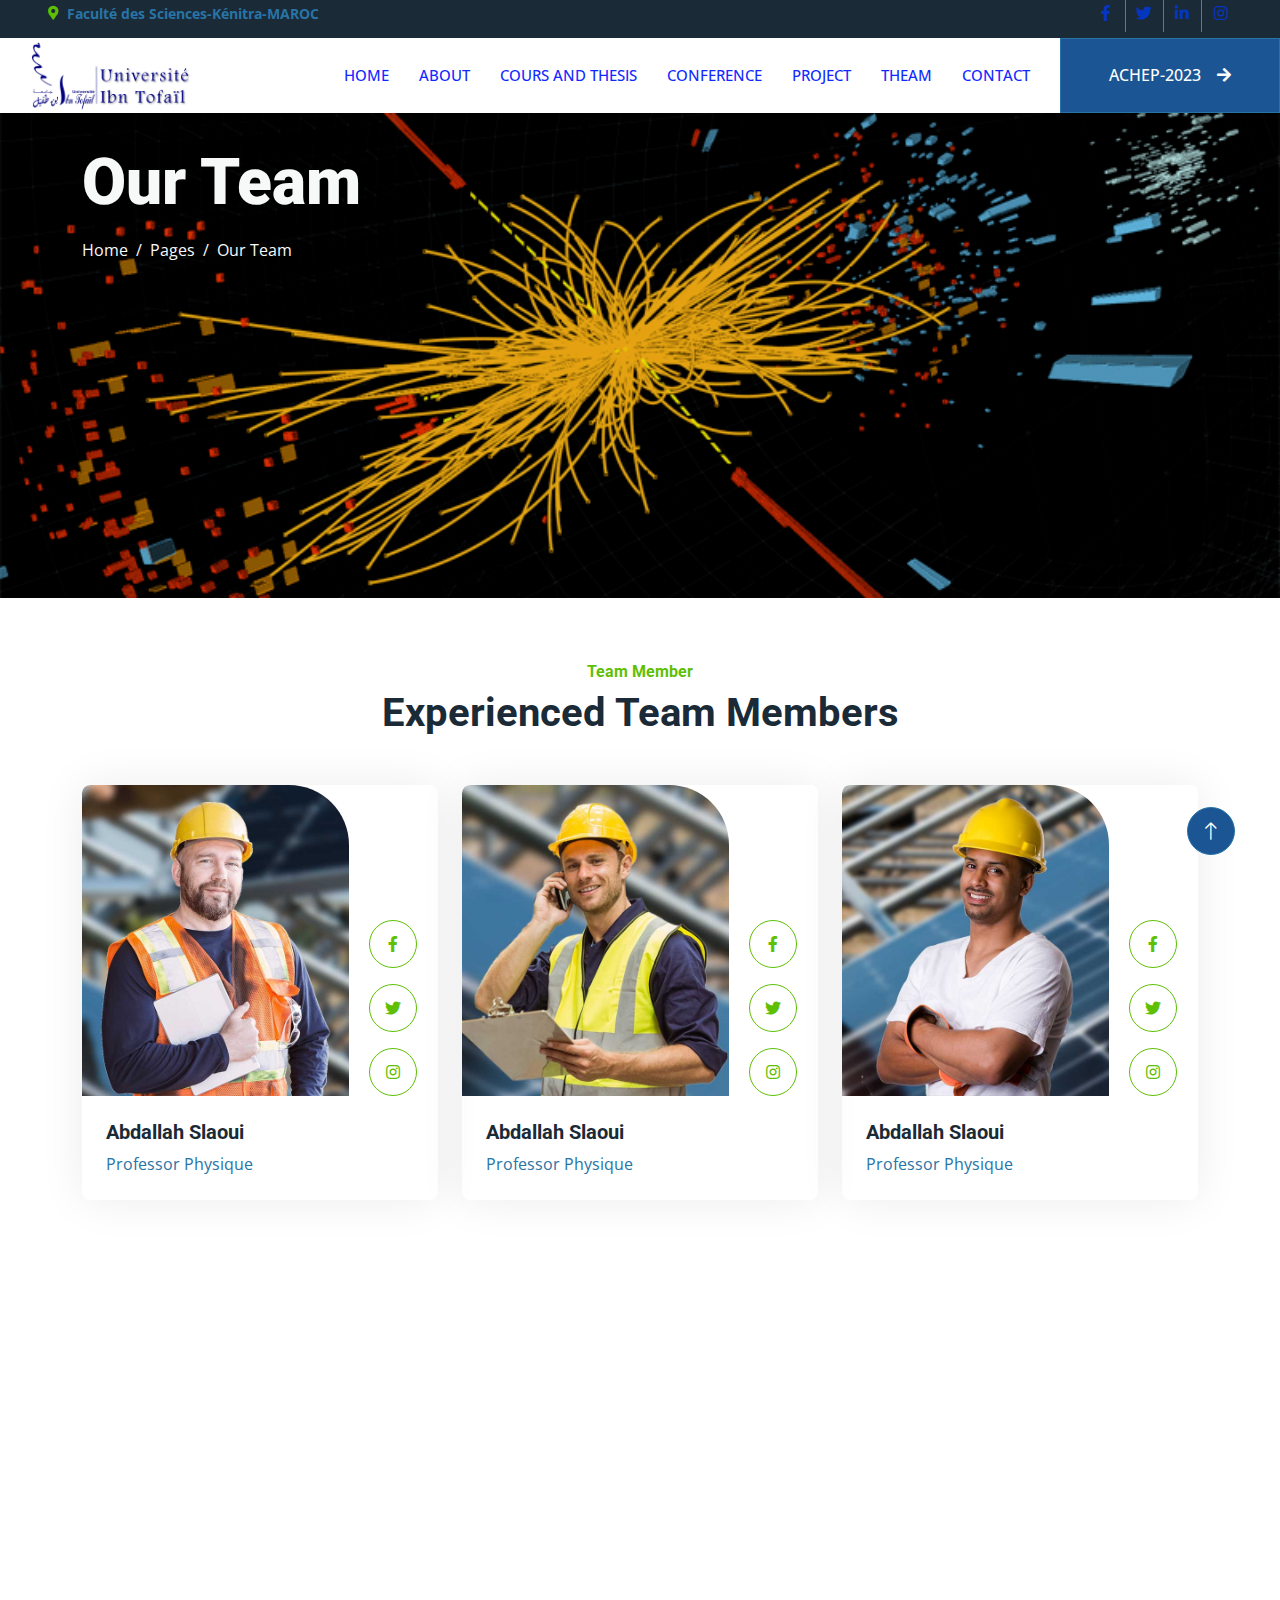
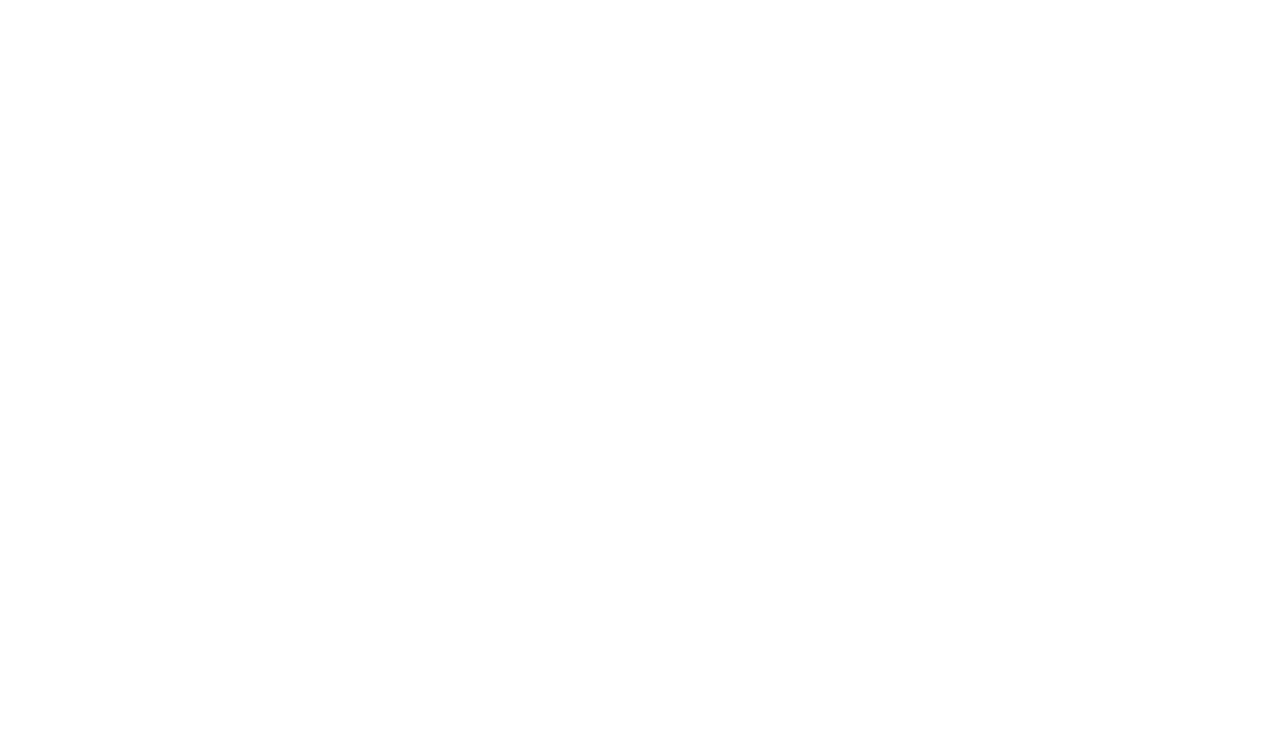
<file: team.html>
<!DOCTYPE html>
<html lang="en">

<head>
    <meta charset="utf-8">
    <title>Faculté des Sciences-Kénitra-MAROC</title>
    <meta content="width=device-width, initial-scale=1.0" name="viewport">
    <meta content="" name="keywords">
    <meta content="" name="description">

    <!-- Favicon -->
    <link href="img/favicon.ico" rel="icon">

    <!-- Google Web Fonts -->
    <link rel="preconnect" href="https://fonts.googleapis.com">
    <link rel="preconnect" href="https://fonts.gstatic.com" crossorigin>
    <link href="https://fonts.googleapis.com/css2?family=Open+Sans:wght@400;500&family=Roboto:wght@500;700;900&display=swap" rel="stylesheet"> 

    <!-- Icon Font Stylesheet -->
    <link href="https://cdnjs.cloudflare.com/ajax/libs/font-awesome/5.10.0/css/all.min.css" rel="stylesheet">
    <link href="https://cdn.jsdelivr.net/npm/bootstrap-icons@1.4.1/font/bootstrap-icons.css" rel="stylesheet">

    <!-- Libraries Stylesheet -->
    <link href="lib/animate/animate.min.css" rel="stylesheet">
    <link href="lib/owlcarousel/assets/owl.carousel.min.css" rel="stylesheet">
    <link href="lib/lightbox/css/lightbox.min.css" rel="stylesheet">

    <!-- Customized Bootstrap Stylesheet -->
    <link href="css/bootstrap.min.css" rel="stylesheet">

    <!-- Template Stylesheet -->
    <link href="css/style.css" rel="stylesheet">
</head>

<body>
    <!-- Spinner Start -->
    <div id="spinner" class="show bg-white position-fixed translate-middle w-100 vh-100 top-50 start-50 d-flex align-items-center justify-content-center">
        <div class="spinner-border text-primary" style="width: 3rem; height: 3rem;" role="status">
            <span class="sr-only">Loading...</span>
        </div>
    </div>
    <!-- Spinner End -->


    <!-- Topbar Start -->
    <div class="container-fluid bg-dark p-0">
        <div class="row gx-0 d-none d-lg-flex">
            <div class="col-lg-7 px-5 text-start">
                <div class="h-100 d-inline-flex align-items-center me-4">
                    <small class="fa fa-map-marker-alt text-primary me-2"></small>
                    <small><b>Faculté des Sciences-Kénitra-MAROC</b></small>
                </div>

            </div>
            <div class="col-lg-5 px-5 text-end">
                <div class="h-100 d-inline-flex align-items-center mx-n2">
                    <a class="btn btn-square btn-link rounded-0 border-0 border-end border-secondary" href=""><i class="fab fa-facebook-f"></i></a>
                    <a class="btn btn-square btn-link rounded-0 border-0 border-end border-secondary" href=""><i class="fab fa-twitter"></i></a>
                    <a class="btn btn-square btn-link rounded-0 border-0 border-end border-secondary" href=""><i class="fab fa-linkedin-in"></i></a>
                    <a class="btn btn-square btn-link rounded-0" href=""><i class="fab fa-instagram"></i></a>
                </div>
            </div>
        </div>
    </div>
    <!-- Topbar End -->


    <!-- Navbar Start -->
    <nav class="navbar navbar-expand-lg bg-white navbar-light sticky-top p-0">
       <a href="index.html" class="logo">
            <div id="logo-header">
                <img id="logo-img" src="img/96.png" alt="">
            </div>
        </a>
        <button type="button" class="navbar-toggler me-4" data-bs-toggle="collapse" data-bs-target="#navbarCollapse">
            <span class="navbar-toggler-icon"></span>
        </button>
        <div class="collapse navbar-collapse" id="navbarCollapse">
            <div class="navbar-nav ms-auto p-4 p-lg-0">
                <a href="index.html" class="nav-item nav-link">Home</a>
                <a href="about.html" class="nav-item nav-link">About</a>
                <a href="cours.html" class="nav-item nav-link">Cours And Thesis</a>
                <a href="project.html" class="nav-item nav-link">Conference</a>
                <a href="quote.html" class="nav-item nav-link">Project</a>
                <a href="team.html" class="nav-item nav-link">Theam</a>
                <a href="contact.html" class="nav-item nav-link">Contact</a>
            </div>
            <a href="https://fs.uit.ac.ma/achep/" target="_blank" class="btn btn-primary rounded-0 py-4 px-lg-5 d-none d-lg-block">ACHEP-2023<i class="fa fa-arrow-right ms-3"></i></a>
        </div>
    </nav>
    <!-- Navbar End -->


    <!-- Page Header Start -->
    <div class="container-fluid page-header py-5 mb-5">
        <div class="container py-5">
            <h1 class="display-3 text-white mb-3 animated slideInDown">Our Team</h1>
            <nav aria-label="breadcrumb animated slideInDown">
                <ol class="breadcrumb">
                    <li class="breadcrumb-item"><a class="text-white" href="#">Home</a></li>
                    <li class="breadcrumb-item"><a class="text-white" href="#">Pages</a></li>
                    <li class="breadcrumb-item text-white active" aria-current="page">Our Team</li>
                </ol>
            </nav>
        </div>
    </div>
    <!-- Page Header End -->


    <!-- Team Start -->
    <div class="container-xxl py-5">
        <div class="container">
            <div class="text-center mx-auto mb-5 wow fadeInUp" data-wow-delay="0.1s" style="max-width: 600px;">
                <h6 class="text-primary">Team Member</h6>
                <h1 class="mb-4">Experienced Team Members</h1>
            </div>
            <div class="row g-4">
                <div class="col-lg-4 col-md-6 wow fadeInUp" data-wow-delay="0.1s">
                    <div class="team-item rounded overflow-hidden">
                        <div class="d-flex">
                            <img class="img-fluid w-75" src="img/team-1.jpg" alt="">
                            <div class="team-social w-25">
                                <a class="btn btn-lg-square btn-outline-primary rounded-circle mt-3" href=""><i class="fab fa-facebook-f"></i></a>
                                <a class="btn btn-lg-square btn-outline-primary rounded-circle mt-3" href=""><i class="fab fa-twitter"></i></a>
                                <a class="btn btn-lg-square btn-outline-primary rounded-circle mt-3" href=""><i class="fab fa-instagram"></i></a>
                            </div>
                        </div>
                        <div class="p-4">
                            <h5>Abdallah Slaoui</h5>
                            <span>Professor Physique</span>
                        </div>
                    </div>
                </div>
                <div class="col-lg-4 col-md-6 wow fadeInUp" data-wow-delay="0.3s">
                    <div class="team-item rounded overflow-hidden">
                        <div class="d-flex">
                            <img class="img-fluid w-75" src="img/team-2.jpg" alt="">
                            <div class="team-social w-25">
                                <a class="btn btn-lg-square btn-outline-primary rounded-circle mt-3" href=""><i class="fab fa-facebook-f"></i></a>
                                <a class="btn btn-lg-square btn-outline-primary rounded-circle mt-3" href=""><i class="fab fa-twitter"></i></a>
                                <a class="btn btn-lg-square btn-outline-primary rounded-circle mt-3" href=""><i class="fab fa-instagram"></i></a>
                            </div>
                        </div>
                        <div class="p-4">
                            <h5>Abdallah Slaoui</h5>
                            <span>Professor Physique</span>
                        </div>
                    </div>
                </div>
                <div class="col-lg-4 col-md-6 wow fadeInUp" data-wow-delay="0.5s">
                    <div class="team-item rounded overflow-hidden">
                        <div class="d-flex">
                            <img class="img-fluid w-75" src="img/team-3.jpg" alt="">
                            <div class="team-social w-25">
                                <a class="btn btn-lg-square btn-outline-primary rounded-circle mt-3" href=""><i class="fab fa-facebook-f"></i></a>
                                <a class="btn btn-lg-square btn-outline-primary rounded-circle mt-3" href=""><i class="fab fa-twitter"></i></a>
                                <a class="btn btn-lg-square btn-outline-primary rounded-circle mt-3" href=""><i class="fab fa-instagram"></i></a>
                            </div>
                        </div>
                        <div class="p-4">
                            <h5>Abdallah Slaoui</h5>
                            <span>Professor Physique</span>
                        </div>
                    </div>
                </div>
                <div class="col-lg-4 col-md-6 wow fadeInUp" data-wow-delay="0.1s">
                    <div class="team-item rounded overflow-hidden">
                        <div class="d-flex">
                            <img class="img-fluid w-75" src="img/team-2.jpg" alt="">
                            <div class="team-social w-25">
                                <a class="btn btn-lg-square btn-outline-primary rounded-circle mt-3" href=""><i class="fab fa-facebook-f"></i></a>
                                <a class="btn btn-lg-square btn-outline-primary rounded-circle mt-3" href=""><i class="fab fa-twitter"></i></a>
                                <a class="btn btn-lg-square btn-outline-primary rounded-circle mt-3" href=""><i class="fab fa-instagram"></i></a>
                            </div>
                        </div>
                        <div class="p-4">
                            <h5>Abdallah Slaoui</h5>
                            <span>Professor Physique</span>
                        </div>
                    </div>
                </div>
                <div class="col-lg-4 col-md-6 wow fadeInUp" data-wow-delay="0.3s">
                    <div class="team-item rounded overflow-hidden">
                        <div class="d-flex">
                            <img class="img-fluid w-75" src="img/team-3.jpg" alt="">
                            <div class="team-social w-25">
                                <a class="btn btn-lg-square btn-outline-primary rounded-circle mt-3" href=""><i class="fab fa-facebook-f"></i></a>
                                <a class="btn btn-lg-square btn-outline-primary rounded-circle mt-3" href=""><i class="fab fa-twitter"></i></a>
                                <a class="btn btn-lg-square btn-outline-primary rounded-circle mt-3" href=""><i class="fab fa-instagram"></i></a>
                            </div>
                        </div>
                        <div class="p-4">
                            <h5>Abdallah Slaoui</h5>
                            <span>Professor Physique</span>
                        </div>
                    </div>
                </div>
                <div class="col-lg-4 col-md-6 wow fadeInUp" data-wow-delay="0.5s">
                    <div class="team-item rounded overflow-hidden">
                        <div class="d-flex">
                            <img class="img-fluid w-75" src="img/team-1.jpg" alt="">
                            <div class="team-social w-25">
                                <a class="btn btn-lg-square btn-outline-primary rounded-circle mt-3" href=""><i class="fab fa-facebook-f"></i></a>
                                <a class="btn btn-lg-square btn-outline-primary rounded-circle mt-3" href=""><i class="fab fa-twitter"></i></a>
                                <a class="btn btn-lg-square btn-outline-primary rounded-circle mt-3" href=""><i class="fab fa-instagram"></i></a>
                            </div>
                        </div>
                        <div class="p-4">
                            <h5>Abdallah Slaoui</h5>
                            <span>Professor Physique</span>
                        </div>
                    </div>
                </div>
            </div>
        </div>
    </div>
    <!-- Team End -->


    <!-- Footer Start -->
    <div class="container-fluid bg-dark text-body footer mt-5 pt-5 wow fadeIn" data-wow-delay="0.1s">
        <div class="container py-5">
            <div class="row g-5">
                <div class="col-lg-3 col-md-6">
                    <h5 class="text-white mb-4">Address</h5>
                    <p class="mb-2"><i class="fa fa-map-marker-alt me-3"></i>Faculté des Sciences, RABAT,MAROC</p>
                    <p class="mb-2"><i class="fa fa-envelope me-3"></i>abdallah.slaoui@um5s.net.ma</p>
                    <div class="d-flex pt-2">
                        <a class="btn btn-square btn-outline-light btn-social" href=""><i class="fab fa-twitter"></i></a>
                        <a class="btn btn-square btn-outline-light btn-social" href=""><i class="fab fa-facebook-f"></i></a>
                        <a class="btn btn-square btn-outline-light btn-social" href=""><i class="fab fa-youtube"></i></a>
                        <a class="btn btn-square btn-outline-light btn-social" href=""><i class="fab fa-linkedin-in"></i></a>
                    </div>
                </div>
                <div class="col-lg-3 col-md-6">
                    <h5 class="text-white mb-4">Quick Links</h5>
                    <a class="btn btn-link" href="http://localhost:63342/Abaakil/Laboratory%20of%20High%20Energy%20Physics/about.html">About Us</a>
                    <a class="btn btn-link" href="http://localhost:63342/Abaakil/Laboratory%20of%20High%20Energy%20Physics/contact.html">Contact Us</a>
                    <a class="btn btn-link" href="http://localhost:63342/Abaakil/Laboratory%20of%20High%20Energy%20Physics/cours.html">Cours And Thesis</a>
                    <a class="btn btn-link" href="http://localhost:63342/Abaakil/Laboratory%20of%20High%20Energy%20Physics/project.html">Conference</a>
                    <a class="btn btn-link" href="http://localhost:63342/Abaakil/Laboratory%20of%20High%20Energy%20Physics/quote.html">Project</a>
                </div>
                <div class="col-lg-3 col-md-6">
                    <div class="row g-2">
                        <div class="col-4">
                            <img class="img-fluid rounded" src="img/9-9.jpg" alt="">
                        </div>
                        <div class="col-4">
                            <img class="img-fluid rounded" src="img/mohamad.jpg" alt="">
                        </div>
                        <div class="col-4">
                            <img class="img-fluid rounded" src="img/3333.jpg" alt="">
                        </div>
                        <div class="col-4">
                            <img class="img-fluid rounded" src="img/5555.jpg" alt="">
                        </div>
                        <div class="col-4">
                            <img class="img-fluid rounded" src="img/111-11.jpg" alt="">
                        </div>
                        <div class="col-4">
                            <img class="img-fluid rounded" src="img/07_10224411706133683_6976818015000735748_n.jpg" alt="">
                        </div>
                    </div>
                </div>
                <div class="col-lg-3 col-md-6">

                    <div class="position-relative mx-auto" style="max-width: 400px;">
                        <input class="form-control border-0 w-100 py-3 ps-4 pe-5" type="text" placeholder="Your email">
                        <button type="button" class="btn btn-primary py-2 position-absolute top-0 end-0 mt-2 me-2">SignUp</button>
                    </div>
                </div>
            </div>
        </div>
        <div class="container">
            <div class="copyright">
                <div class="row">
                    <div class="col-md-6 text-center text-md-start mb-3 mb-md-0">
                        &copy; <a href="#">2023 Laboratory of High Energy Physics</a>, All Right Reserved.
                    </div>
                </div>
            </div>
        </div>
    </div>
    <!-- Footer End -->


    <!-- Back to Top -->
    <a href="#" class="btn btn-lg btn-primary btn-lg-square rounded-circle back-to-top"><i class="bi bi-arrow-up"></i></a>


    <!-- JavaScript Libraries -->
    <script src="https://code.jquery.com/jquery-3.4.1.min.js"></script>
    <script src="https://cdn.jsdelivr.net/npm/bootstrap@5.0.0/dist/js/bootstrap.bundle.min.js"></script>
    <script src="lib/wow/wow.min.js"></script>
    <script src="lib/easing/easing.min.js"></script>
    <script src="lib/waypoints/waypoints.min.js"></script>
    <script src="lib/counterup/counterup.min.js"></script>
    <script src="lib/owlcarousel/owl.carousel.min.js"></script>
    <script src="lib/isotope/isotope.pkgd.min.js"></script>
    <script src="lib/lightbox/js/lightbox.min.js"></script>

    <!-- Template Javascript -->
    <script src="js/main.js"></script>
</body>

</html>
</file>
<file: css/style.css>
/********** Template CSS **********/
:root {
    --primary: #060606;
    --light: #F6F7F8;
    --dark: #1029ff;
}

.fw-medium {
    font-weight: 500 !important;
}

.fw-bold {
    font-weight: 700 !important;
}

.fw-black {
    font-weight: 900 !important;
}

.back-to-top {
    position: fixed;
    display: none;
    right: 45px;
    bottom: 45px;
    z-index: 99;
}


/*** Spinner ***/
#spinner {
    opacity: 0;
    visibility: hidden;
    transition: opacity .5s ease-out, visibility 0s linear .5s;
    z-index: 99999;
}

#spinner.show {
    transition: opacity .5s ease-out, visibility 0s linear 0s;
    visibility: visible;
    opacity: 1;
}


/*** Button ***/
.btn {
    font-weight: 500;
    transition: .5s;
}

.btn.btn-primary,
.btn.btn-outline-primary:hover {
    color: #FFFFFF;
}

.btn-square {
    width: 38px;
    height: 38px;
}

.btn-sm-square {
    width: 32px;
    height: 32px;
}

.btn-lg-square {
    width: 48px;
    height: 48px;
}

.btn-square,
.btn-sm-square,
.btn-lg-square {
    padding: 0;
    display: flex;
    align-items: center;
    justify-content: center;
    font-weight: normal;
}

/*** Navbar ***/
.navbar.sticky-top {
    top: -100px;
    transition: .5s;
}

.navbar .navbar-brand,
.navbar a.btn {
    height: 75px;
}

.navbar .navbar-nav .nav-link {
    margin-right: 30px;
    padding: 25px 0;
    color: var(--dark);
    font-size: 15px;
    font-weight: 500;
    text-transform: uppercase;
    outline: none;
}
#logo-header {
  position: absolute; /*  logo  food  */
  z-index: 999;
  left: 30px;
  top: 3px;
}

 #logo-img {
   height: 80px;

 }


.navbar .navbar-nav .nav-link:hover,
.navbar .navbar-nav .nav-link.active {
    color: var(--primary);
}

.navbar .dropdown-toggle::after {
    border: none;
    content: "\f107";
    font-family: "Font Awesome 5 Free";
    font-weight: 900;
    vertical-align: middle;
    margin-left: 8px;
}

@media (max-width: 991.98px) {
    .navbar .navbar-nav .nav-link  {
        margin-right: 0;
        padding: 10px 0;
    }

    .navbar .navbar-nav {
        border-top: 1px solid #EEEEEE;
    }
}

@media (min-width: 992px) {
    .navbar .nav-item .dropdown-menu {
        display: block;
        border: none;
        margin-top: 0;
        top: 150%;
        opacity: 0;
        visibility: hidden;
        transition: .5s;
    }

    .navbar .nav-item:hover .dropdown-menu {
        top: 100%;
        visibility: visible;
        transition: .5s;
        opacity: 1;
    }
}


/*** Header ***/
.owl-carousel-inner {
    position: absolute;
    width: 100%;
    height: 100%;
    top: 0;
    left: 0;
    display: flex;
    align-items: center;
    background: rgba(0, 0, 0, .1);
}

@media (max-width: 768px) {
    .header-carousel .owl-carousel-item {
        position: relative;
        min-height: 500px;
    }

    .header-carousel .owl-carousel-item img {
        position: absolute;
        width: 100%;
        height: 100%;
        object-fit: cover;
    }

    .header-carousel .owl-carousel-item p {
        font-size: 16px !important;
    }
}

.header-carousel .owl-dots {
    position: absolute;
    width: 60px;
    height: 100%;
    top: 0;
    right: 30px;
    display: flex;
    flex-direction: column;
    align-items: center;
    justify-content: center;
}

.header-carousel .owl-dots .owl-dot {
    position: relative;
    width: 45px;
    height: 45px;
    margin: 5px 0;
    background: #FFFFFF;
    box-shadow: 0 0 30px rgba(255, 255, 255, .9);
    border-radius: 45px;
    transition: .5s;
}

.header-carousel .owl-dots .owl-dot.active {
    width: 60px;
    height: 60px;
}

.header-carousel .owl-dots .owl-dot img {
    position: absolute;
    width: 100%;
    height: 100%;
    object-fit: cover;
    padding: 2px;
    border-radius: 45px;
    transition: .5s;
}

.page-header {
    background: linear-gradient(rgba(0, 0, 0, .1), rgba(0, 0, 0, .1)), url(../img/200.png) center center no-repeat;
    background-size: cover;
}

.breadcrumb-item + .breadcrumb-item::before {
    color: var(--light);
}


/*** About ***/
@media (min-width: 992px) {
    .container.about {
        max-width: 100% !important;
    }

    .about-text  {
        padding-right: calc(((100% - 960px) / 2) + .75rem);
    }
}

@media (min-width: 1200px) {
    .about-text  {
        padding-right: calc(((100% - 1140px) / 2) + .75rem);
    }
}

@media (min-width: 1400px) {
    .about-text  {
        padding-right: calc(((100% - 1320px) / 2) + .75rem);
    }
}


/*** Service ***/
.service-item {
    box-shadow: 0 0 45px rgba(0, 0, 0, .08);
}

.service-icon {
    position: relative;
    margin: -50px 0 25px 0;
    width: 100px;
    height: 100px;
    display: flex;
    align-items: center;
    justify-content: center;
    color: var(--primary);
    background: #FFFFFF;
    border-radius: 100px;
    box-shadow: 0 0 45px rgba(0, 0, 0, .08);
    transition: .5s;
}

.service-item:hover .service-icon {
    color: #FFFFFF;
    background: var(--primary);
}


/*** Feature ***/
@media (min-width: 992px) {
    .container.feature {
        max-width: 100% !important;
    }

    .feature-text  {
        padding-left: calc(((100% - 960px) / 2) + .75rem);
    }
}

@media (min-width: 1200px) {
    .feature-text  {
        padding-left: calc(((100% - 1140px) / 2) + .75rem);
    }
}

@media (min-width: 1400px) {
    .feature-text  {
        padding-left: calc(((100% - 1320px) / 2) + .75rem);
    }
}


/*** Project Portfolio ***/
#portfolio-flters li {
    display: inline-block;
    font-weight: 500;
    color: var(--dark);
    cursor: pointer;
    transition: .5s;
    border-bottom: 2px solid transparent;
}

#portfolio-flters li:hover,
#portfolio-flters li.active {
    color: var(--primary);
    border-color: var(--primary);
}

.portfolio-img {
    position: relative;
}

.portfolio-img::before,
.portfolio-img::after {
    position: absolute;
    content: "";
    width: 0;
    height: 100%;
    top: 0;
    background: var(--dark);
    transition: .5s;
}

.portfolio-img::before {
    left: 50%;
}

.portfolio-img::after {
    right: 50%;
}

.portfolio-item:hover .portfolio-img::before {
    width: 51%;
    left: 0;
}

.portfolio-item:hover .portfolio-img::after {
    width: 51%;
    right: 0;
}

.portfolio-btn {
    position: absolute;
    top: 0;
    left: 0;
    width: 100%;
    height: 100%;
    display: flex;
    align-items: center;
    justify-content: center;
    opacity: 0;
    z-index: 1;
    transition: .5s;
}

.portfolio-item:hover .portfolio-btn {
    opacity: 1;
    transition-delay: .3s;
}


/*** Quote ***/
@media (min-width: 992px) {
    .container.quote {
        max-width: 100% !important;
    }

    .quote-text  {
        padding-right: calc(((100% - 960px) / 2) + .75rem);
    }
}

@media (min-width: 1200px) {
    .quote-text  {
        padding-right: calc(((100% - 1140px) / 2) + .75rem);
    }
}

@media (min-width: 1400px) {
    .quote-text  {
        padding-right: calc(((100% - 1320px) / 2) + .75rem);
    }
}


/*** Team ***/
.team-item {
    box-shadow: 0 0 45px rgba(0, 0, 0, .08);
}

.team-item img {
    border-radius: 8px 60px 0 0;
}

.team-item .team-social {
    display: flex;
    flex-direction: column;
    align-items: center;
    justify-content: flex-end;
    background: #FFFFFF;
    transition: .5s;
}


/*** Testimonial ***/
.testimonial-carousel::before {
    position: absolute;
    content: "";
    top: 0;
    left: 0;
    height: 100%;
    width: 0;
    background: linear-gradient(to right, rgba(255, 255, 255, 1) 0%, rgba(255, 255, 255, 0) 100%);
    z-index: 1;
}

.testimonial-carousel::after {
    position: absolute;
    content: "";
    top: 0;
    right: 0;
    height: 100%;
    width: 0;
    background: linear-gradient(to left, rgba(255, 255, 255, 1) 0%, rgba(255, 255, 255, 0) 100%);
    z-index: 1;
}

@media (min-width: 768px) {
    .testimonial-carousel::before,
    .testimonial-carousel::after {
        width: 200px;
    }
}

@media (min-width: 992px) {
    .testimonial-carousel::before,
    .testimonial-carousel::after {
        width: 300px;
    }
}

.testimonial-carousel .owl-nav {
    position: absolute;
    width: 350px;
    top: 20px;
    left: 50%;
    transform: translateX(-50%);
    display: flex;
    justify-content: space-between;
    opacity: 0;
    transition: .5s;
    z-index: 1;
}

.testimonial-carousel:hover .owl-nav {
    width: 300px;
    opacity: 1;
}

.testimonial-carousel .owl-nav .owl-prev,
.testimonial-carousel .owl-nav .owl-next {
    position: relative;
    color: var(--primary);
    font-size: 45px;
    transition: .5s;
}

.testimonial-carousel .owl-nav .owl-prev:hover,
.testimonial-carousel .owl-nav .owl-next:hover {
    color: var(--dark);
}

.testimonial-carousel .testimonial-img img {
    width: 100px;
    height: 100px;
}

.testimonial-carousel .testimonial-img .btn-square {
    position: absolute;
    bottom: -19px;
    left: 50%;
    transform: translateX(-50%);
}

.testimonial-carousel .owl-item .testimonial-text {
    margin-bottom: 30px;
    box-shadow: 0 0 45px rgba(0, 0, 0, .08);
    transform: scale(.8);
    transition: .5s;
}

.testimonial-carousel .owl-item.center .testimonial-text {
    transform: scale(1);
}


/*** Contact ***/
@media (min-width: 992px) {
    .container.contact {
        max-width: 100% !important;
    }

    .contact-text  {
        padding-left: calc(((100% - 960px) / 2) + .75rem);
    }
}

@media (min-width: 1200px) {
    .contact-text  {
        padding-left: calc(((100% - 1140px) / 2) + .75rem);
    }
}

@media (min-width: 1400px) {
    .contact-text  {
        padding-left: calc(((100% - 1320px) / 2) + .75rem);
    }
}


/*** Footer ***/
.footer .btn.btn-social {
    margin-right: 5px;
    color: #9B9B9B;
    border: 1px solid #9B9B9B;
    border-radius: 38px;
    transition: .3s;
}

.footer .btn.btn-social:hover {
    color: var(--primary);
    border-color: var(--light);
}

.footer .btn.btn-link {
    display: block;
    margin-bottom: 5px;
    padding: 0;
    text-align: left;
    color: #9B9B9B;
    font-weight: normal;
    text-transform: capitalize;
    transition: .3s;
}

.footer .btn.btn-link::before {
    position: relative;
    content: "\f105";
    font-family: "Font Awesome 5 Free";
    font-weight: 900;
    margin-right: 10px;
}

.footer .btn.btn-link:hover {
    color: #FFFFFF;
    letter-spacing: 1px;
    box-shadow: none;
}

.footer .copyright {
    padding: 25px 0;
    border-top: 1px solid rgba(256, 256, 256, .1);
}

.footer .copyright a {
    color: var(--light);
}

.footer .copyright a:hover {
    color: var(--primary);
}
</file>
